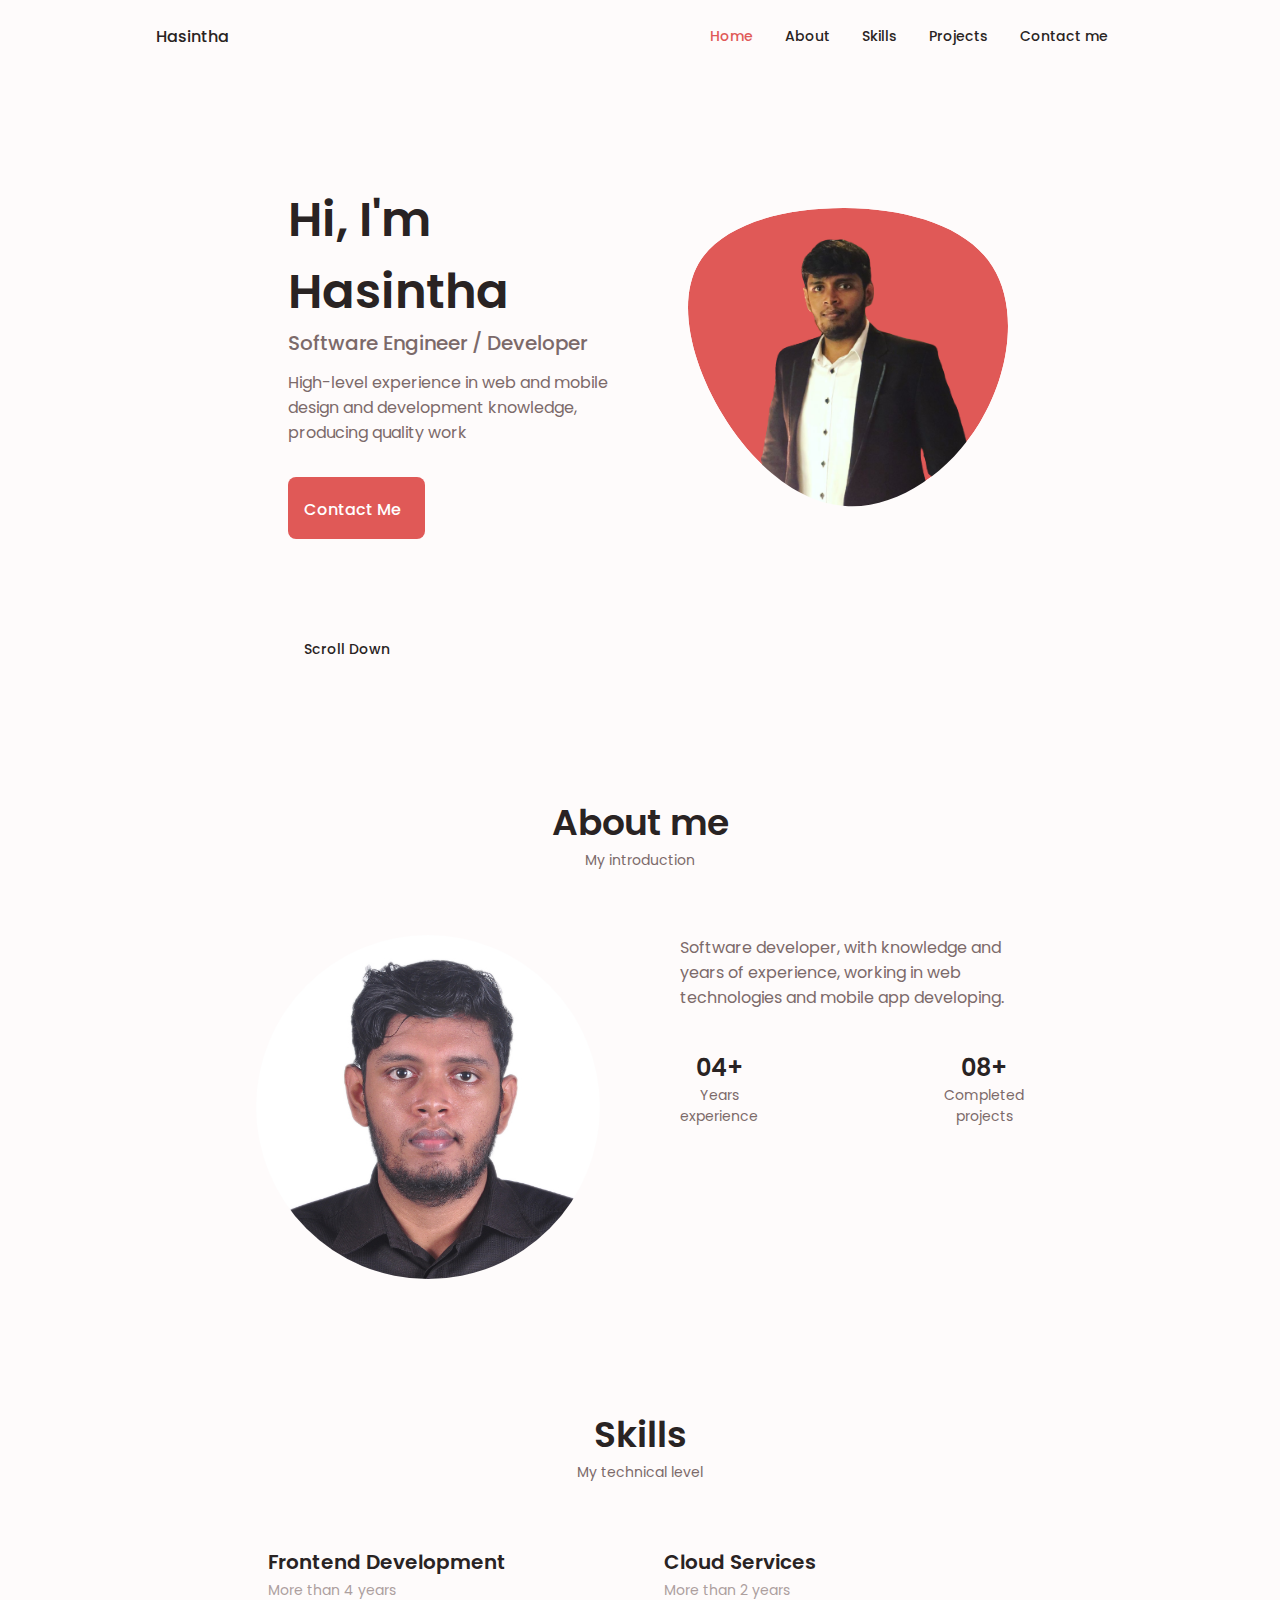
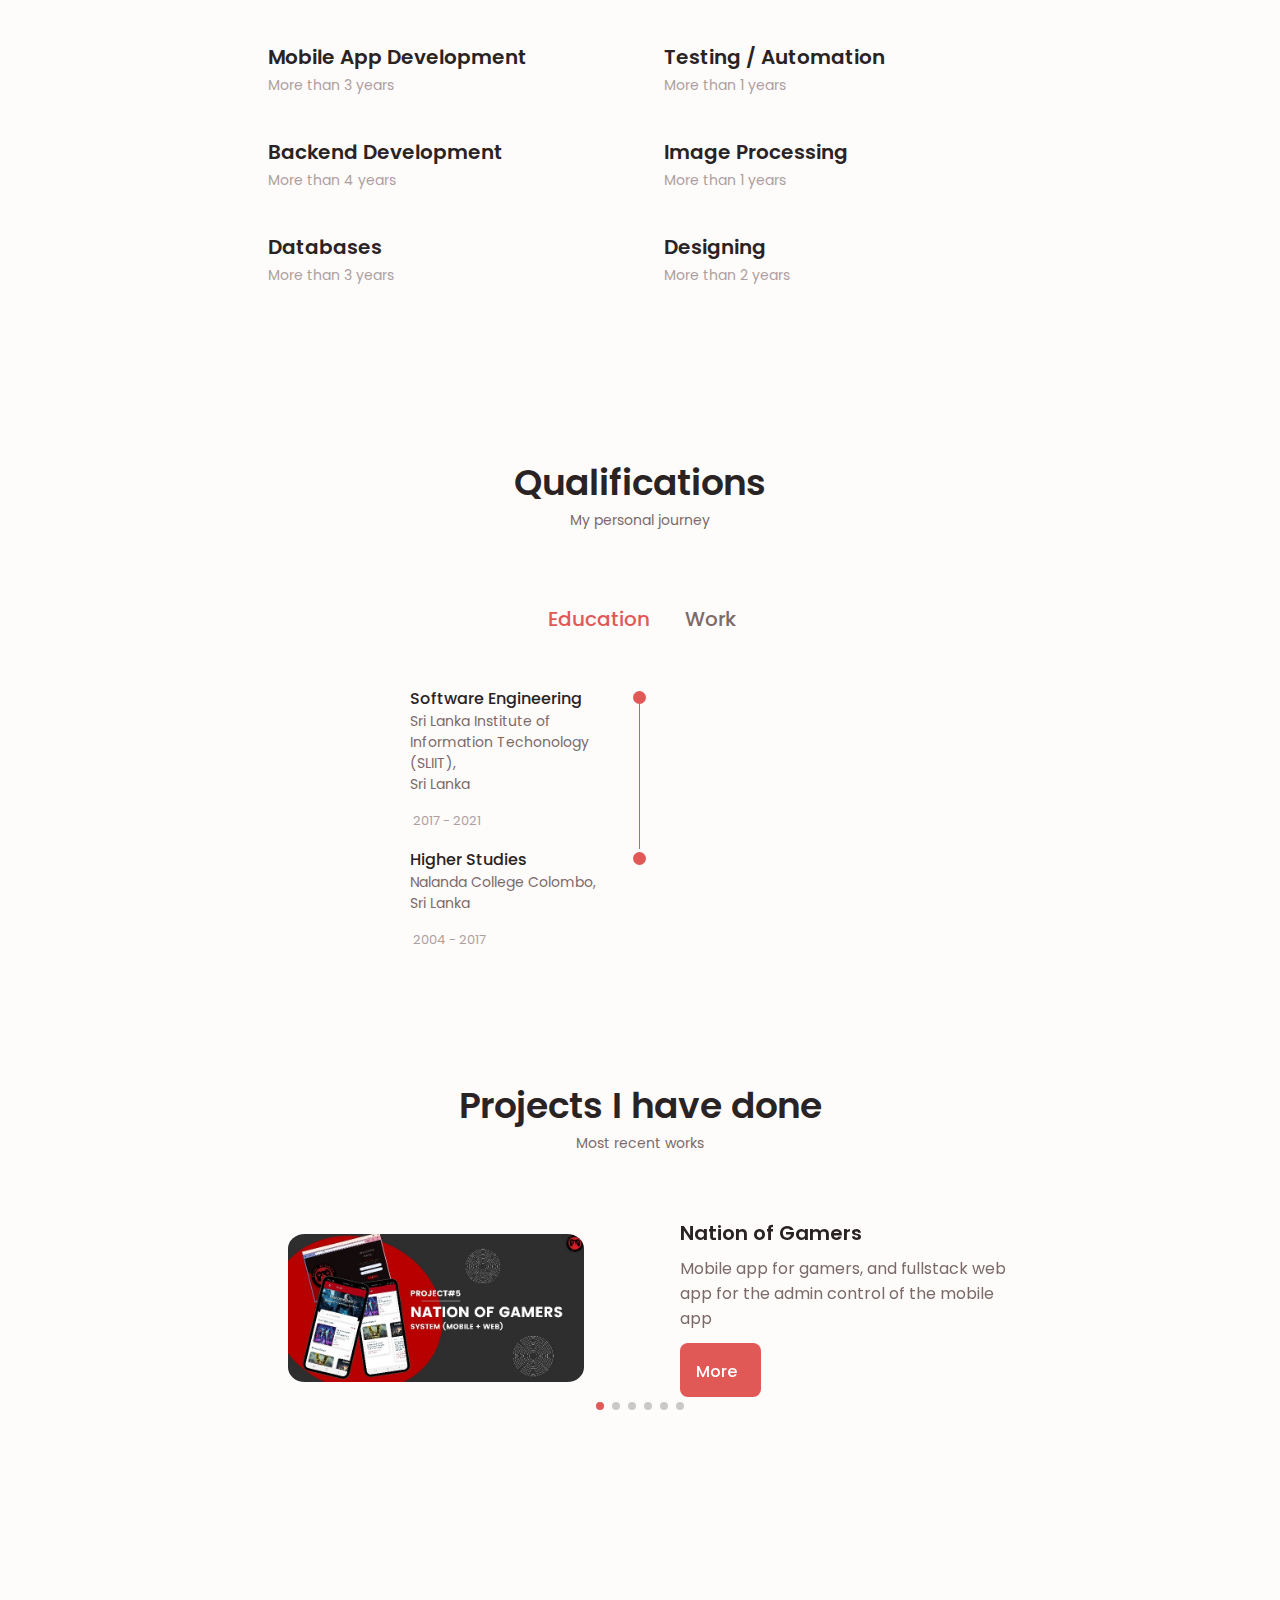
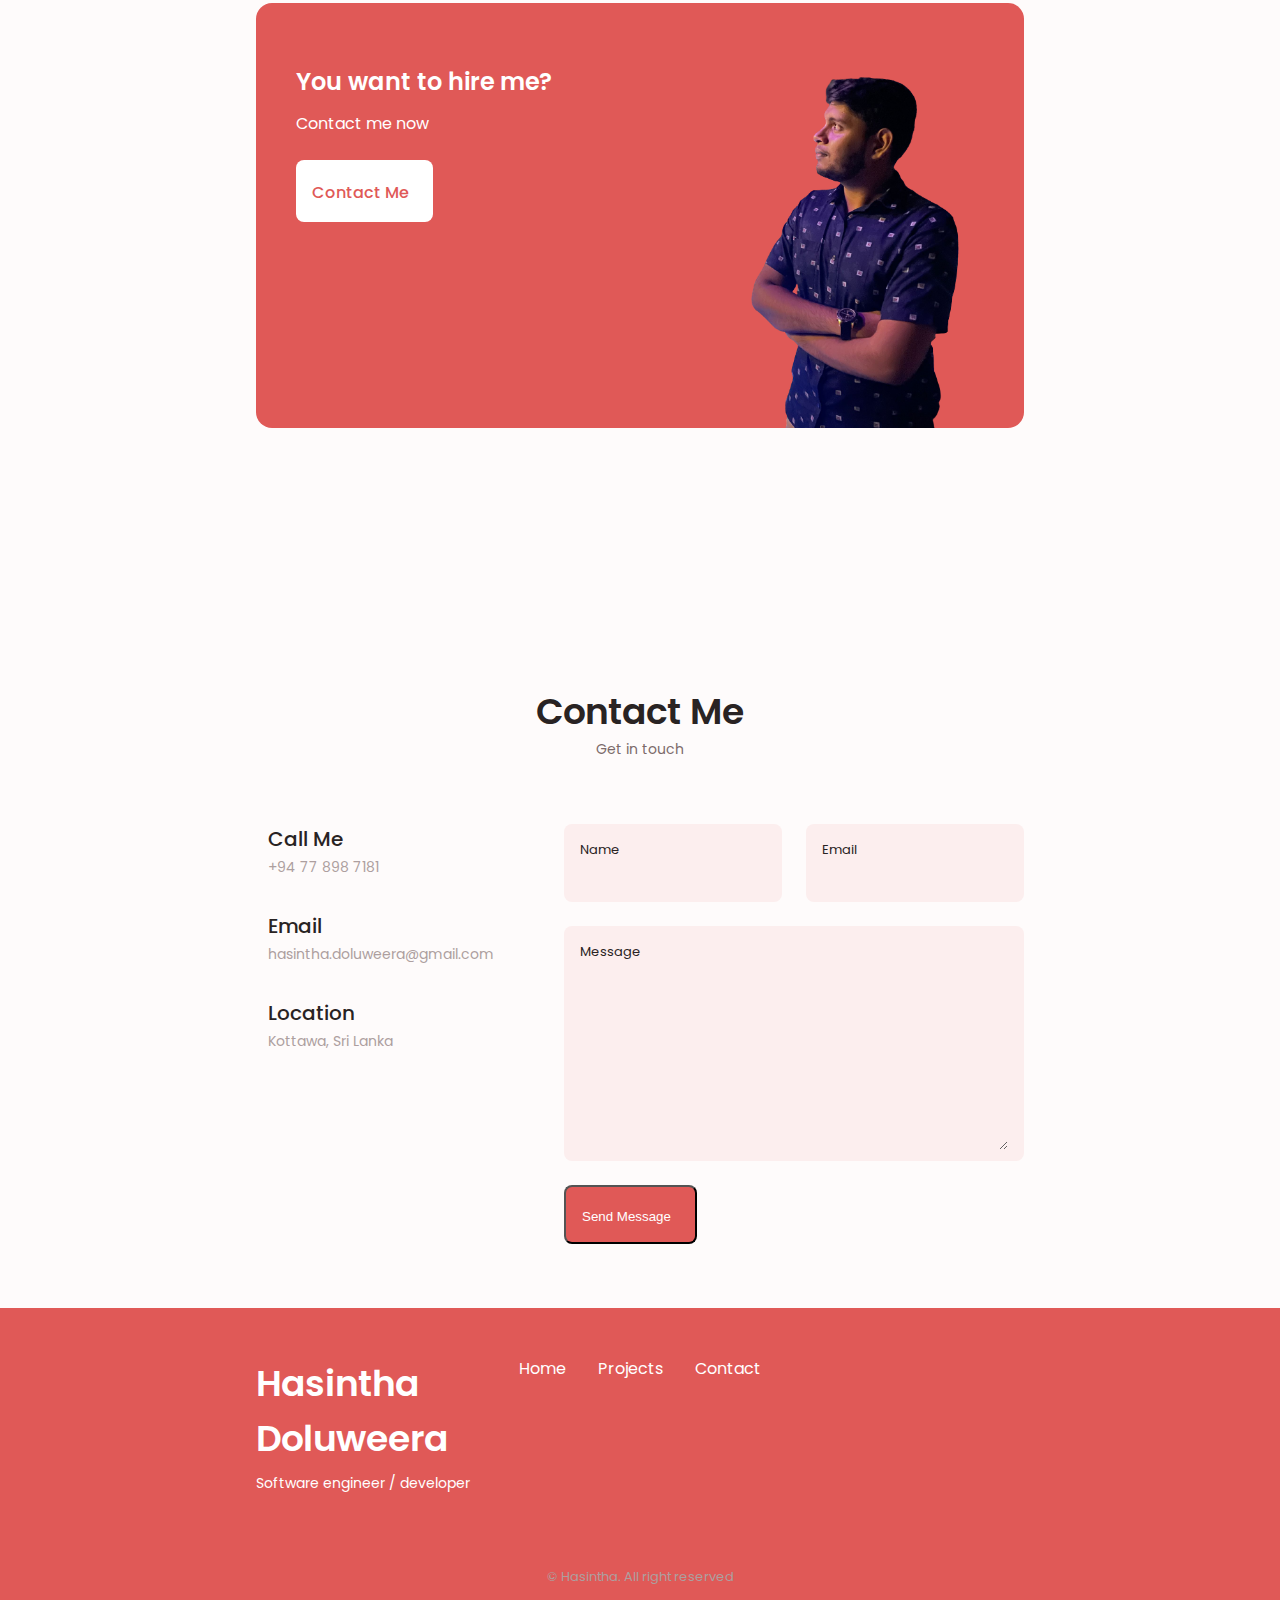
<file: index.html>
<!DOCTYPE html>
    <html lang="en">
    <head>
        <meta charset="UTF-8">
        <meta name="viewport" content="width=device-width, initial-scale=1.0">

        <!--==================== UNICONS ====================-->
        <link rel="stylesheet" href="https://unicons.iconscout.com/release/v4.0.0/css/line.css">
        
        <!--==================== SWIPER CSS ====================-->
        <link rel="stylesheet" href="assets/css/swiper-bundle.min.css">

        
        <!--==================== CSS ====================-->
        <link rel="stylesheet" href="assets/css/styles.css">

          <!-- add icon link -->
          <link rel = "icon" href = "assets/img/suitcase.png" 
                  type = "image/png">

        <title>Hasintha - portfolio</title>
    </head>
    <body>
        <!--==================== HEADER ====================-->
        <header class="header" id="header">
            <nav class="nav container">
                <a href="#home" class="nav__logo">Hasintha</a>
                <div class="nav__menu" id="nav-menu">
                    <ul class="nav__list grid">
                        <li class="nav__item">
                            <a href="#home" class="nav__link active-link">
                                <i class="uil uil-estate nav__icon"></i> Home
                            </a>
                        </li>
                        <li class="nav__item">
                            <a href="#about" class="nav__link">
                                <i class="uil uil-user nav__icon"></i> About
                            </a>
                        </li>
                        <li class="nav__item">
                            <a href="#skills" class="nav__link">
                                <i class="uil uil-file-info-alt nav__icon"></i> Skills
                            </a>
                        </li>
                        <li class="nav__item">
                            <a href="#portfolio" class="nav__link">
                                <i class="uil uil-scenery nav__icon"></i> Projects
                            </a>
                        </li>
                        <li class="nav__item">
                            <a href="#contact" class="nav__link">
                                <i class="uil uil-message nav__icon"></i> Contact me
                            </a>
                        </li>
                    </ul>
                    <i class="uil uil-times nav__close" id="nav-close"></i>
                </div>
                <div class="nav__btns">
                    
                    <i class="uil uil-moon change-theme" id="theme-button"></i>
                    
                    <div class="nav__toggle" id="nav-toggle">
                        <i class="uil uil-angle-double-up"></i>
                    </div>
                </div>
            </nav>
        </header>

        <!--==================== MAIN ====================-->
        <main class="main">
            <!--==================== HOME ====================-->
            <section class="home section" id="home">
                <div class="home__container container grid">
                    <div class="home__content grid">
                        <div class="home__social">
                            <a href="https://www.linkedin.com/in/hasintha-doluweera-14a953225/" target="_blank" class="home__social-icon">
                                <i class="uil uil-linkedin-alt"></i>
                            </a>
                            <a href="https://github.com/hasintha98" target="_blank" class="home__social-icon">
                                <i class="uil uil-github-alt"></i>
                            </a>
                            <a href="https://gitlab.com/hasintha98" target="_blank" class="home__social-icon">
                                <i class="uil uil-gitlab"></i>
                            </a>
                            <a href="https://www.youtube.com/@CodeByUltra" target="_blank" class="home__social-icon">
                                <i class="uil uil-youtube"></i>
                            </a>
                            
                         
                        </div>
                        <div class="home__img">
                            <svg class="home__blob" viewBox="0 0 200 187" xmlns="http://www.w3.org/2000/svg" xmlns:xlink="http://www.w3.org/1999/xlink">
                                <mask id="mask0" mask-type="alpha">
                                    <path d="M190.312 36.4879C206.582 62.1187 201.309 102.826 182.328 134.186C163.346 165.547 
                                    130.807 187.559 100.226 186.353C69.6454 185.297 41.0228 161.023 21.7403 129.362C2.45775 
                                    97.8511 -7.48481 59.1033 6.67581 34.5279C20.9871 10.1032 59.7028 -0.149132 97.9666 
                                    0.00163737C136.23 0.303176 174.193 10.857 190.312 36.4879Z"/>
                                </mask>
                                <g mask="url(#mask0)">
                                    <path d="M190.312 36.4879C206.582 62.1187 201.309 102.826 182.328 134.186C163.346 
                                    165.547 130.807 187.559 100.226 186.353C69.6454 185.297 41.0228 161.023 21.7403 
                                    129.362C2.45775 97.8511 -7.48481 59.1033 6.67581 34.5279C20.9871 10.1032 59.7028 
                                    -0.149132 97.9666 0.00163737C136.23 0.303176 174.193 10.857 190.312 36.4879Z"/>
                                    <image class="home__blob-img" x="-50" y="-35" href="assets/img/home.png" />
                                </g>
                            </svg>
                           
                        </div>
                        <div class="home__data">
                            <h1 class="home__title">
                                Hi, I'm Hasintha
                            </h1>
                            <h3 class="home__subtitle">
                                Software Engineer / Developer
                            </h3>
                            <p class="home__description">High-level experience in web and mobile design and development knowledge, producing quality work</p>
                            <a href="#contact" class="button button--flex">
                                Contact Me <i class="uil uil-message button__icon"></i>
                            </a>
                        </div>
                    </div>
                    <div class="home__scroll">
                        <a href="#about" class="home__scroll-button button--flex">
                            <i class="uil uil-mouse-alt-2 home__scroll-mouse"></i>
                            <span class="home__scroll-name">Scroll Down</span>
                            <i class="uil uil-arrow-down home__scroll-arrow"></i>
                        </a>
                    </div>
                </div>
            </section>

            <!--==================== ABOUT ====================-->
            <section class="about section" id="about">
                <h2 class="section__title">About me</h2>
                <span class="section__subtitle">My introduction</span>

                <div class="about__container container grid">
                    <img src="assets/img/N9112446.JPG" alt="" class="about__img" />
                    <div class="about__data">
                        <p class="about__description">
                            Software developer, with knowledge and years of experience, working in web technologies and mobile app developing.
                        </p>
                        <div class="about__info">
                            <div>
                                <span class="about__info-title">
                                    04+
                                </span>
                                <span class="about__info-name">Years <br> experience</span>
                            </div>
                            <div>
                                <span class="about__info-title">
                                    08+
                                </span>
                                <span class="about__info-name">Completed <br> projects</span>
                            </div>
                         
                        </div>
                        <!-- <div class="div about__buttons">
                            <a download="" href="#" class="button button--flex">
                                Download CV<i class="uil uil-file-download-alt button__icon"></i>
                            </a>
                        </div> -->
                    </div>
                </div>
        
            </section>

            <!--==================== SKILLS ====================-->
            <section class="skills section" id="skills">
                <h2 class="section__title">Skills</h2>
                <span class="section__subtitle">My technical level</span>
                <div class="skills__container container grid">
                    <div>
                           <!--==================== SKILLS 1 ====================-->
                           <div class="skills__content skills__close">
                               <div class="skills__header">
                                <i class="uil uil-brackets-curly skills__icon"></i>
                                <div>
                                    <h1 class="skills__title">Frontend Development</h1>
                                    <span class="skills__subtitle">More than 4 years</span>
                                </div>
                                <i class="uil uil-angle-down skills__arrow"></i>
                               </div>

                               <div class="skills__list grid">
                                   <div class="skills__data">
                                       <div class="skills__titles">
                                           <h3 class="skills__name">HTML</h3>
                                           <span class="skills__number">90%</span>

                                       </div>
                                       <div class="skills__bar">
                                           <span class="skills__percentage skills__html"></span>
                                       </div>
                                   </div>
                                   <div class="skills__data">
                                    <div class="skills__titles">
                                        <h3 class="skills__name">CSS</h3>
                                        <span class="skills__number">90%</span>

                                    </div>
                                    <div class="skills__bar">
                                        <span class="skills__percentage skills__css"></span>
                                    </div>
                                </div>
                                <div class="skills__data">
                                    <div class="skills__titles">
                                        <h3 class="skills__name">REACT</h3>
                                        <span class="skills__number">90%</span>

                                    </div>
                                    <div class="skills__bar">
                                        <span class="skills__percentage skills__html"></span>
                                    </div>
                                </div>
                                <div class="skills__data">
                                    <div class="skills__titles">
                                        <h3 class="skills__name">ANGULAR</h3>
                                        <span class="skills__number">90%</span>

                                    </div>
                                    <div class="skills__bar">
                                        <span class="skills__percentage skills__html"></span>
                                    </div>
                                </div>
                                <div class="skills__data">
                                    <div class="skills__titles">
                                        <h3 class="skills__name">SHOPIFY</h3>
                                        <span class="skills__number">90%</span>

                                    </div>
                                    <div class="skills__bar">
                                        <span class="skills__percentage skills__html"></span>
                                    </div>
                                </div>
                               </div>
                           </div>
                            <!--==================== SKILLS 2 ====================-->
                            <div class="skills__content skills__close">
                                <div class="skills__header">
                                    <i class="uil uil-mobile-android skills__icon"></i>
                                 <div>
                                     <h1 class="skills__title">Mobile App Development</h1>
                                     <span class="skills__subtitle">More than 3 years</span>
                                 </div>
                                 <i class="uil uil-angle-down skills__arrow"></i>
                                </div>
 
                                <div class="skills__list grid">
                                    <div class="skills__data">
                                        <div class="skills__titles">
                                            <h3 class="skills__name">IONIC ANGULAR</h3>
                                            <span class="skills__number">90%</span>
 
                                        </div>
                                        <div class="skills__bar">
                                            <span class="skills__percentage skills__html"></span>
                                        </div>
                                    </div>
                                    <div class="skills__data">
                                     <div class="skills__titles">
                                         <h3 class="skills__name">REACT NATIVE</h3>
                                         <span class="skills__number">80%</span>
 
                                     </div>
                                     <div class="skills__bar">
                                         <span class="skills__percentage skills__native"></span>
                                     </div>
                                 </div>
                                 <div class="skills__data">
                                     <div class="skills__titles">
                                         <h3 class="skills__name">ANDROID STUDIO</h3>
                                         <span class="skills__number">90%</span>
 
                                     </div>
                                     <div class="skills__bar">
                                         <span class="skills__percentage skills__html"></span>
                                     </div>
                                 </div>
                                 <div class="skills__data">
                                     <div class="skills__titles">
                                         <h3 class="skills__name">FLUTTER</h3>
                                         <span class="skills__number">75%</span>
 
                                     </div>
                                     <div class="skills__bar">
                                         <span class="skills__percentage skills__flutter"></span>
                                     </div>
                                 </div>
                                </div>
                            </div>
                             <!--==================== SKILLS 3 ====================-->
                        <div class="skills__content skills__close">
                            <div class="skills__header">
                                <i class="uil uil-server-network-alt skills__icon"></i>
                             <div>
                                 <h1 class="skills__title">Backend Development</h1>
                                 <span class="skills__subtitle">More than 4 years</span>
                             </div>
                             <i class="uil uil-angle-down skills__arrow"></i>
                            </div>

                            <div class="skills__list grid">
                                <div class="skills__data">
                                    <div class="skills__titles">
                                        <h3 class="skills__name">NODEJS</h3>
                                        <span class="skills__number">90%</span>

                                    </div>
                                    <div class="skills__bar">
                                        <span class="skills__percentage skills__html"></span>
                                    </div>
                                </div>
                                <div class="skills__data">
                                    <div class="skills__titles">
                                        <h3 class="skills__name">NESTJS</h3>
                                        <span class="skills__number">80%</span>

                                    </div>
                                    <div class="skills__bar">
                                        <span class="skills__percentage  skills__nest"></span>
                                    </div>
                                </div>
                               
                        
                            </div>
                        </div>
                           

                            <!--==================== SKILLS 4 ====================-->
                        <div class="skills__content skills__close">
                            <div class="skills__header">
                                <i class="uil uil-database-alt skills__icon"></i>
                             <div>
                                 <h1 class="skills__title">Databases</h1>
                                 <span class="skills__subtitle">More than 3 years</span>
                             </div>
                             <i class="uil uil-angle-down skills__arrow"></i>
                            </div>

                            <div class="skills__list grid">
                            
                                <div class="skills__data">
                                 <div class="skills__titles">
                                     <h3 class="skills__name">MONGO DB</h3>
                                     <span class="skills__number">90%</span>

                                 </div>
                                 <div class="skills__bar">
                                     <span class="skills__percentage skills__html"></span>
                                 </div>
                             </div>
                             <div class="skills__data">
                                 <div class="skills__titles">
                                     <h3 class="skills__name">SQL</h3>
                                     <span class="skills__number">80%</span>

                                 </div>
                                 <div class="skills__bar">
                                     <span class="skills__percentage skills__sql"></span>
                                 </div>
                             </div>
                             <div class="skills__data">
                                <div class="skills__titles">
                                    <h3 class="skills__name">PostgreSQL</h3>
                                    <span class="skills__number">85%</span>

                                </div>
                                <div class="skills__bar">
                                    <span class="skills__percentage skills__psql"></span>
                                </div>
                            </div>
                             <div class="skills__data">
                                 <div class="skills__titles">
                                     <h3 class="skills__name">FIREBASE</h3>
                                     <span class="skills__number">80%</span>

                                 </div>
                                 <div class="skills__bar">
                                     <span class="skills__percentage skills__firebase"></span>
                                 </div>
                             </div>
                            </div>
                        </div>
                            
                    </div>

                    <div>
                        <!--==================== SKILLS 3 ====================-->
                        <div class="skills__content skills__close">
                            <div class="skills__header">
                                <i class="uil uil-cloud skills__icon"></i>
                             <div>
                                 <h1 class="skills__title">Cloud Services</h1>
                                 <span class="skills__subtitle">More than 2 years</span>
                             </div>
                             <i class="uil uil-angle-down skills__arrow"></i>
                            </div>

                            <div class="skills__list grid">
                              
                                <div class="skills__data">
                                    <div class="skills__titles">
                                        <h3 class="skills__name">AWS</h3>
                                        <span class="skills__number">80%</span>

                                    </div>
                                    <div class="skills__bar">
                                        <span class="skills__percentage skills__jenkins"></span>
                                    </div>
                                </div>
                               
                        
                            </div>
                        </div>
                        <!--==================== SKILLS 4 ====================-->
                        <div class="skills__content skills__close">
                            <div class="skills__header">
                                <i class="uil uil-cog skills__icon"></i>
                             <div>
                                 <h1 class="skills__title">Testing / Automation</h1>
                                 <span class="skills__subtitle">More than 1 years</span>
                             </div>
                             <i class="uil uil-angle-down skills__arrow"></i>
                            </div>

                            <div class="skills__list grid">
                                <div class="skills__data">
                                    <div class="skills__titles">
                                        <h3 class="skills__name">JASMINE / PROTRACTOR</h3>
                                        <span class="skills__number">90%</span>

                                    </div>
                                    <div class="skills__bar">
                                        <span class="skills__percentage skills__html"></span>
                                    </div>
                                </div>

                                <div class="skills__data">
                                    <div class="skills__titles">
                                        <h3 class="skills__name">JENKINS</h3>
                                        <span class="skills__number">80%</span>

                                    </div>
                                    <div class="skills__bar">
                                        <span class="skills__percentage skills__jenkins"></span>
                                    </div>
                                </div>
                               
                        
                            </div>
                        </div>
                         <!--==================== SKILLS 5 ====================-->
                         <div class="skills__content skills__close">
                            <div class="skills__header">
                                <i class="uil uil-image-plus skills__icon"></i>
                             <div>
                                 <h1 class="skills__title">Image Processing</h1>
                                 <span class="skills__subtitle">More than 1 years</span>
                             </div>
                             <i class="uil uil-angle-down skills__arrow"></i>
                            </div>

                            <div class="skills__list grid">
                                <div class="skills__data">
                                    <div class="skills__titles">
                                        <h3 class="skills__name">OPENCV</h3>
                                        <span class="skills__number">85%</span>

                                    </div>
                                    <div class="skills__bar">
                                        <span class="skills__percentage skills__opencv"></span>
                                    </div>
                                </div>
                                <div class="skills__data">
                                 <div class="skills__titles">
                                     <h3 class="skills__name">PYTHON</h3>
                                     <span class="skills__number">80%</span>

                                 </div>
                                 <div class="skills__bar">
                                     <span class="skills__percentage skills__python"></span>
                                 </div>
                             </div>
                           
                            </div>
                        </div>
                         <!--==================== SKILLS 6 ====================-->
                         <div class="skills__content skills__close">
                            <div class="skills__header">
                                <i class="uil uil-swatchbook skills__icon"></i>
                             <div>
                                 <h1 class="skills__title">Designing</h1>
                                 <span class="skills__subtitle">More than 2 years</span>
                             </div>
                             <i class="uil uil-angle-down skills__arrow"></i>
                            </div>

                            <div class="skills__list grid">
                                <div class="skills__data">
                                    <div class="skills__titles">
                                        <h3 class="skills__name">FIGMA</h3>
                                        <span class="skills__number">80%</span>

                                    </div>
                                    <div class="skills__bar">
                                        <span class="skills__percentage skills__figma"></span>
                                    </div>
                                </div>
                                <div class="skills__data">
                                 <div class="skills__titles">
                                     <h3 class="skills__name">ADOBE XD</h3>
                                     <span class="skills__number">90%</span>

                                 </div>
                                 <div class="skills__bar">
                                     <span class="skills__percentage skills__html"></span>
                                 </div>
                             </div>

                             <div class="skills__data">
                                <div class="skills__titles">
                                    <h3 class="skills__name">CANVA</h3>
                                    <span class="skills__number">90%</span>

                                </div>
                                <div class="skills__bar">
                                    <span class="skills__percentage skills__html"></span>
                                </div>
                            </div>
                           
                            </div>
                        </div>
                    </div>
                </div>


            </section>

            <!--==================== QUALIFICATION ====================-->
            <section class="qualification section">
                <h2 class="section__title">Qualifications</h2>
                <span class="section__subtitle">My personal journey</span>
                <div class="qualification__container container">
                    <div class="qualification__tabs">
                        <div class="qualification__button button--flex qualification__active" data-target='#education'>
                            <i class="uil uil-graduation-cap qualification__icon"></i> Education
                        </div>
                        <div class="qualification__button button--flex" data-target='#work'>
                            <i class="uil uil-briefcase-alt qualification__icon" ></i></i> Work
                        </div>
                    </div>

                    <div class="qualification__sections">
                         <!--==================== QUALIFICATION CONTENT 1 ====================-->
                         <div class="qualification__content qualification__active" data-content id="education">
                              <!--==================== QUALIFICATION 1 ====================-->
                             <div class="qualification__data">
                                <div>
                                    <h3 class="qualification__title">Software Engineering</h3>
                                    <span class="qualification__subtitle">Sri Lanka Institute of Information Techonology<br/>(SLIIT),<br/>Sri Lanka </span>
                                    <div class="qualification__calender"><i class="uil uil-calendar-alt"></i>&nbsp;2017 - 2021</div>

                                </div>
                                <div>
                                    <span class="qualification__rounder"></span>
                                    <span class="qualification__line"></span>
                                </div>
                             </div>
                               <!--==================== QUALIFICATION 2 ====================-->
                               <div class="qualification__data">
                                 
                                
                                <div>
                                    <h3 class="qualification__title">Higher Studies</h3>
                                    <span class="qualification__subtitle">Nalanda College Colombo,<br/> Sri Lanka</span>
                                    <div class="qualification__calender"><i class="uil uil-calendar-alt"></i>&nbsp;2004 - 2017</div>

                                </div>
                                <div>
                                    <span class="qualification__rounder"></span>
                                    <!-- <span class="qualification__line"></span> -->
                                </div>
                                
                             </div>
                             
                         </div>
                             <!--==================== QUALIFICATION CONTENT 2 ====================-->
                             <div class="qualification__content" data-content id="work">
                                <!--==================== QUALIFICATION 1 ====================-->
                                <div class="qualification__data">
                                    <div></div>
                                    <div>
                                     <span class="qualification__rounder"></span>
                                     <span class="qualification__line"></span>
                                 </div>
                                   <div>
                                       <h3 class="qualification__title">Lead Full Stack Developer</h3>
                                       <span class="qualification__subtitle">Super Nice Crunch (Pvt) Ltd, Sri Lanka</span>
                                       <div class="qualification__calender"><i class="uil uil-calendar-alt"></i> &nbsp;2023 June - present</div>
   
                                   </div>
                                      
                                </div>
                                <div class="qualification__data">
                                    <div></div>
                                    <div>
                                     <span class="qualification__rounder"></span>
                                     <span class="qualification__line"></span>
                                 </div>
                                   <div>
                                       <h3 class="qualification__title">Frontend Engineer (Part Time)</h3>
                                       <span class="qualification__subtitle">Escarta (Pvt) Ltd, Sri Lanka</span>
                                       <div class="qualification__calender"><i class="uil uil-calendar-alt"></i> &nbsp;2023 Jan - present</div>
   
                                   </div>
                                      
                                </div>
                               <div class="qualification__data">
                                   <div></div>
                                   <div>
                                    <span class="qualification__rounder"></span>
                                    <span class="qualification__line"></span>
                                </div>
                                  <div>
                                      <h3 class="qualification__title">Software Engineer</h3>
                                      <span class="qualification__subtitle">Axiata Digital Labs Sri Lanka</span>
                                      <div class="qualification__calender"><i class="uil uil-calendar-alt"></i> &nbsp;2022 March - Oct 2023</div>
  
                                  </div>
                                     
                               </div>
                                 <!--==================== QUALIFICATION 2 ====================-->
                                 <div class="qualification__data">
                                    <div></div>
                                    <div>
                                     <span class="qualification__rounder"></span>
                                     <span class="qualification__line"></span>
                                 </div>
                                   <div>
                                    <h3 class="qualification__title">Full Stack Engineer</h3>
                                    <span class="qualification__subtitle">Freelance</span>
                                    <div class="qualification__calender"><i class="uil uil-calendar-alt"></i> &nbsp;2021 Feb - present</div>
                                   
                                   </div>
                                      
                                </div>
                                   <!--==================== QUALIFICATION 3 ====================-->
                                   <div class="qualification__data">
                                    <div></div>
                                    <div>
                                     <span class="qualification__rounder"></span>
                                     <span class="qualification__line"></span>
                                 </div>
                                   <div>
                                    <h3 class="qualification__title">Software Engineer Intern</h3>
                                    <span class="qualification__subtitle">Infor Sri Lanka</span>
                                    <div class="qualification__calender"><i class="uil uil-calendar-alt"></i> &nbsp;2020 Aug - 2021 Feb</div>
                                   
                                   </div>
                                      
                                </div>

                                 <!--==================== QUALIFICATION 4 ====================-->
                                 <div class="qualification__data">
                                    <div></div>
                                    <div>
                                     <span class="qualification__rounder"></span>
                                     <!-- <span class="qualification__line"></span> -->
                                 </div>
                                   <div>
                                    <h3 class="qualification__title">Web Developer</h3>
                                    <span class="qualification__subtitle">Techart International (Pvt) Ltd, Sri Lanka</span>
                                    <div class="qualification__calender"><i class="uil uil-calendar-alt"></i> &nbsp;2018 Sep - 2020 Aug</div>
                                   
                                   </div>
                                      
                                </div>
                              
                               
                               
                           </div>
                    </div>
                </div>

            </section>

            <!--==================== SERVICES ====================-->
            <!-- <section class="services section" id="services">
                <h2 class="section__title">Services</h2>
                <span class="section__subtitle">What i offer</span>

                <div class="services__container container grid">
                     -->
            <!--==================== SERVICES 1 ====================-->
            <!-- <div class="services__content">
                <div>
                    <i class="uil uil-web-grid services__icon"></i>
                    <h3 class="services__title">MERN <br>Full stack Developing</h3>
                </div>
                <span class="button button--flex button--small button--link services__button">
                    View more <i class="uil uil-arrow-right button__icon"></i>
                </span>

                <div class="services__modal">
                    <div class="services__modal-content">
                        <div class="services__modal-title">Mern Full stack developing</div>
                        <i class="uil uil-times services__modal-close"></i>
                        <ul class="services__modal-services grid">
                            <li class="services__modal-service">
                                <i class="uil uil-check-circle services__modal-icon"></i>
                                <p>I developed web application admin side client side</p>
                            </li>
                            <li class="services__modal-service">
                                <i class="uil uil-check-circle services__modal-icon"></i>
                                <p>I developed web application admin side client side</p>
                            </li>
                            <li class="services__modal-service">
                                <i class="uil uil-check-circle services__modal-icon"></i>
                                <p>I developed web application admin side client side</p>
                            </li>
                        </ul>
                    </div>
                </div>
            </div> -->

            <!--==================== SERVICES 2 ====================-->
            <!-- <div class="services__content">
                <div>
                    <i class="uil uil-mobile-android services__icon"></i>
                    <h3 class="services__title">Mobile <br>App developing </h3>
                </div>
                <span class="button button--flex button--small button--link services__button">
                    View more <i class="uil uil-arrow-right button__icon"></i>
                </span>

                <div class="services__modal">
                    <div class="services__modal-content">
                        <div class="services__modal-title">Mern Full stack developing</div>
                        <i class="uil uil-times services__modal-close"></i>
                        <ul class="services__modal-services grid">
                            <li class="services__modal-service">
                                <i class="uil uil-check-circle services__modal-icon"></i>
                                <p>I developed web application admin side client side</p>
                            </li>
                            <li class="services__modal-service">
                                <i class="uil uil-check-circle services__modal-icon"></i>
                                <p>I developed web application admin side client side</p>
                            </li>
                            <li class="services__modal-service">
                                <i class="uil uil-check-circle services__modal-icon"></i>
                                <p>I developed web application admin side client side</p>
                            </li>
                        </ul>
                    </div>
                </div>
            </div>
                </div>

            </section> -->

            <!--==================== PORTFOLIO ====================-->
            <section class="portfolio section" id="portfolio">
                <h2 class="section__title">Projects I have done</h2>
                <span class="section__subtitle">Most recent works</span>

                <div class="portfolio__container container swiper mySwiper">
                    <div class="swiper-wrapper">
                        <!--==================== PORTFOLIO 1 ====================-->
                        <div class="portfolio__content grid swiper-slide">
                            <img src="assets/img/nog-banner.jpeg" alt="" class="portfolio__content grid">
                            <div class="portfolio__data">
                                <h3 class="portfolio__title">Nation of Gamers</h3>
                                <p class="portfolio__description">Mobile app for gamers, and fullstack web app for the admin control of the mobile app</p>
                                <a href="./projects-web/nogProject.html" class="button button--flex button--small portfolio__button">
                                   More  <i class="uil uil-arrow-right button__icon"></i>
                                </a>
                            </div>
                        </div>
                        <!--==================== PORTFOLIO 1 ====================-->
                        <div class="portfolio__content grid swiper-slide">
                            <img src="assets/img/Linkedin Banner - Digi Market.jpeg" alt="" class="portfolio__content grid">
                            <div class="portfolio__data">
                                <h3 class="portfolio__title">DiGi - Market</h3>
                                <p class="portfolio__description">Sri Lankan marketplace where digital media producers and consumers may meet and transact.</p>
                                <a href="./projects-web/digiProject.html" class="button button--flex button--small portfolio__button">
                                   More  <i class="uil uil-arrow-right button__icon"></i>
                                </a>
                            </div>
                        </div>
                        <!--==================== PORTFOLIO 1 ====================-->
                        <div class="portfolio__content grid swiper-slide">
                            <img src="assets/img/photo-editor-heading.jpg" alt="" class="portfolio__content grid">
                            <div class="portfolio__data">
                                <h3 class="portfolio__title">SPEDP</h3>
                                <p class="portfolio__description">Smart photo edito for disabled people, interaction using user's face gestures</p>
                                <a href="./projects-web/smeProject.html" class="button button--flex button--small portfolio__button">
                                   More  <i class="uil uil-arrow-right button__icon"></i>
                                </a>
                            </div>
                        </div>
                         <!--==================== PORTFOLIO 2 ====================-->
                         <div class="portfolio__content grid swiper-slide">
                            <img src="assets/img/Bella fashion UI/Linkedin Banner - Bella.png" alt="" class="portfolio__content grid">
                            <div class="portfolio__data">
                                <h3 class="portfolio__title"> Bella fashion</h3>
                                <p class="portfolio__description">a full-stack (MERN) web application for an onlineshopping E-commerce platform.
                                    </p>
                                <a href="./projects-web/bellaProject.html" class="button button--flex button--small portfolio__button">
                                   More  <i class="uil uil-arrow-right button__icon"></i>
                                </a>
                            </div>
                        </div>
                         <!--==================== PORTFOLIO 3 ====================-->
                         <div class="portfolio__content grid swiper-slide">
                            <img src="assets/img/Information managment/suren-cooke-heading.png" alt="" class="portfolio__content grid">
                            <div class="portfolio__data">
                                <h3 class="portfolio__title">Information Management System</h3>
                                <p class="portfolio__description">a web application to manage entities of Suren Cooke Agencies (Pvt) Ltd.</p>
                                <a href="./projects-web/surenProject.html" class="button button--flex button--small portfolio__button">
                                   More  <i class="uil uil-arrow-right button__icon"></i>
                                </a>
                            </div>
                        </div>
                         <!--==================== PORTFOLIO 4 ====================-->
                         <div class="portfolio__content grid swiper-slide">
                            <img src="assets/img/Estock UI/heading-estock.jpg" alt="" class="portfolio__content grid">
                            <div class="portfolio__data">
                                <h3 class="portfolio__title"> Online Shopping Mobile Application</h3>
                                <p class="portfolio__description">a mobile application for an Online Shopping platform where the users can sell and buy goods conveniently.</p>
                                <a href="./projects-web/estockProject.html" class="button button--flex button--small portfolio__button">
                                   More  <i class="uil uil-arrow-right button__icon"></i>
                                </a>
                            </div>
                        </div>
                 
                    </div>
                   
                    <!-- add arrows -->
                    <div class="swiper-button-next">
                        <i class="uil uil-angle-right-b swiper-portfolio-icon"></i>
                    </div>
                    <div class="swiper-button-prev">
                        <i class="uil uil-angle-left swiper-portfolio-icon"></i>
                    </div>

                    <!-- add pagination -->
                    <div class="swiper-pagination"></div>
                </div>
                

            </section>

            <!--==================== PROJECT IN MIND ====================-->
            <section class="project section">
                <div class="project__bg">
                    <div class="project__container container grid">
                        <div class="project__data">
                            <h2 class="project__title">You want to hire me?</h2>
                            <p class="project__description">Contact me now</p>
                            <a href="#contact" class="button button--flex button--white">Contact Me
                                <i class="uil uil-message project__icon button__icon"></i>
                            </a>
                        </div>
                        <img src="assets/img/random2.png" alt="" class="project__img">
                    </div>
                </div>

            </section>

            <!--==================== TESTIMONIAL ====================-->
            <section class="testimonial section">
            

            </section>

            <!--==================== CONTACT ME ====================-->
            <section class="contact section" id="contact">
                <h2 class="section__title">Contact Me</h2>
                <span class="section__subtitle">Get in touch</span>

                <div class="contact__container container grid">
                    <div>
                        <div class="contact__information">
                            <i class="uil uil-phone-volume contact__icon"></i>
                            <div>
                                <h3 class="contact__title">Call Me</h3>
                                <span class="contact__subtitle">+94 77 898 7181</span>
                            </div>
                        </div>
                        <div class="contact__information">
                            <i class="uil uil-envelope-minus contact__icon"></i>
                            <div>
                                <h3 class="contact__title">Email</h3>
                                <span class="contact__subtitle">hasintha.doluweera@gmail.com</span>
                            </div>
                        </div>
                        <div class="contact__information">
                            <i class="uil uil-location-point contact__icon"></i>
                            <div>
                                <h3 class="contact__title">Location</h3>
                                <span class="contact__subtitle">Kottawa, Sri Lanka</span>
                            </div>
                        </div>
                    </div>

                    <form action="https://formspree.io/f/xlezejlz" method="POST" class="contact__form grid">
                        <div class="contact__inputs grid">
                            <div class="contact__content">
                                <label for="" class="contact__label">Name</label>
                                <input type="text" name="name" class="contact__input" required>
                            </div>
                            <div class="contact__content">
                                <label for="" class="contact__label">Email</label>
                                <input type="email" name="email" class="contact__input" required>
                            </div>
                           
                        </div>
                
                        <div class="contact__content">
                            <label for="" class="contact__label">Message</label>
                           <textarea name="message" id="" cols="0" rows="7" class="contact__input" required></textarea>
                        </div>

                        <div>
                            <button type="submit" class="button button--flex">
                                Send Message <i class="uil uil-message button__icon"></i>
                            </button>
                        </div>
                    </form>
                </div>

            </section>
        </main>

        <!--==================== FOOTER ====================-->
        <footer class="footer">
            <div class="footer__bg">
                <div class="footer__container container grid">
                    <div>
                        <h1 class="footer__title">Hasintha Doluweera</h1>
                        <span class="footer__subtitle">Software engineer / developer</span>
                    </div>

                    <ul class="footer__links">
                        <li>
                            <a href="#home" class="footer__link">Home</a>
                        </li>
                        <li>
                            <a href="#portfolio" class="footer__link">Projects</a>
                        </li>
                        <li>
                            <a href="#contact" class="footer__link">Contact</a>
                        </li>
                    </ul>

                    <div class="footer__socials">
                        <a href="https://www.linkedin.com/in/hasintha-doluweera-14a953225/" target="_blank" class="footer__social">
                            <i class="uil uil-linkedin"></i>
                        </a>
                        <a href="https://www.instagram.com/hasin__98/" target="_blank" class="footer__social">
                            <i class="uil uil-instagram"></i>
                        </a>
                    </div>
                </div>
                
                <p class="footer__copy">&#169; Hasintha. All right reserved</p>
            </div>
            
        </footer>
        
        <!--==================== SCROLL TOP ====================-->
        <a href="#" class="scrollup" id="scroll-up"><i class="uil uil-arrow-up scrollup__icon"></i></a>

        <!--==================== SWIPER JS ====================-->
        <script src="assets/js/swiper-bundle.min.js"></script>
        

        <!--==================== MAIN JS ====================-->
        <script src="assets/js/main.js"></script>
    </body>
</html>
</file>
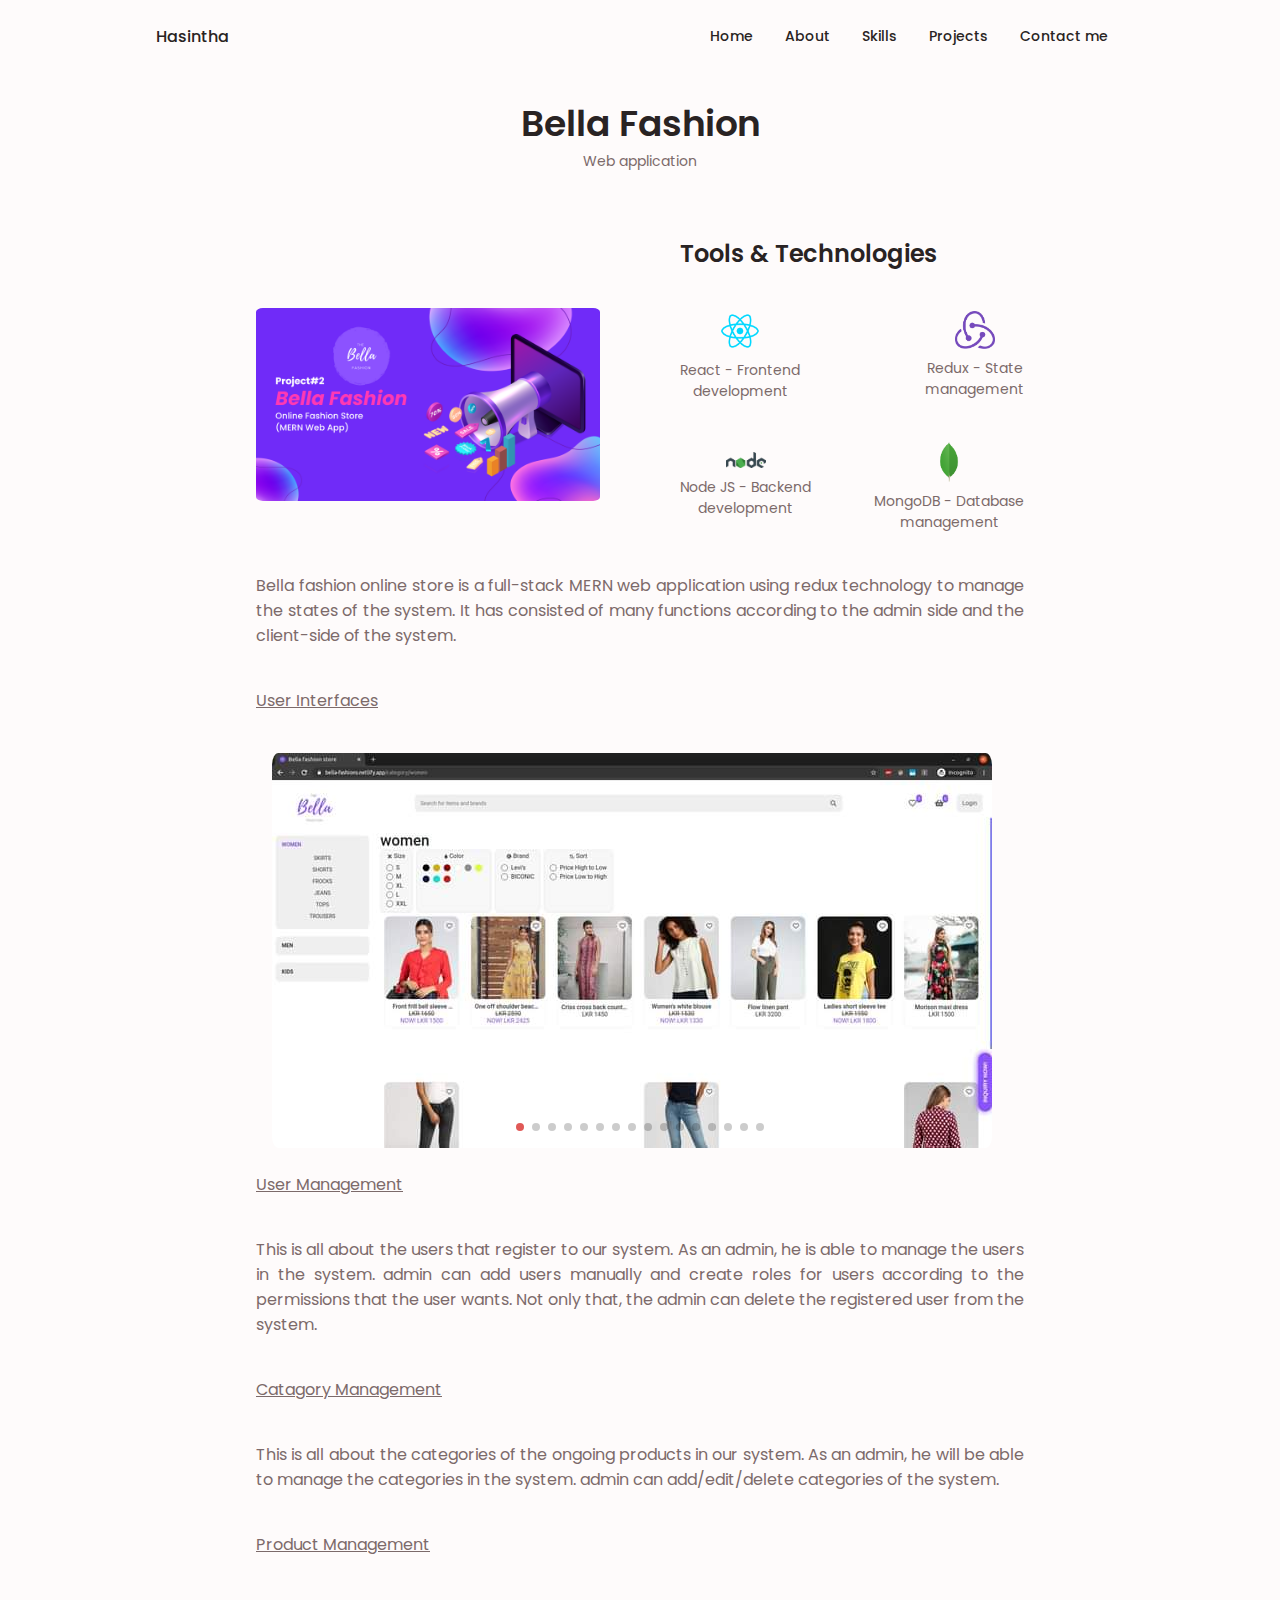
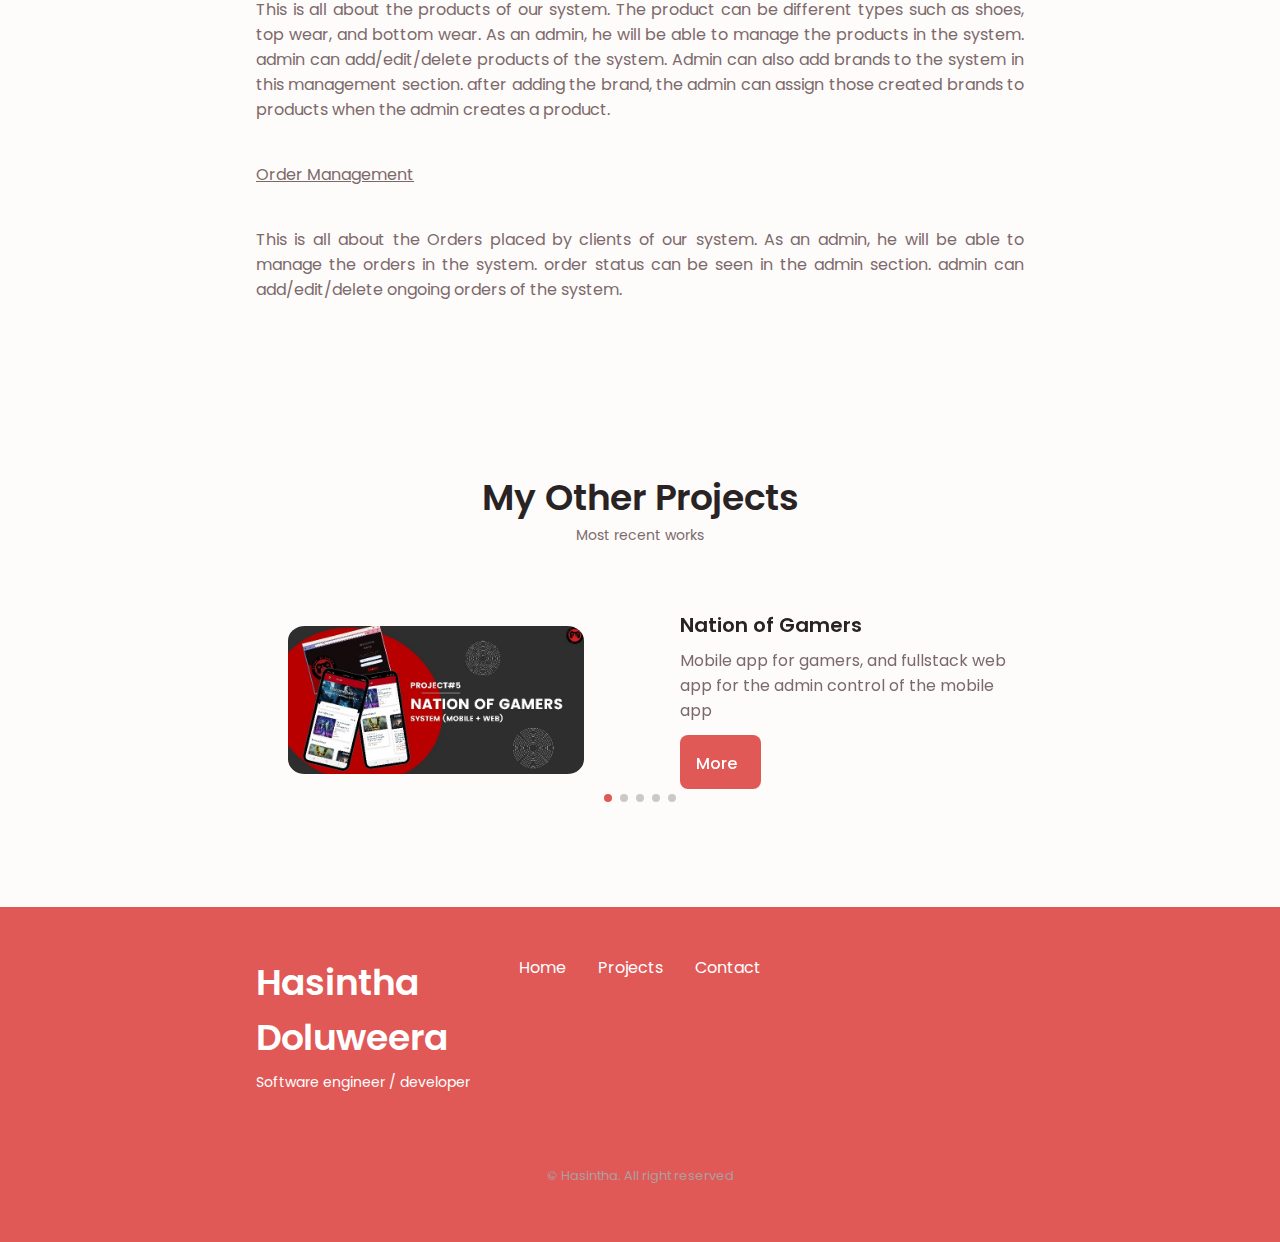
<file: projects-web/bellaProject.html>
<!DOCTYPE html>
    <html lang="en">
    <head>
        <meta charset="UTF-8">
        <meta name="viewport" content="width=device-width, initial-scale=1.0">

        <!--==================== UNICONS ====================-->
        <link rel="stylesheet" href="https://unicons.iconscout.com/release/v4.0.0/css/line.css">
        
        <!--==================== SWIPER CSS ====================-->
        <link rel="stylesheet" href="../assets/css/swiper-bundle.min.css">

        
          <!-- add icon link -->
          <link rel = "icon" href = "../assets/img/suitcase.png" type = "image/png">
        <!--==================== CSS ====================-->
        <link rel="stylesheet" href="../assets/css/styles.css">
        <link rel="stylesheet" href="../assets/css/projects.css">

        <title>Bell Fashion</title>
    </head>
    <body> 
        <header class="header" id="header">
            <nav class="nav container">
                <a href="#" class="nav__logo">Hasintha</a>
                <div class="nav__menu" id="nav-menu">
                    <ul class="nav__list grid">
                        <li class="nav__item">
                            <a href="../index.html#home" class="nav__link">
                                <i class="uil uil-estate nav__icon"></i> Home
                            </a>
                        </li>
                        <li class="nav__item">
                            <a href="../index.html#about" class="nav__link">
                                <i class="uil uil-user nav__icon"></i> About
                            </a>
                        </li>
                        <li class="../index.htmlnav__item">
                            <a href="#skills" class="nav__link">
                                <i class="uil uil-file-info-alt nav__icon"></i> Skills
                            </a>
                        </li>
                        <!-- <li class="nav__item">
                            <a href="#services" class="nav__link">
                                <i class="uil uil-bag-alt nav__icon"></i> Services
                            </a>
                        </li> -->
                        <li class="nav__item">
                            <a href="../index.html#projects" class="nav__link">
                                <i class="uil uil-scenery nav__icon"></i> Projects
                            </a>
                        </li>
                        <li class="nav__item">
                            <a href="../index.html#contact" class="nav__link">
                                <i class="uil uil-message nav__icon"></i> Contact me
                            </a>
                        </li>
                    </ul>
                    <i class="uil uil-times nav__close" id="nav-close"></i>
                </div>
                <div class="nav__btns">
                    
                    <i class="uil uil-moon change-theme" id="theme-button"></i>
                    
                    <div class="nav__toggle" id="nav-toggle">
                        <i class="uil uil-angle-double-up"></i>
                    </div>
                </div>
            </nav>
        </header>
        <main class="main">
            <section class="about section">
                <h2 class="section__title">Bella Fashion</h2>
                <span class="section__subtitle">Web application</span>

                <div class="about__container container grid">
                    <img src="../assets/img/Bella fashion UI/Linkedin Banner - Bella.png" alt="" class="project__img" />
                    <div class="about__data">
                        <!-- <p class="about__description">
                            Web developer, with knowlege and years of expereince, working in web technologies and mobile developing quality work.
                        </p> -->
                        <div class="about__info">
                            <span class="about__info-title">
                               Tools & Technologies
                            </span>
                            
                        </div>
                        <div class="about__info">
                            <div>
                                <span class="about__info-title">
                                    <img class="about__info-img" src="../assets//img/tools icons/react.png">
                                 </span>
                                <span class="about__info-name">React - Frontend <br> development</span>
                            </div>
                            <div> 
                                <span class="about__info-title">
                                    <img class="about__info-img" src="../assets//img/tools icons/redux.png">
                                 </span>   
                                <span class="about__info-name">Redux - State <br>management</span>
                            </div>
                        </div>
                        <div class="about__info">
                            <div>
                                <span class="about__info-title">
                                    <img class="about__info-img" src="../assets//img/tools icons/nodejs.png">
                                 </span>  
                                <span class="about__info-name">Node JS - Backend <br>development</span>
                            </div>
                            <div>
                                <span class="about__info-title">
                                    <img class="about__info-img" src="../assets//img/tools icons/mongo.png">
                                 </span>  
                                <span class="about__info-name">MongoDB - Database <br>management</span>
                            </div>
                            
                         
                        </div>
                        <!-- <div class="div about__buttons">
                            <a download="" href="#" class="button button--flex">
                                Download CV<i class="uil uil-file-download-alt button__icon"></i>
                            </a>
                        </div> -->
                    </div>
                </div>
                <div class="about__container container">
                    <div class="about__data">
                        <p class="about__description project__des">
                            Bella fashion online store is a full-stack MERN web application using redux technology to manage the states of the system. It has consisted of many functions according to the admin side and the client-side of the system. </p>
                    </div>  
                    <div class="about__data">
                        <p class="about__description project__des" style="text-decoration: underline;">
                        User Interfaces  
                        </p>
                      
                    </div>
                </div>
                <div class="portfolio__container container swiper mySwiper">
                    <div class="swiper-wrapper">
                        <!--==================== PORTFOLIO 1 ====================-->
                        <div class="swiper-slide">
                            <img src="../assets/img/Bella fashion UI/FB_IMG_1639125812106.jpg" alt="" class="screenshots__content grid">
                      
                        </div>
                        <!--==================== PORTFOLIO 1 ====================-->
                        <div class="swiper-slide">
                            <img src="../assets/img/Bella fashion UI/FB_IMG_1639125822628.jpg" alt="" class="screenshots__content grid">
                         
                        </div>
                         <!--==================== PORTFOLIO 2 ====================-->
                         <div class="swiper-slide">
                            <img src="../assets/img/Bella fashion UI/FB_IMG_1639125828897.jpg" alt="" class="screenshots__content grid">
                         
                        </div>
                         <!--==================== PORTFOLIO 3 ====================-->
                         <div class=" swiper-slide">
                            <img src="../assets/img/Bella fashion UI/FB_IMG_1639125834418.jpg" alt="" class="screenshots__content grid">
                        
                        </div>
                         <!--==================== PORTFOLIO 5 ====================-->
                         <div class="swiper-slide">
                            <img src="../assets/img/Bella fashion UI/FB_IMG_1639125841641.jpg" alt="" class="screenshots__content grid">
                         
                        </div>
                        <!--==================== PORTFOLIO 6 ====================-->
                        <div class="swiper-slide">
                            <img src="../assets/img/Bella fashion UI/FB_IMG_1639125848767.jpg" alt="" class="screenshots__content grid">
                         
                        </div>
                        <!--==================== PORTFOLIO 7 ====================-->
                        <div class="swiper-slide">
                            <img src="../assets/img/Bella fashion UI/FB_IMG_1639125854410.jpg" alt="" class="screenshots__content grid">
                         
                        </div>
                        <!--==================== PORTFOLIO 8 ====================-->
                        <div class="swiper-slide">
                            <img src="../assets/img/Bella fashion UI/FB_IMG_1639125854410.jpg" alt="" class="screenshots__content grid">
                         
                        </div>
                        <!--==================== PORTFOLIO 9 ====================-->
                        <div class="swiper-slide">
                            <img src="../assets/img/Bella fashion UI/FB_IMG_1639125866840.jpg" alt="" class="screenshots__content grid">
                         
                        </div>
                        <!--==================== PORTFOLIO 10 ====================-->
                        <div class="swiper-slide">
                            <img src="../assets/img/Bella fashion UI/FB_IMG_1639125871129.jpg" alt="" class="screenshots__content grid">
                         
                        </div>
                        <!--==================== PORTFOLIO 11 ====================-->
                        <div class="swiper-slide">
                            <img src="../assets/img/Bella fashion UI/FB_IMG_1639125877203.jpg" alt="" class="screenshots__content grid">
                         
                        </div>
                        <!--==================== PORTFOLIO 12 ====================-->
                        <div class="swiper-slide">
                            <img src="../assets/img/Bella fashion UI/FB_IMG_1639125885313.jpg" alt="" class="screenshots__content grid">
                         
                        </div>
                        <!--==================== PORTFOLIO 13 ====================-->
                        <div class="swiper-slide">
                            <img src="../assets/img/Bella fashion UI/FB_IMG_1639125890575.jpg" alt="" class="screenshots__content grid">
                         
                        </div>
                        <!--==================== PORTFOLIO 14 ====================-->
                        <div class="swiper-slide">
                            <img src="../assets/img/Bella fashion UI/FB_IMG_1639125896296.jpg" alt="" class="screenshots__content grid">
                         
                        </div>
                        <!--==================== PORTFOLIO 15 ====================-->
                        <div class="swiper-slide">
                            <img src="../assets/img/Bella fashion UI/FB_IMG_1639125901017.jpg" alt="" class="screenshots__content grid">
                         
                        </div>
                        <!--==================== PORTFOLIO 16 ====================-->
                        <div class="swiper-slide">
                            <img src="../assets/img/Bella fashion UI/FB_IMG_1639125911600.jpg" alt="" class="screenshots__content grid">
                         
                        </div>
                        
                 
                    </div>
                   
                    <!-- add arrows -->
                    <div class="swiper-button-next">
                        <i class="uil uil-angle-right-b swiper-portfolio-icon"></i>
                    </div>
                    <div class="swiper-button-prev">
                        <i class="uil uil-angle-left swiper-portfolio-icon"></i>
                    </div>

                    <!-- add pagination -->
                    <div class="swiper-pagination"></div>
                </div>
                <div class="about__container container">
                  <div class="about__data">
                        <p class="about__description project__des" style="text-decoration: underline; ">User Management</p>

                        <p class="about__description project__des">
                            This is all about the users that register to our system. As an admin, he is able to manage the users in the system. admin can add users manually and create roles for users according to the permissions that the user wants. Not only that, the admin can delete the registered user from the system.
                        </p>

                        <p class="about__description project__des" style="text-decoration: underline;">Catagory Management</p>

                        <p class="about__description project__des">
                            This is all about the categories of the ongoing products in our system. As an admin, he will be able to manage the categories in the system. admin can add/edit/delete categories of the system. </p>

                        <p class="about__description project__des" style="text-decoration: underline;">Product Management</p>

                        <p class="about__description project__des">
                            This is all about the products of our system. The product can be different types such as shoes, top wear, and bottom wear. As an admin, he will be able to manage the products in the system. admin can add/edit/delete products of the system. Admin can also add brands to the system in this management section. after adding the brand, the admin can assign those created brands to products when the admin creates a product. </p>

                        <p class="about__description  project__des" style="text-decoration: underline;">Order Management</p>

                        <p class="about__description project__des">
                            This is all about the Orders placed by clients of our system.  As an admin, he will be able to manage the orders in the system. order status can be seen in the admin section. admin can add/edit/delete ongoing orders of the system.  </p>
                    </div>
                </div>

                      
                      
                    </div>
                </div>
                
               
            </section>
         <!--==================== PORTFOLIO ====================-->
         <section class="portfolio section" id="portfolio">
            <h2 class="section__title">My Other Projects</h2>
            <span class="section__subtitle">Most recent works</span>

            <div class="portfolio__container container swiper mySwiper">
                <div class="swiper-wrapper">
                            <!--==================== PORTFOLIO 1 ====================-->
                            <div class="portfolio__content grid swiper-slide">
                                <img src="../assets/img/nog-banner.jpeg" alt="" class="portfolio__content grid">
                                <div class="portfolio__data">
                                    <h3 class="portfolio__title">Nation of Gamers</h3>
                                    <p class="portfolio__description">Mobile app for gamers, and fullstack web app for the admin control of the mobile app</p>
                                    <a href="./projects-web/nogProject.html" class="button button--flex button--small portfolio__button">
                                       More  <i class="uil uil-arrow-right button__icon"></i>
                                    </a>
                                </div>
                            </div>
                    <!--==================== PORTFOLIO 2 ====================-->
                    <div class="portfolio__content grid swiper-slide">
                        <img src="../assets/img/Linkedin Banner - Digi Market.jpeg" alt="" class="portfolio__content grid">
                        <div class="portfolio__data">
                            <h3 class="portfolio__title">DiGi - Market</h3>
                            <p class="portfolio__description">Sri Lankan marketplace where digital media producers and consumers may meet and transact.</p>
                            <a href="./digiProject.html" class="button button--flex button--small portfolio__button">
                               More  <i class="uil uil-arrow-right button__icon"></i>
                            </a>
                        </div>
                    </div>
                    <!--==================== PORTFOLIO 3 ====================-->
                    <div class="portfolio__content grid swiper-slide">
                        <img src="../assets/img/photo-editor-heading.jpg" alt="" class="portfolio__content grid">
                        <div class="portfolio__data">
                            <h3 class="portfolio__title">SPEDP</h3>
                            <p class="portfolio__description">Smart photo edito for disabled people, interaction using user's face gestures</p>
                            <a href="./smeProject.html" class="button button--flex button--small portfolio__button">
                               More  <i class="uil uil-arrow-right button__icon"></i>
                            </a>
                        </div>
                    </div>
           
                     <!--==================== PORTFOLIO 4 ====================-->
                     <div class="portfolio__content grid swiper-slide">
                        <img src="../assets/img/Information managment/suren-cooke-heading.png" alt="" class="portfolio__content grid">
                        <div class="portfolio__data">
                            <h3 class="portfolio__title">Information Management System</h3>
                            <p class="portfolio__description">a web application to manage entities of Suren Cooke Agencies (Pvt) Ltd.</p>
                            <a href="./surenProject.html" class="button button--flex button--small portfolio__button">
                               More  <i class="uil uil-arrow-right button__icon"></i>
                            </a>
                        </div>
                    </div>
                     <!--==================== PORTFOLIO 5 ====================-->
                     <div class="portfolio__content grid swiper-slide">
                        <img src="../assets/img/Estock UI/heading-estock.jpg" alt="" class="portfolio__content grid">
                        <div class="portfolio__data">
                            <h3 class="portfolio__title"> Online Shopping Mobile Application</h3>
                            <p class="portfolio__description">a mobile application for an Online Shopping platform where the users can sell and buy goods conveniently.</p>
                            <a href="./estockProject.html" class="button button--flex button--small portfolio__button">
                               More  <i class="uil uil-arrow-right button__icon"></i>
                            </a>
                        </div>
                    </div>
             
                </div>
               
                <!-- add arrows -->
                <div class="swiper-button-next">
                    <i class="uil uil-angle-right-b swiper-portfolio-icon"></i>
                </div>
                <div class="swiper-button-prev">
                    <i class="uil uil-angle-left swiper-portfolio-icon"></i>
                </div>

                <!-- add pagination -->
                <div class="swiper-pagination"></div>
            </div>
            

        </section>    
        <!--==================== FOOTER ====================-->
        <footer class="footer">
            <div class="footer__bg">
                <div class="footer__container container grid">
                    <div>
                        <h1 class="footer__title">Hasintha Doluweera</h1>
                        <span class="footer__subtitle">Software engineer / developer</span>
                    </div>

                    <ul class="footer__links">
                        <li>
                            <a href="../index.html#home" class="footer__link">Home</a>
                        </li>
                        <li>
                            <a href="../index.html#portfolio" class="footer__link">Projects</a>
                        </li>
                        <li>
                            <a href="../index.html#contact" class="footer__link">Contact</a>
                        </li>
                    </ul>

                    <div class="footer__socials">
                        <a href="https://www.linkedin.com/in/hasintha-doluweera-14a953225/" target="_blank" class="footer__social">
                            <i class="uil uil-linkedin"></i>
                        </a>
                        <a href="https://www.instagram.com/hasin__98/" target="_blank" class="footer__social">
                            <i class="uil uil-instagram"></i>
                        </a>
                    </div>
                </div>
                
                <p class="footer__copy">&#169; Hasintha. All right reserved</p>
            </div>
            
        </footer>

        
                    <!--==================== SCROLL TOP ====================-->
        <a href="#" class="scrollup" id="scroll-up"><i class="uil uil-arrow-up scrollup__icon"></i></a>

        <!--==================== SWIPER JS ====================-->
        <script src="../assets/js/swiper-bundle.min.js"></script>
        

        <!--==================== MAIN JS ====================-->
        <script src="../assets/js/main.js"></script>
        </main>
</body>
</html>
</file>
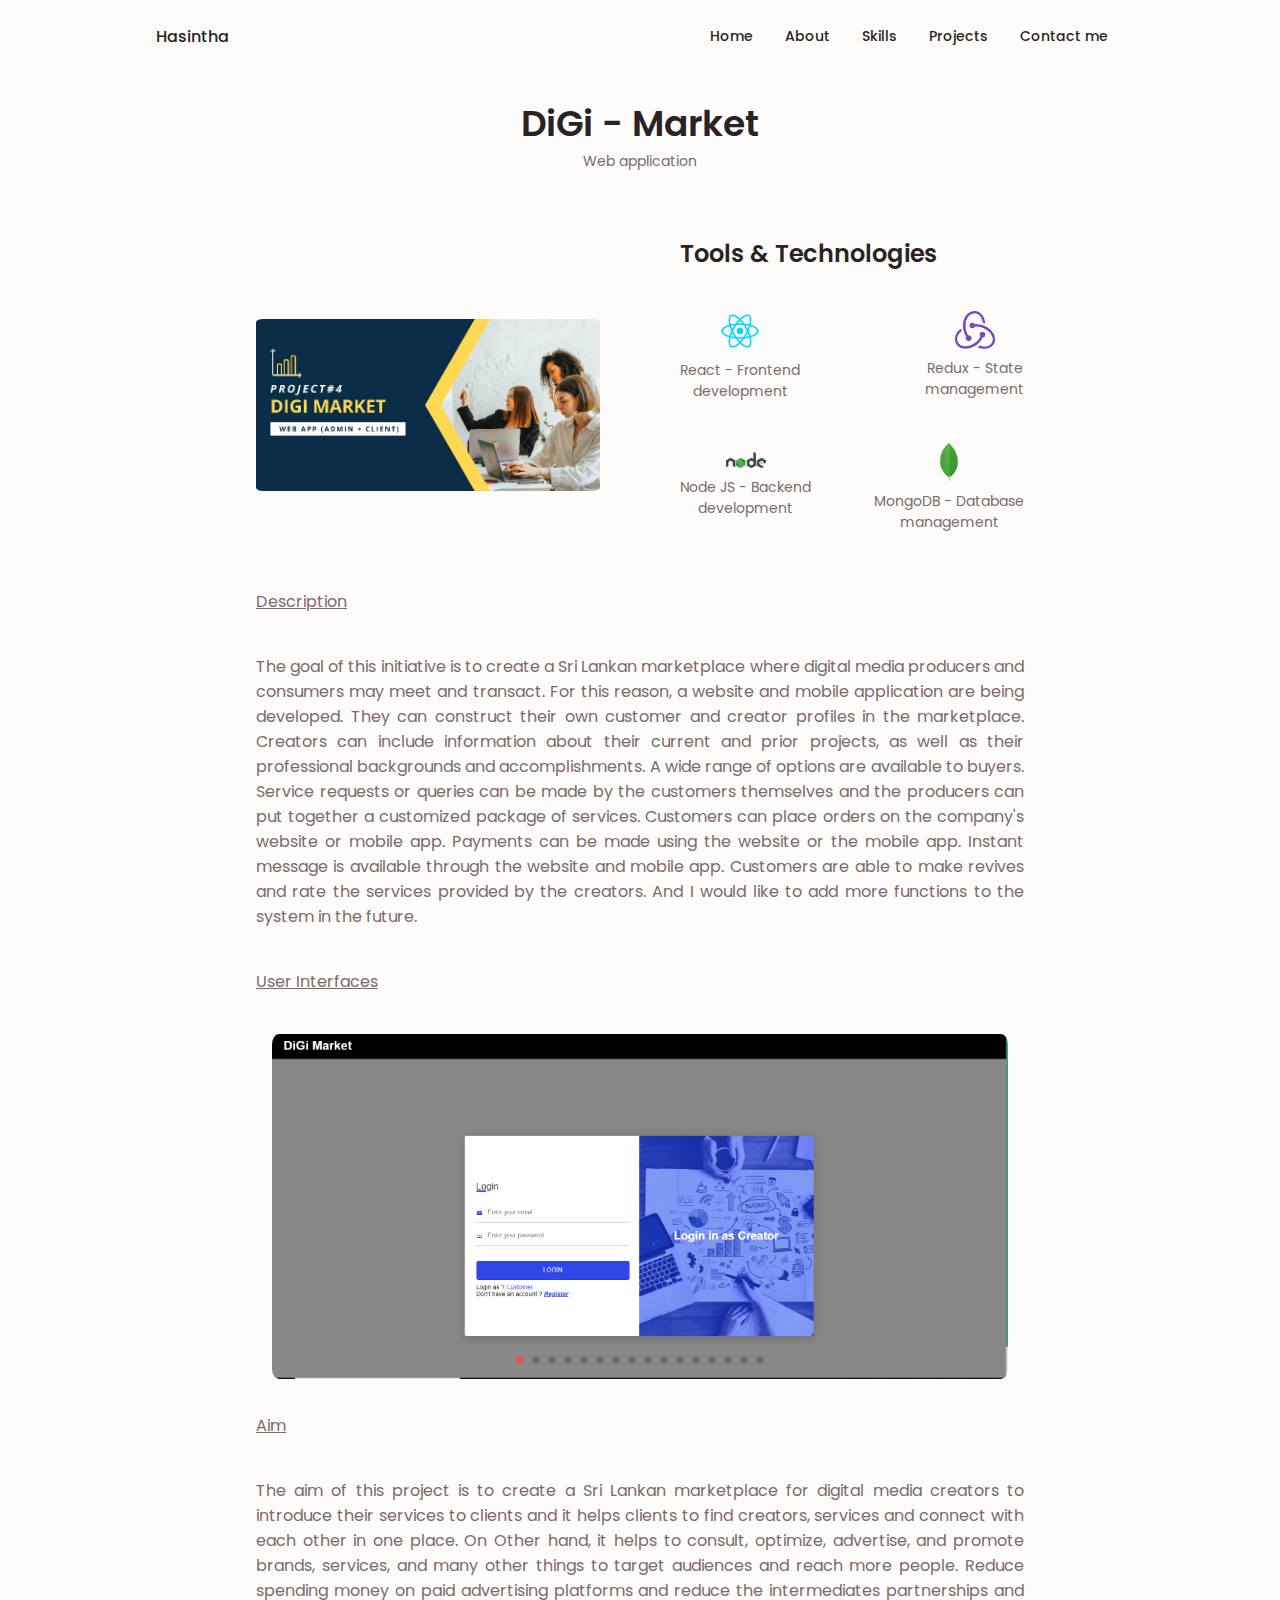
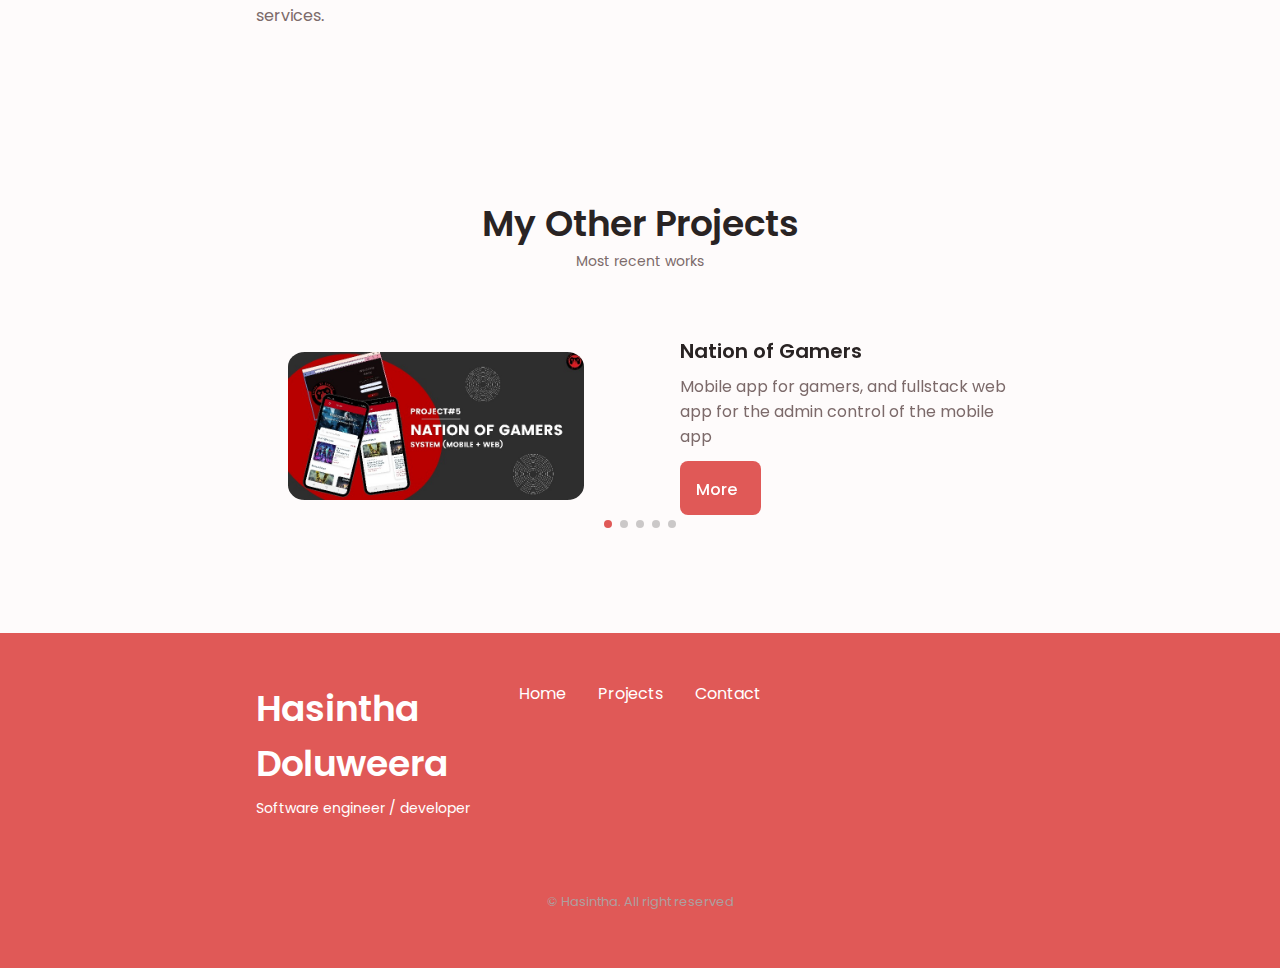
<file: projects-web/digiProject.html>
<!DOCTYPE html>
    <html lang="en">
    <head>
        <meta charset="UTF-8">
        <meta name="viewport" content="width=device-width, initial-scale=1.0">

        <!--==================== UNICONS ====================-->
        <link rel="stylesheet" href="https://unicons.iconscout.com/release/v4.0.0/css/line.css">
        
        <!--==================== SWIPER CSS ====================-->
        <link rel="stylesheet" href="../assets/css/swiper-bundle.min.css">

      
          <!-- add icon link -->
          <link rel = "icon" href = "../assets/img/suitcase.png" type = "image/png">
        
        <!--==================== CSS ====================-->
        <link rel="stylesheet" href="../assets/css/styles.css">
        <link rel="stylesheet" href="../assets/css/projects.css">

        <title>DiGi Market</title>
    </head>
    <body> 
        <header class="header" id="header">
            <nav class="nav container">
                <a href="#" class="nav__logo">Hasintha</a>
                <div class="nav__menu" id="nav-menu">
                    <ul class="nav__list grid">
                        <li class="nav__item">
                            <a href="../index.html#home" class="nav__link">
                                <i class="uil uil-estate nav__icon"></i> Home
                            </a>
                        </li>
                        <li class="nav__item">
                            <a href="../index.html#about" class="nav__link">
                                <i class="uil uil-user nav__icon"></i> About
                            </a>
                        </li>
                        <li class="nav__item">
                            <a href="../index.html#skills" class="nav__link">
                                <i class="uil uil-file-info-alt nav__icon"></i> Skills
                            </a>
                        </li>
                        <!-- <li class="nav__item">
                            <a href="#services" class="nav__link">
                                <i class="uil uil-bag-alt nav__icon"></i> Services
                            </a>
                        </li> -->
                        <li class="nav__item">
                            <a href="../index.html#projects" class="nav__link">
                                <i class="uil uil-scenery nav__icon"></i> Projects
                            </a>
                        </li>
                        <li class="nav__item">
                            <a href="../index.html#contact" class="nav__link">
                                <i class="uil uil-message nav__icon"></i> Contact me
                            </a>
                        </li>
                    </ul>
                    <i class="uil uil-times nav__close" id="nav-close"></i>
                </div>
                <div class="nav__btns">
                    
                    <i class="uil uil-moon change-theme" id="theme-button"></i>
                    
                    <div class="nav__toggle" id="nav-toggle">
                        <i class="uil uil-angle-double-up"></i>
                    </div>
                </div>
            </nav>
        </header>
        <main class="main">
            <section class="about section">
                <h2 class="section__title">DiGi - Market</h2>
                <span class="section__subtitle">Web application</span>

                <div class="about__container container grid">
                    <img src="../assets/img/Linkedin Banner - Digi Market.jpeg" alt="" class="project__img" />
                    <div class="about__data">
                        <!-- <p class="about__description">
                            Web developer, with knowlege and years of expereince, working in web technologies and mobile developing quality work.
                        </p> -->
                        <div class="about__info">
                            <span class="about__info-title">
                               Tools & Technologies
                            </span>
                            
                        </div>
                        <div class="about__info">
                            <div>
                                <span class="about__info-title">
                                    <img class="about__info-img" src="../assets//img/tools icons/react.png">
                                 </span>
                                <span class="about__info-name">React - Frontend <br> development</span>
                            </div>
                            <div> 
                                <span class="about__info-title">
                                    <img class="about__info-img" src="../assets//img/tools icons/redux.png">
                                 </span>   
                                <span class="about__info-name">Redux - State <br>management</span>
                            </div>
                        </div>
                        <div class="about__info">
                            <div>
                                <span class="about__info-title">
                                    <img class="about__info-img" src="../assets//img/tools icons/nodejs.png">
                                 </span>  
                                <span class="about__info-name">Node JS - Backend <br>development</span>
                            </div>
                            <div>
                                <span class="about__info-title">
                                    <img class="about__info-img" src="../assets//img/tools icons/mongo.png">
                                 </span>  
                                <span class="about__info-name">MongoDB - Database <br>management</span>
                            </div>
                            
                         
                        </div>
              
                    </div>
                </div>
                <div class="about__container container">
                    <div class="about__data">
                        <p class="about__description project__des" style="text-decoration: underline; margin-top: 1rem;">Description</p>
                        <p class="about__description project__des">
                            The goal of this initiative is to create a Sri Lankan marketplace where digital media producers and consumers may meet and transact. For this reason, a website and mobile application are being developed. They can construct their own customer and creator profiles in the marketplace. Creators can include information about their current and prior projects, as well as their professional backgrounds and accomplishments. A wide range of options are available to buyers. Service requests or queries can be made by the customers themselves and the producers can put together a customized package of services. Customers can place orders on the company's website or mobile app. Payments can be made using the website or the mobile app. Instant message is available through the website and mobile app. Customers are able to make revives and rate the services provided by the creators. And I would like to add more functions to the system in the future.
                        </p>
                      
                    </div>
                    <div class="about__data">
                        <p class="about__description project__des" style="text-decoration: underline;">
                        User Interfaces  
                        </p>
                      
                    </div>
                </div>
                <div class="portfolio__container container swiper mySwiper">
                    <div class="swiper-wrapper">
                        <!--==================== PORTFOLIO 1 ====================-->
                        <div class="swiper-slide">
                            <img src="../assets/img/Digi UI/1.png" alt="" class="screenshots__content grid">
                      
                        </div>
                        <!--==================== PORTFOLIO 1 ====================-->
                        <div class="swiper-slide">
                            <img src="../assets/img/Digi UI/2.png" alt="" class="screenshots__content grid">
                         
                        </div>
                         <!--==================== PORTFOLIO 2 ====================-->
                         <div class="swiper-slide">
                            <img src="../assets/img/Digi UI/3.png" alt="" class="screenshots__content grid">
                         
                        </div>
                         <!--==================== PORTFOLIO 3 ====================-->
                         <div class=" swiper-slide">
                            <img src="../assets/img/Digi UI/4.png" alt="" class="screenshots__content grid">
                        
                        </div>
                         <!--==================== PORTFOLIO 5 ====================-->
                         <div class="swiper-slide">
                            <img src="../assets/img/Digi UI/5.png" alt="" class="screenshots__content grid">
                         
                        </div>
                        <!--==================== PORTFOLIO 6 ====================-->
                        <div class="swiper-slide">
                            <img src="../assets/img/Digi UI/6.png" alt="" class="screenshots__content grid">
                         
                        </div>
                        <!--==================== PORTFOLIO 7 ====================-->
                        <div class="swiper-slide">
                            <img src="../assets/img/Digi UI/7.png" alt="" class="screenshots__content grid">
                         
                        </div>
                        <!--==================== PORTFOLIO 8 ====================-->
                        <div class="swiper-slide">
                            <img src="../assets/img/Digi UI/8.png" alt="" class="screenshots__content grid">
                         
                        </div>
                        <!--==================== PORTFOLIO 9 ====================-->
                        <div class="swiper-slide">
                            <img src="../assets/img/Digi UI/9.png" alt="" class="screenshots__content grid">
                         
                        </div>
                        <!--==================== PORTFOLIO 10 ====================-->
                        <div class="swiper-slide">
                            <img src="../assets/img/Digi UI/10.png" alt="" class="screenshots__content grid">
                         
                        </div>
                        <!--==================== PORTFOLIO 11 ====================-->
                        <div class="swiper-slide">
                            <img src="../assets/img/Digi UI/11.png" alt="" class="screenshots__content grid">
                         
                        </div>
                        <!--==================== PORTFOLIO 12 ====================-->
                        <div class="swiper-slide">
                            <img src="../assets/img/Digi UI/12.png" alt="" class="screenshots__content grid">
                         
                        </div>
                        <!--==================== PORTFOLIO 13 ====================-->
                        <div class="swiper-slide">
                            <img src="../assets/img/Digi UI/13.png" alt="" class="screenshots__content grid">
                         
                        </div>
                        <!--==================== PORTFOLIO 14 ====================-->
                        <div class="swiper-slide">
                            <img src="../assets/img/Digi UI/14.png" alt="" class="screenshots__content grid">
                         
                        </div>
                        <!--==================== PORTFOLIO 15 ====================-->
                        <div class="swiper-slide">
                            <img src="../assets/img/Digi UI/15.png" alt="" class="screenshots__content grid">
                         
                        </div>
                        <!--==================== PORTFOLIO 16 ====================-->
                        <div class="swiper-slide">
                            <img src="../assets/img/Digi UI/16.png" alt="" class="screenshots__content grid">
                         
                        </div>
                        
                 
                    </div>
                   
                    <!-- add arrows -->
                    <div class="swiper-button-next">
                        <i class="uil uil-angle-right-b swiper-portfolio-icon"></i>
                    </div>
                    <div class="swiper-button-prev">
                        <i class="uil uil-angle-left swiper-portfolio-icon"></i>
                    </div>

                    <!-- add pagination -->
                    <div class="swiper-pagination"></div>
                </div>
                <div class="about__container container">
                    <div class="about__data">
                        <p class="about__description project__des" style="text-decoration: underline; margin-top: 2rem;">Aim</p>
                        <p class="about__description project__des">
                            The aim of this project is to create a Sri Lankan marketplace for digital media creators to introduce their services to clients and it helps clients to find creators, services and connect with each other in one place. On Other hand, it helps to consult, optimize, advertise, and promote brands, services, and many other things to target audiences and reach more people. Reduce spending money on paid advertising platforms and reduce the intermediates partnerships and services. </p>
                       
                    </div>
                </div>
        
            </section>
           <!--==================== PORTFOLIO ====================-->
           <section class="portfolio section" id="portfolio">
            <h2 class="section__title">My Other Projects</h2>
            <span class="section__subtitle">Most recent works</span>

            <div class="portfolio__container container swiper mySwiper">
                <div class="swiper-wrapper">
                         <!--==================== PORTFOLIO 1 ====================-->
                         <div class="portfolio__content grid swiper-slide">
                            <img src="../assets/img/nog-banner.jpeg" alt="" class="portfolio__content grid">
                            <div class="portfolio__data">
                                <h3 class="portfolio__title">Nation of Gamers</h3>
                                <p class="portfolio__description">Mobile app for gamers, and fullstack web app for the admin control of the mobile app</p>
                                <a href="./projects-web/nogProject.html" class="button button--flex button--small portfolio__button">
                                   More  <i class="uil uil-arrow-right button__icon"></i>
                                </a>
                            </div>
                        </div>
                
                    <!--==================== PORTFOLIO 2 ====================-->
                    <div class="portfolio__content grid swiper-slide">
                        <img src="../assets/img/photo-editor-heading.jpg" alt="" class="portfolio__content grid">
                        <div class="portfolio__data">
                            <h3 class="portfolio__title">SPEDP</h3>
                            <p class="portfolio__description">Smart photo edito for disabled people, interaction using user's face gestures</p>
                            <a href="./smeProject.html" class="button button--flex button--small portfolio__button">
                               More  <i class="uil uil-arrow-right button__icon"></i>
                            </a>
                        </div>
                    </div>
                     <!--==================== PORTFOLIO 3 ====================-->
                     <div class="portfolio__content grid swiper-slide">
                        <img src="../assets/img/Bella fashion UI/Linkedin Banner - Bella.png" alt="" class="portfolio__content grid">
                        <div class="portfolio__data">
                            <h3 class="portfolio__title"> Bella fashion</h3>
                            <p class="portfolio__description">a full-stack (MERN) web application for an onlineshopping E-commerce platform.
                                </p>
                            <a href="./bellaProject.html" class="button button--flex button--small portfolio__button">
                               More  <i class="uil uil-arrow-right button__icon"></i>
                            </a>
                        </div>
                    </div>
                     <!--==================== PORTFOLIO 4 ====================-->
                     <div class="portfolio__content grid swiper-slide">
                        <img src="../assets/img/Information managment/suren-cooke-heading.png" alt="" class="portfolio__content grid">
                        <div class="portfolio__data">
                            <h3 class="portfolio__title">Information Management System</h3>
                            <p class="portfolio__description">a web application to manage entities of Suren Cooke Agencies (Pvt) Ltd.</p>
                            <a href="./surenProject.html" class="button button--flex button--small portfolio__button">
                               More  <i class="uil uil-arrow-right button__icon"></i>
                            </a>
                        </div>
                    </div>
                     <!--==================== PORTFOLIO 5 ====================-->
                     <div class="portfolio__content grid swiper-slide">
                        <img src="../assets/img/Estock UI/heading-estock.jpg" alt="" class="portfolio__content grid">
                        <div class="portfolio__data">
                            <h3 class="portfolio__title"> Online Shopping Mobile Application</h3>
                            <p class="portfolio__description">a mobile application for an Online Shopping platform where the users can sell and buy goods conveniently.</p>
                            <a href="./estockProject.html" class="button button--flex button--small portfolio__button">
                               More  <i class="uil uil-arrow-right button__icon"></i>
                            </a>
                        </div>
                    </div>
             
                </div>
               
                <!-- add arrows -->
                <div class="swiper-button-next">
                    <i class="uil uil-angle-right-b swiper-portfolio-icon"></i>
                </div>
                <div class="swiper-button-prev">
                    <i class="uil uil-angle-left swiper-portfolio-icon"></i>
                </div>

                <!-- add pagination -->
                <div class="swiper-pagination"></div>
            </div>
            

        </section>    
         <!--==================== FOOTER ====================-->
         <footer class="footer">
            <div class="footer__bg">
                <div class="footer__container container grid">
                    <div>
                        <h1 class="footer__title">Hasintha Doluweera</h1>
                        <span class="footer__subtitle">Software engineer / developer</span>
                    </div>

                    <ul class="footer__links">
                        <li>
                            <a href="../index.html#home" class="footer__link">Home</a>
                        </li>
                        <li>
                            <a href="../index.html#portfolio" class="footer__link">Projects</a>
                        </li>
                        <li>
                            <a href="../index.html#contact" class="footer__link">Contact</a>
                        </li>
                    </ul>

                    <div class="footer__socials">
                        <a href="https://www.linkedin.com/in/hasintha-doluweera-14a953225/" target="_blank" class="footer__social">
                            <i class="uil uil-linkedin"></i>
                        </a>
                        <a href="https://www.instagram.com/hasin__98/" target="_blank" class="footer__social">
                            <i class="uil uil-instagram"></i>
                        </a>
                    </div>
                </div>
                
                <p class="footer__copy">&#169; Hasintha. All right reserved</p>
            </div>
            
        </footer>
    
                    <!--==================== SCROLL TOP ====================-->
        <a href="#" class="scrollup" id="scroll-up"><i class="uil uil-arrow-up scrollup__icon"></i></a>

        <!--==================== SWIPER JS ====================-->
        <script src="../assets/js/swiper-bundle.min.js"></script>
        

        <!--==================== MAIN JS ====================-->
        <script src="../assets/js/main.js"></script>
        </main>
</body>
</html>
</file>
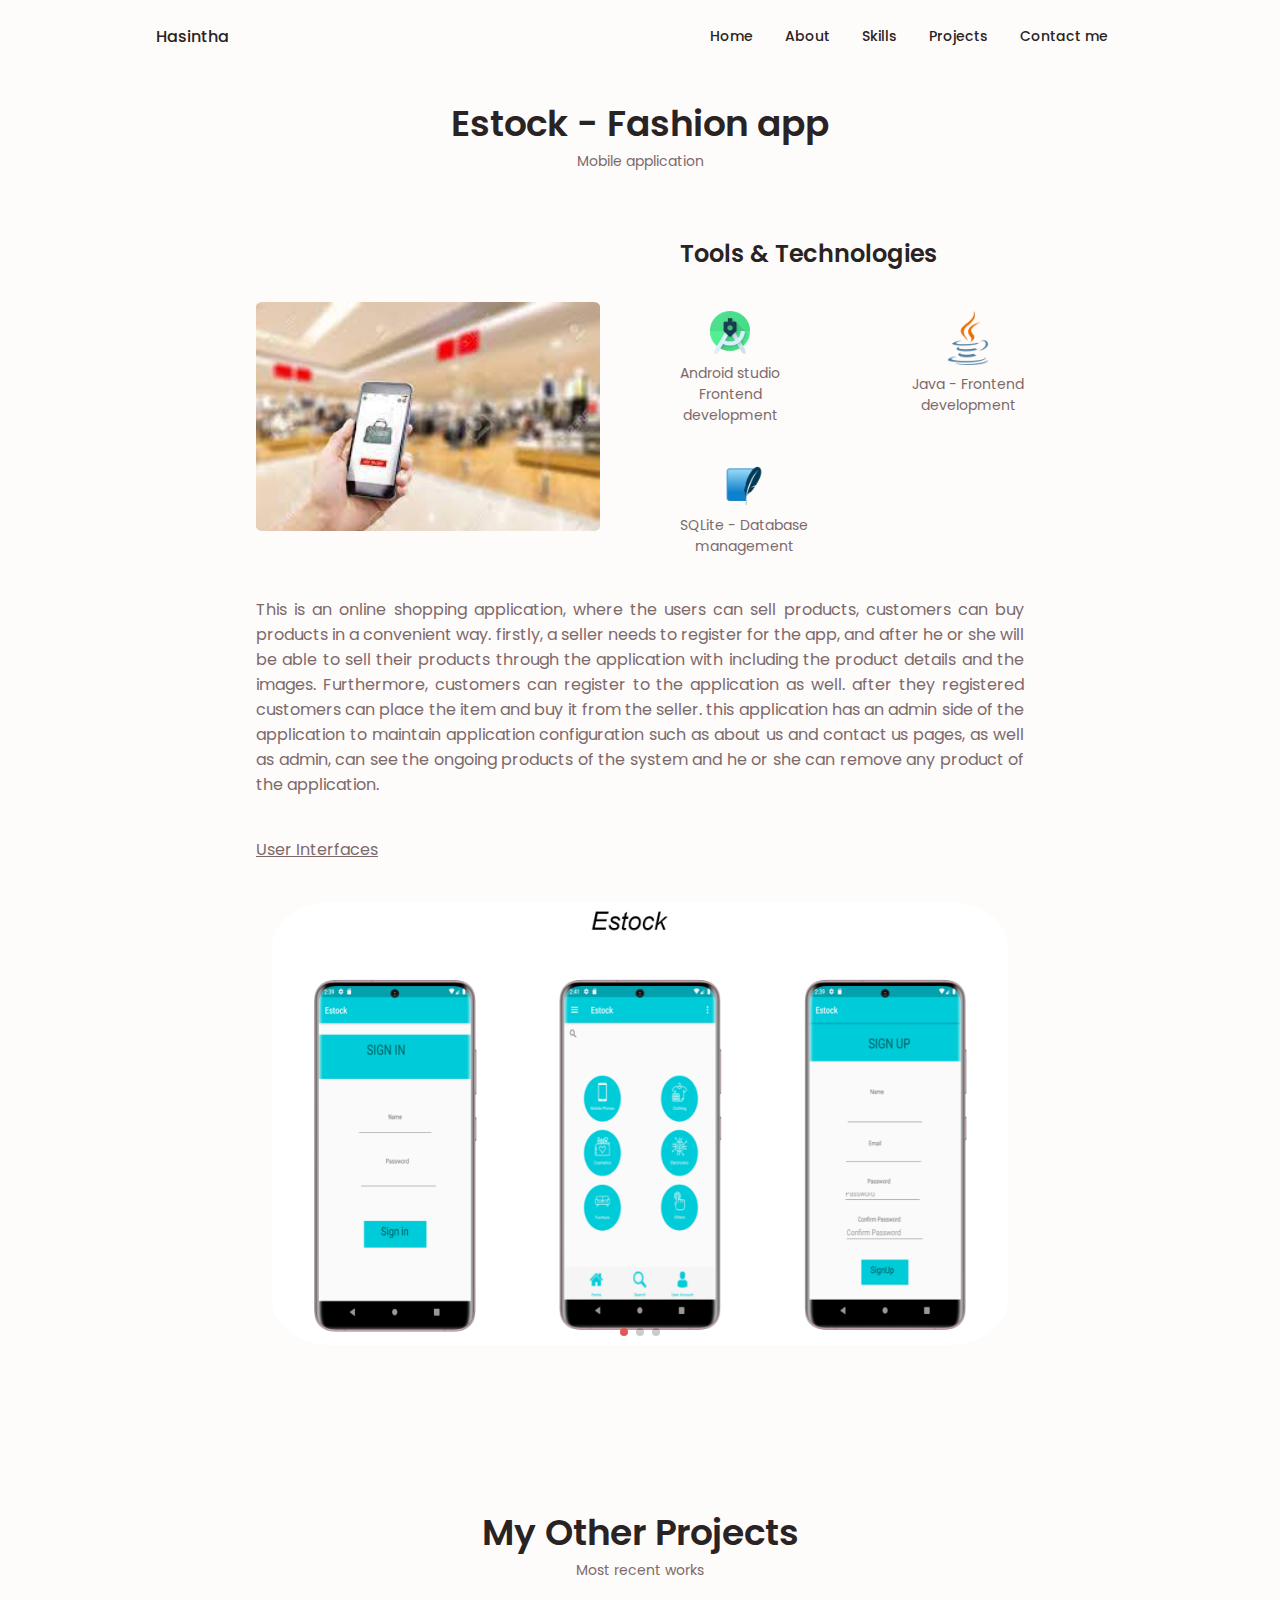
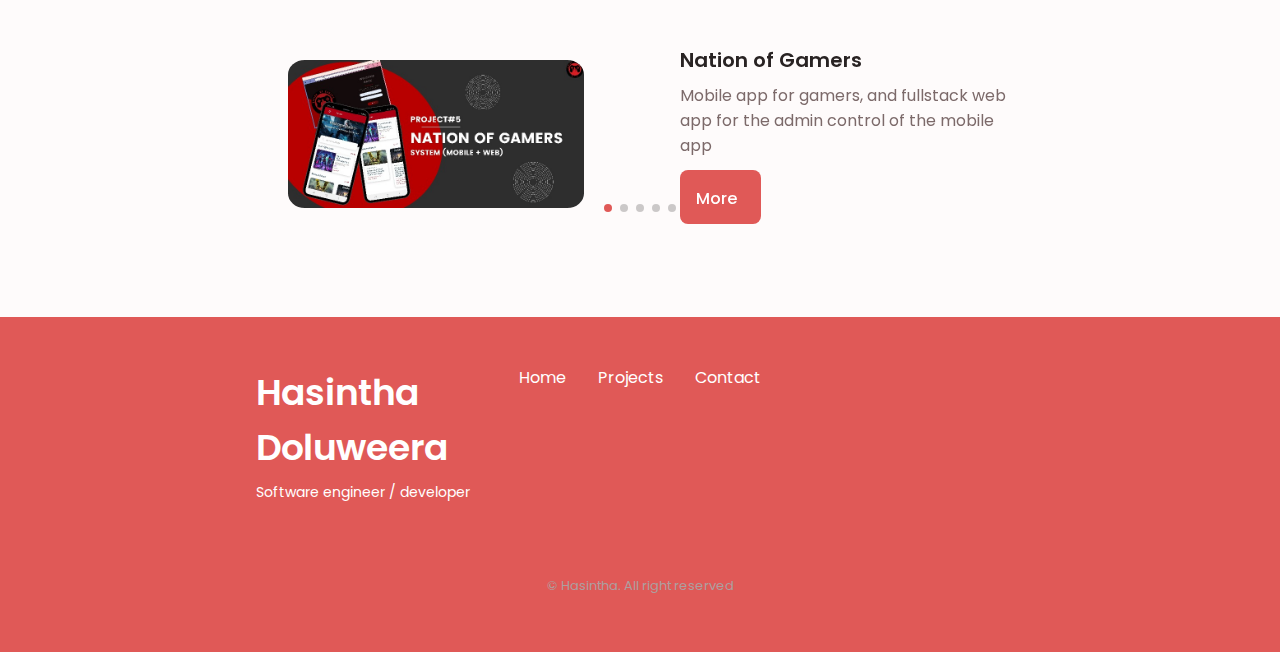
<file: projects-web/estockProject.html>
<!DOCTYPE html>
    <html lang="en">
    <head>
        <meta charset="UTF-8">
        <meta name="viewport" content="width=device-width, initial-scale=1.0">

        <!--==================== UNICONS ====================-->
        <link rel="stylesheet" href="https://unicons.iconscout.com/release/v4.0.0/css/line.css">
        
        <!--==================== SWIPER CSS ====================-->
        <link rel="stylesheet" href="../assets/css/swiper-bundle.min.css">

       
          <!-- add icon link -->
          <link rel = "icon" href = "../assets/img/suitcase.png" type = "image/png">
        
            <!--==================== CSS ====================-->
            <link rel="stylesheet" href="../assets/css/styles.css">
            <link rel="stylesheet" href="../assets/css/projects.css">
    
        <title>Estock</title>
    </head>
    <body> 
        <header class="header" id="header">
            <nav class="nav container">
                <a href="#" class="nav__logo">Hasintha</a>
                <div class="nav__menu" id="nav-menu">
                    <ul class="nav__list grid">
                        <li class="nav__item">
                            <a href="../index.html#home" class="nav__link">
                                <i class="uil uil-estate nav__icon"></i> Home
                            </a>
                        </li>
                        <li class="nav__item">
                            <a href="../index.html#about" class="nav__link">
                                <i class="uil uil-user nav__icon"></i> About
                            </a>
                        </li>
                        <li class="nav__item">
                            <a href="../index.html#skills" class="nav__link">
                                <i class="uil uil-file-info-alt nav__icon"></i> Skills
                            </a>
                        </li>
                        <!-- <li class="nav__item">
                            <a href="../index.html#services" class="nav__link">
                                <i class="uil uil-bag-alt nav__icon"></i> Services
                            </a>
                        </li> -->
                        <li class="nav__item">
                            <a href="../index.html#projects" class="nav__link">
                                <i class="uil uil-scenery nav__icon"></i> Projects
                            </a>
                        </li>
                        <li class="nav__item">
                            <a href="../index.html#contact" class="nav__link">
                                <i class="uil uil-message nav__icon"></i> Contact me
                            </a>
                        </li>
                    </ul>
                    <i class="uil uil-times nav__close" id="nav-close"></i>
                </div>
                <div class="nav__btns">
                    
                    <i class="uil uil-moon change-theme" id="theme-button"></i>
                    
                    <div class="nav__toggle" id="nav-toggle">
                        <i class="uil uil-angle-double-up"></i>
                    </div>
                </div>
            </nav>
        </header>
        <main class="main">
            <section class="about section">
                <h2 class="section__title">Estock - Fashion app</h2>
                <span class="section__subtitle">Mobile application</span>

                <div class="about__container container grid">
                    <img src="../assets/img/Estock UI/heading-estock.jpg" alt="" class="project__img" />
                    <div class="about__data">
         
                        <div class="about__info">
                            <span class="about__info-title">
                               Tools & Technologies
                            </span>
                            
                        </div>
                        <div class="about__info">
                            <div>
                                <span class="about__info-title">
                                    <img class="about__info-img" src="../assets//img/tools icons/andoid.png">
                                 </span>
                                <span class="about__info-name">Android studio <br> Frontend <br> development</span>
                            </div>
                            <div>
                                <span class="about__info-title">
                                    <img class="about__info-img" src="../assets//img/tools icons/java.png">
                                 </span>  
                                <span class="about__info-name">Java - Frontend <br>development</span>
                            </div>
                        </div>
                        <div class="about__info">
                        
                            <div>
                                <span class="about__info-title">
                                    <img class="about__info-img" src="../assets//img/tools icons/sqlite.png">
                                 </span>  
                                <span class="about__info-name">SQLite - Database <br>management</span>
                            </div>
                            
                         
                        </div>
                    
                    </div>
                </div>
                <div class="about__container container">
                    <div class="about__data">
                        <p class="about__description project__des">
                            This is an online shopping application, where the users can sell products, customers can buy products in a convenient way. firstly, a seller needs to register for the app, and after he or she will be able to sell their products through the application with including the product details and the images. Furthermore, customers can register to the application as well. after they registered customers can place the item and buy it from the seller. this application has an admin side of the application to maintain application configuration such as about us and contact us pages, as well as admin, can see the ongoing products of the system and he or she can remove any product of the application.   </p>
                      
                    </div>
                    <div class="about__data">
                        <p class="about__description project__des" style="text-decoration: underline;">
                        User Interfaces  
                        </p>
                      
                    </div>

                </div>
                
                <div class="portfolio__container container swiper mySwiper">
                    <div class="swiper-wrapper">
                        <!--==================== PORTFOLIO 1 ====================-->
                        <div class="swiper-slide">
                            <img src="../assets/img/Estock UI/1.png" alt="" class="portfolio__content grid">
                      
                        </div>
                        <!--==================== PORTFOLIO 1 ====================-->
                        <div class="swiper-slide">
                            <img src="../assets/img/Estock UI/2.png" alt="" class="portfolio__content grid">
                         
                        </div>
                         <!--==================== PORTFOLIO 2 ====================-->
                         <div class="swiper-slide">
                            <img src="../assets/img/Estock UI/3.png" alt="" class="portfolio__content grid">
                         
                        </div>
                        
                        
                 
                    </div>
                   
                    <!-- add arrows -->
                    <div class="swiper-button-next">
                        <i class="uil uil-angle-right-b swiper-portfolio-icon"></i>
                    </div>
                    <div class="swiper-button-prev">
                        <i class="uil uil-angle-left swiper-portfolio-icon"></i>
                    </div>

                    <!-- add pagination -->
                    <div class="swiper-pagination"></div>
                </div>
             
            </section>
        <!--==================== PORTFOLIO ====================-->
         <section class="portfolio section" id="portfolio">
            <h2 class="section__title">My Other Projects</h2>
            <span class="section__subtitle">Most recent works</span>

            <div class="portfolio__container container swiper mySwiper">
                <div class="swiper-wrapper">
                            <!--==================== PORTFOLIO 1 ====================-->
                            <div class="portfolio__content grid swiper-slide">
                                <img src="../assets/img/nog-banner.jpeg" alt="" class="portfolio__content grid">
                                <div class="portfolio__data">
                                    <h3 class="portfolio__title">Nation of Gamers</h3>
                                    <p class="portfolio__description">Mobile app for gamers, and fullstack web app for the admin control of the mobile app</p>
                                    <a href="./projects-web/nogProject.html" class="button button--flex button--small portfolio__button">
                                       More  <i class="uil uil-arrow-right button__icon"></i>
                                    </a>
                                </div>
                            </div>
                    <!--==================== PORTFOLIO 1 ====================-->
                    <div class="portfolio__content grid swiper-slide">
                        <img src="../assets/img/Linkedin Banner - Digi Market.jpeg" alt="" class="portfolio__content grid">
                        <div class="portfolio__data">
                            <h3 class="portfolio__title">DiGi - Market</h3>
                            <p class="portfolio__description">Sri Lankan marketplace where digital media producers and consumers may meet and transact.</p>
                            <a href="./digiProject.html" class="button button--flex button--small portfolio__button">
                               More  <i class="uil uil-arrow-right button__icon"></i>
                            </a>
                        </div>
                    </div>
                    <!--==================== PORTFOLIO 2 ====================-->
                    <div class="portfolio__content grid swiper-slide">
                        <img src="../assets/img/photo-editor-heading.jpg" alt="" class="portfolio__content grid">
                        <div class="portfolio__data">
                            <h3 class="portfolio__title">SPEDP</h3>
                            <p class="portfolio__description">Smart photo edito for disabled people, interaction using user's face gestures</p>
                            <a href="./smeProject.html" class="button button--flex button--small portfolio__button">
                               More  <i class="uil uil-arrow-right button__icon"></i>
                            </a>
                        </div>
                    </div>
                     <!--==================== PORTFOLIO 3 ====================-->
                     <div class="portfolio__content grid swiper-slide">
                        <img src="../assets/img/Bella fashion UI/Linkedin Banner - Bella.png" alt="" class="portfolio__content grid">
                        <div class="portfolio__data">
                            <h3 class="portfolio__title"> Bella fashion</h3>
                            <p class="portfolio__description">a full-stack (MERN) web application for an onlineshopping E-commerce platform.
                                </p>
                            <a href="./bellaProject.html" class="button button--flex button--small portfolio__button">
                               More  <i class="uil uil-arrow-right button__icon"></i>
                            </a>
                        </div>
                    </div>
                     <!--==================== PORTFOLIO 4 ====================-->
                     <div class="portfolio__content grid swiper-slide">
                        <img src="../assets/img/Information managment/suren-cooke-heading.png" alt="" class="portfolio__content grid">
                        <div class="portfolio__data">
                            <h3 class="portfolio__title">Information Management System</h3>
                            <p class="portfolio__description">a web application to manage entities of Suren Cooke Agencies (Pvt) Ltd.</p>
                            <a href="./surenProject.html" class="button button--flex button--small portfolio__button">
                               More  <i class="uil uil-arrow-right button__icon"></i>
                            </a>
                        </div>
                    </div>
                  
             
                </div>
               
                <!-- add arrows -->
                <div class="swiper-button-next">
                    <i class="uil uil-angle-right-b swiper-portfolio-icon"></i>
                </div>
                <div class="swiper-button-prev">
                    <i class="uil uil-angle-left swiper-portfolio-icon"></i>
                </div>

                <!-- add pagination -->
                <div class="swiper-pagination"></div>
            </div>
            

        </section>    
         <!--==================== FOOTER ====================-->
         <footer class="footer">
            <div class="footer__bg">
                <div class="footer__container container grid">
                    <div>
                        <h1 class="footer__title">Hasintha Doluweera</h1>
                        <span class="footer__subtitle">Software engineer / developer</span>
                    </div>

                    <ul class="footer__links">
                        <li>
                            <a href="../index.html#home" class="footer__link">Home</a>
                        </li>
                        <li>
                            <a href="../index.html#portfolio" class="footer__link">Projects</a>
                        </li>
                        <li>
                            <a href="../index.html#contact" class="footer__link">Contact</a>
                        </li>
                    </ul>

                    <div class="footer__socials">
                        <a href="https://www.linkedin.com/in/hasintha-doluweera-14a953225/" target="_blank" class="footer__social">
                            <i class="uil uil-linkedin"></i>
                        </a>
                        <a href="https://www.instagram.com/hasin__98/" target="_blank" class="footer__social">
                            <i class="uil uil-instagram"></i>
                        </a>
                    </div>
                </div>
                
                <p class="footer__copy">&#169; Hasintha. All right reserved</p>
            </div>
            
        </footer>
    
                    <!--==================== SCROLL TOP ====================-->
        <a href="#" class="scrollup" id="scroll-up"><i class="uil uil-arrow-up scrollup__icon"></i></a>

        <!--==================== SWIPER JS ====================-->
        <script src="../assets/js/swiper-bundle.min.js"></script>
        

        <!--==================== MAIN JS ====================-->
        <script src="../assets/js/main.js"></script>
        </main>
</body>
</html>
</file>
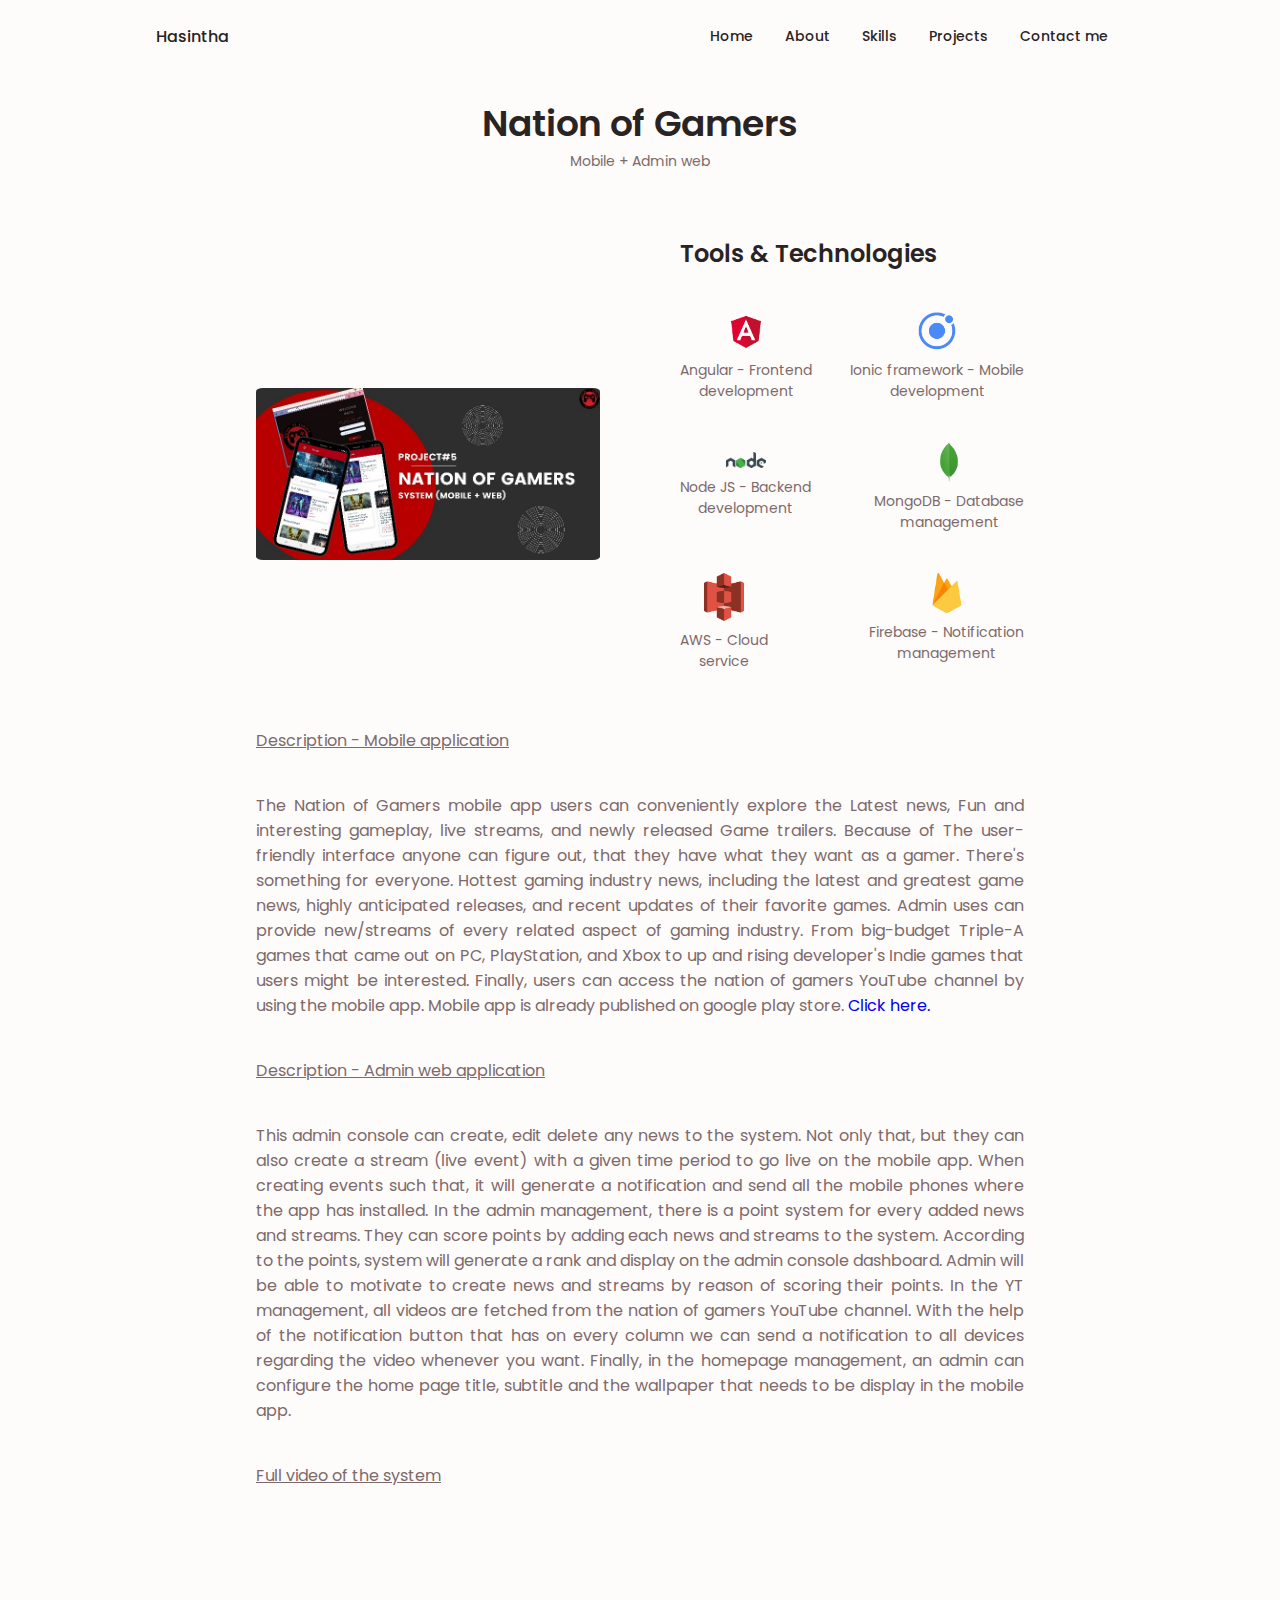
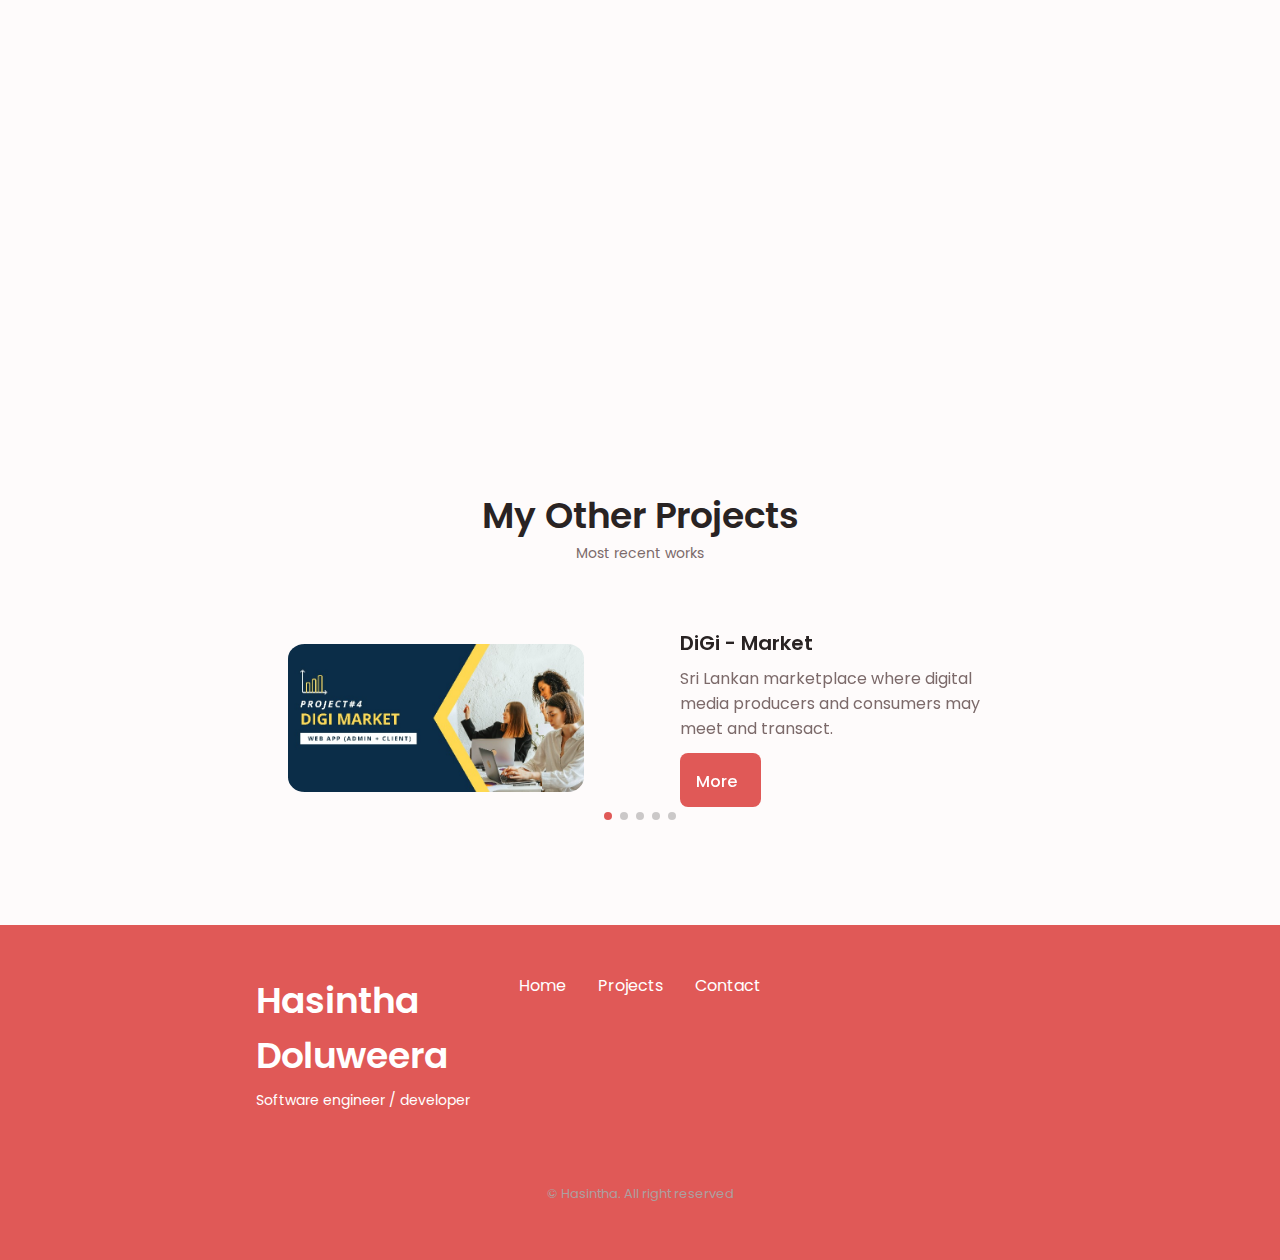
<file: projects-web/nogProject.html>
<!DOCTYPE html>
    <html lang="en">
    <head>
        <meta charset="UTF-8">
        <meta name="viewport" content="width=device-width, initial-scale=1.0">

        <!--==================== UNICONS ====================-->
        <link rel="stylesheet" href="https://unicons.iconscout.com/release/v4.0.0/css/line.css">
        
        <!--==================== SWIPER CSS ====================-->
        <link rel="stylesheet" href="../assets/css/swiper-bundle.min.css">

          <!-- add icon link -->
          <link rel = "icon" href = "../assets/img/suitcase.png" type = "image/png">
        
        <!--==================== CSS ====================-->
        <link rel="stylesheet" href="../assets/css/styles.css">
        <link rel="stylesheet" href="../assets/css/projects.css">

        <title>Nation of Gamers</title>
    </head>
    <body> 
        <header class="header" id="header">
            <nav class="nav container">
                <a href="#" class="nav__logo">Hasintha</a>
                <div class="nav__menu" id="nav-menu">
                    <ul class="nav__list grid">
                        <li class="nav__item">
                            <a href="../index.html#home" class="nav__link">
                                <i class="uil uil-estate nav__icon"></i> Home
                            </a>
                        </li>
                        <li class="nav__item">
                            <a href="../index.html#about" class="nav__link">
                                <i class="uil uil-user nav__icon"></i> About
                            </a>
                        </li>
                        <li class="nav__item">
                            <a href="../index.html#skills" class="nav__link">
                                <i class="uil uil-file-info-alt nav__icon"></i> Skills
                            </a>
                        </li>
                        <!-- <li class="nav__item">
                            <a href="#services" class="nav__link">
                                <i class="uil uil-bag-alt nav__icon"></i> Services
                            </a>
                        </li> -->
                        <li class="nav__item">
                            <a href="../index.html#projects" class="nav__link">
                                <i class="uil uil-scenery nav__icon"></i> Projects
                            </a>
                        </li>
                        <li class="nav__item">
                            <a href="../index.html#contact" class="nav__link">
                                <i class="uil uil-message nav__icon"></i> Contact me
                            </a>
                        </li>
                    </ul>
                    <i class="uil uil-times nav__close" id="nav-close"></i>
                </div>
                <div class="nav__btns">
                    
                    <i class="uil uil-moon change-theme" id="theme-button"></i>
                    
                    <div class="nav__toggle" id="nav-toggle">
                        <i class="uil uil-angle-double-up"></i>
                    </div>
                </div>
            </nav>
        </header>
        <main class="main">
            <section class="about section">
                <h2 class="section__title">Nation of Gamers</h2>
                <span class="section__subtitle">Mobile + Admin web</span>

                <div class="about__container container grid">
                    <img src="../assets/img/nog-banner.jpeg" alt="" class="project__img" />
                    <div class="about__data">
                        <!-- <p class="about__description">
                            Web developer, with knowlege and years of expereince, working in web technologies and mobile developing quality work.
                        </p> -->
                        <div class="about__info">
                            <span class="about__info-title">
                               Tools & Technologies
                            </span>
                            
                        </div>
                        <div class="about__info">
                            <div>
                                <span class="about__info-title">
                                    <img class="about__info-img" src="../assets//img/tools icons/angular.png">
                                 </span>
                                <span class="about__info-name">Angular - Frontend <br> development</span>
                            </div>
                            <div> 
                                <span class="about__info-title">
                                    <img class="about__info-img" src="../assets//img/tools icons/ionic.png">
                                 </span>   
                                <span class="about__info-name">Ionic framework - Mobile <br>development</span>
                            </div>
                        </div>
                        <div class="about__info">
                            <div>
                                <span class="about__info-title">
                                    <img class="about__info-img" src="../assets//img/tools icons/nodejs.png">
                                 </span>  
                                <span class="about__info-name">Node JS - Backend <br>development</span>
                            </div>
                            <div>
                                <span class="about__info-title">
                                    <img class="about__info-img" src="../assets//img/tools icons/mongo.png">
                                 </span>  
                                <span class="about__info-name">MongoDB - Database <br>management</span>
                            </div>
                            
                         
                        </div>
                        <div class="about__info">
                            <div>
                                <span class="about__info-title">
                                    <img class="about__info-img" src="../assets//img/tools icons/aws.png">
                                 </span>  
                                <span class="about__info-name">AWS - Cloud <br>service</span>
                            </div>
                            <div>
                                <span class="about__info-title">
                                    <img class="about__info-img" src="../assets//img/tools icons/firebase.png">
                                 </span>  
                                <span class="about__info-name">Firebase - Notification <br>management</span>
                            </div>
                            
                         
                        </div>
              
                    </div>
                </div>
                <div class="about__container container">
                    <div class="about__data">
                        <p class="about__description project__des" style="text-decoration: underline; margin-top: 1rem;">Description - Mobile application</p>
                        <p class="about__description project__des">
                            The Nation of Gamers mobile app users can conveniently explore the Latest news, Fun and interesting gameplay, live streams, and newly released Game trailers. Because of The user-friendly interface anyone can figure out, that they have what they want as a gamer. There's something for everyone. Hottest gaming industry news, including the latest and greatest game news, highly anticipated releases, and recent updates of their favorite games. Admin uses can provide new/streams of every related aspect of gaming industry. From big-budget Triple-A games that came out on PC, PlayStation, and Xbox to up and rising developer's Indie games that users might be interested. Finally, users can access the nation of gamers YouTube channel by using the mobile app. Mobile app is already published on google play store. 
                            <a href="https://play.google.com/store/apps/details?id=com.project.nog" target="blank">Click here.</a>

                        </p>
                      
                    </div>
                    <div class="about__data">
                        <p class="about__description project__des" style="text-decoration: underline; margin-top: 2rem;">Description - Admin web application</p>
                        <p class="about__description project__des">
                            This admin console can create, edit delete any news to the system. Not only that, but they can also create a stream (live event) with a given time period to go live on the mobile app. When creating events such that, it will generate a notification and send all the mobile phones where the app has installed. In the admin management, there is a point system for every added news and streams. They can score points by adding each news and streams to the system. According to the points, system will generate a rank and display on the admin console dashboard. Admin will be able to motivate to create news and streams by reason of scoring their points. In the YT management, all videos are fetched from the nation of gamers YouTube channel. With the help of the notification button that has on every column we can send a notification to all devices regarding the video whenever you want. Finally, in the homepage management, an admin can configure the home page title, subtitle and the wallpaper that needs to be display in the mobile app. 
                           </p>
                    </div>
                    <div class="about__data">
                        <p class="about__description project__des" style="text-decoration: underline;">
                        Full video of the system
                        </p>
                      
                    </div>
                    <div class="iframe-container">
                        <iframe width="560" height="315" src="https://www.youtube.com/embed/wyQmpMlMZYo" title="YouTube video player" frameborder="0" allow="accelerometer; autoplay; clipboard-write; encrypted-media; gyroscope; picture-in-picture" allowfullscreen></iframe>
                      
                    </div>
                </div>
                
        
            </section>
           <!--==================== PORTFOLIO ====================-->
           <section class="portfolio section" id="portfolio">
            <h2 class="section__title">My Other Projects</h2>
            <span class="section__subtitle">Most recent works</span>

            <div class="portfolio__container container swiper mySwiper">
                <div class="swiper-wrapper">
                  <!--==================== PORTFOLIO 1 ====================-->
                  <div class="portfolio__content grid swiper-slide">
                    <img src="../assets/img/Linkedin Banner - Digi Market.jpeg" alt="" class="portfolio__content grid">
                    <div class="portfolio__data">
                        <h3 class="portfolio__title">DiGi - Market</h3>
                        <p class="portfolio__description">Sri Lankan marketplace where digital media producers and consumers may meet and transact.</p>
                        <a href="./digiProject.html" class="button button--flex button--small portfolio__button">
                           More  <i class="uil uil-arrow-right button__icon"></i>
                        </a>
                    </div>
                </div>
                    <!--==================== PORTFOLIO 2 ====================-->
                    <div class="portfolio__content grid swiper-slide">
                        <img src="../assets/img/photo-editor-heading.jpg" alt="" class="portfolio__content grid">
                        <div class="portfolio__data">
                            <h3 class="portfolio__title">SPEDP</h3>
                            <p class="portfolio__description">Smart photo edito for disabled people, interaction using user's face gestures</p>
                            <a href="./smeProject.html" class="button button--flex button--small portfolio__button">
                               More  <i class="uil uil-arrow-right button__icon"></i>
                            </a>
                        </div>
                    </div>
                     <!--==================== PORTFOLIO 3 ====================-->
                     <div class="portfolio__content grid swiper-slide">
                        <img src="../assets/img/Bella fashion UI/Linkedin Banner - Bella.png" alt="" class="portfolio__content grid">
                        <div class="portfolio__data">
                            <h3 class="portfolio__title"> Bella fashion</h3>
                            <p class="portfolio__description">a full-stack (MERN) web application for an onlineshopping E-commerce platform.
                                </p>
                            <a href="./bellaProject.html" class="button button--flex button--small portfolio__button">
                               More  <i class="uil uil-arrow-right button__icon"></i>
                            </a>
                        </div>
                    </div>
                     <!--==================== PORTFOLIO 4 ====================-->
                     <div class="portfolio__content grid swiper-slide">
                        <img src="../assets/img/Information managment/suren-cooke-heading.png" alt="" class="portfolio__content grid">
                        <div class="portfolio__data">
                            <h3 class="portfolio__title">Information Management System</h3>
                            <p class="portfolio__description">a web application to manage entities of Suren Cooke Agencies (Pvt) Ltd.</p>
                            <a href="./surenProject.html" class="button button--flex button--small portfolio__button">
                               More  <i class="uil uil-arrow-right button__icon"></i>
                            </a>
                        </div>
                    </div>
                     <!--==================== PORTFOLIO 5 ====================-->
                     <div class="portfolio__content grid swiper-slide">
                        <img src="../assets/img/Estock UI/heading-estock.jpg" alt="" class="portfolio__content grid">
                        <div class="portfolio__data">
                            <h3 class="portfolio__title"> Online Shopping Mobile Application</h3>
                            <p class="portfolio__description">a mobile application for an Online Shopping platform where the users can sell and buy goods conveniently.</p>
                            <a href="./estockProject.html" class="button button--flex button--small portfolio__button">
                               More  <i class="uil uil-arrow-right button__icon"></i>
                            </a>
                        </div>
                    </div>
             
                </div>
               
                <!-- add arrows -->
                <div class="swiper-button-next">
                    <i class="uil uil-angle-right-b swiper-portfolio-icon"></i>
                </div>
                <div class="swiper-button-prev">
                    <i class="uil uil-angle-left swiper-portfolio-icon"></i>
                </div>

                <!-- add pagination -->
                <div class="swiper-pagination"></div>
            </div>
            

        </section>    
         <!--==================== FOOTER ====================-->
         <footer class="footer">
            <div class="footer__bg">
                <div class="footer__container container grid">
                    <div>
                        <h1 class="footer__title">Hasintha Doluweera</h1>
                        <span class="footer__subtitle">Software engineer / developer</span>
                    </div>

                    <ul class="footer__links">
                        <li>
                            <a href="../index.html#home" class="footer__link">Home</a>
                        </li>
                        <li>
                            <a href="../index.html#portfolio" class="footer__link">Projects</a>
                        </li>
                        <li>
                            <a href="../index.html#contact" class="footer__link">Contact</a>
                        </li>
                    </ul>

                    <div class="footer__socials">
                        <a href="https://www.linkedin.com/in/hasintha-doluweera-14a953225/" target="_blank" class="footer__social">
                            <i class="uil uil-linkedin"></i>
                        </a>
                        <a href="https://www.instagram.com/hasin__98/" target="_blank" class="footer__social">
                            <i class="uil uil-instagram"></i>
                        </a>
                    </div>
                </div>
                
                <p class="footer__copy">&#169; Hasintha. All right reserved</p>
            </div>
            
        </footer>
    
                    <!--==================== SCROLL TOP ====================-->
        <a href="#" class="scrollup" id="scroll-up"><i class="uil uil-arrow-up scrollup__icon"></i></a>

        <!--==================== SWIPER JS ====================-->
        <script src="../assets/js/swiper-bundle.min.js"></script>
        

        <!--==================== MAIN JS ====================-->
        <script src="../assets/js/main.js"></script>
        </main>
</body>
</html>
</file>
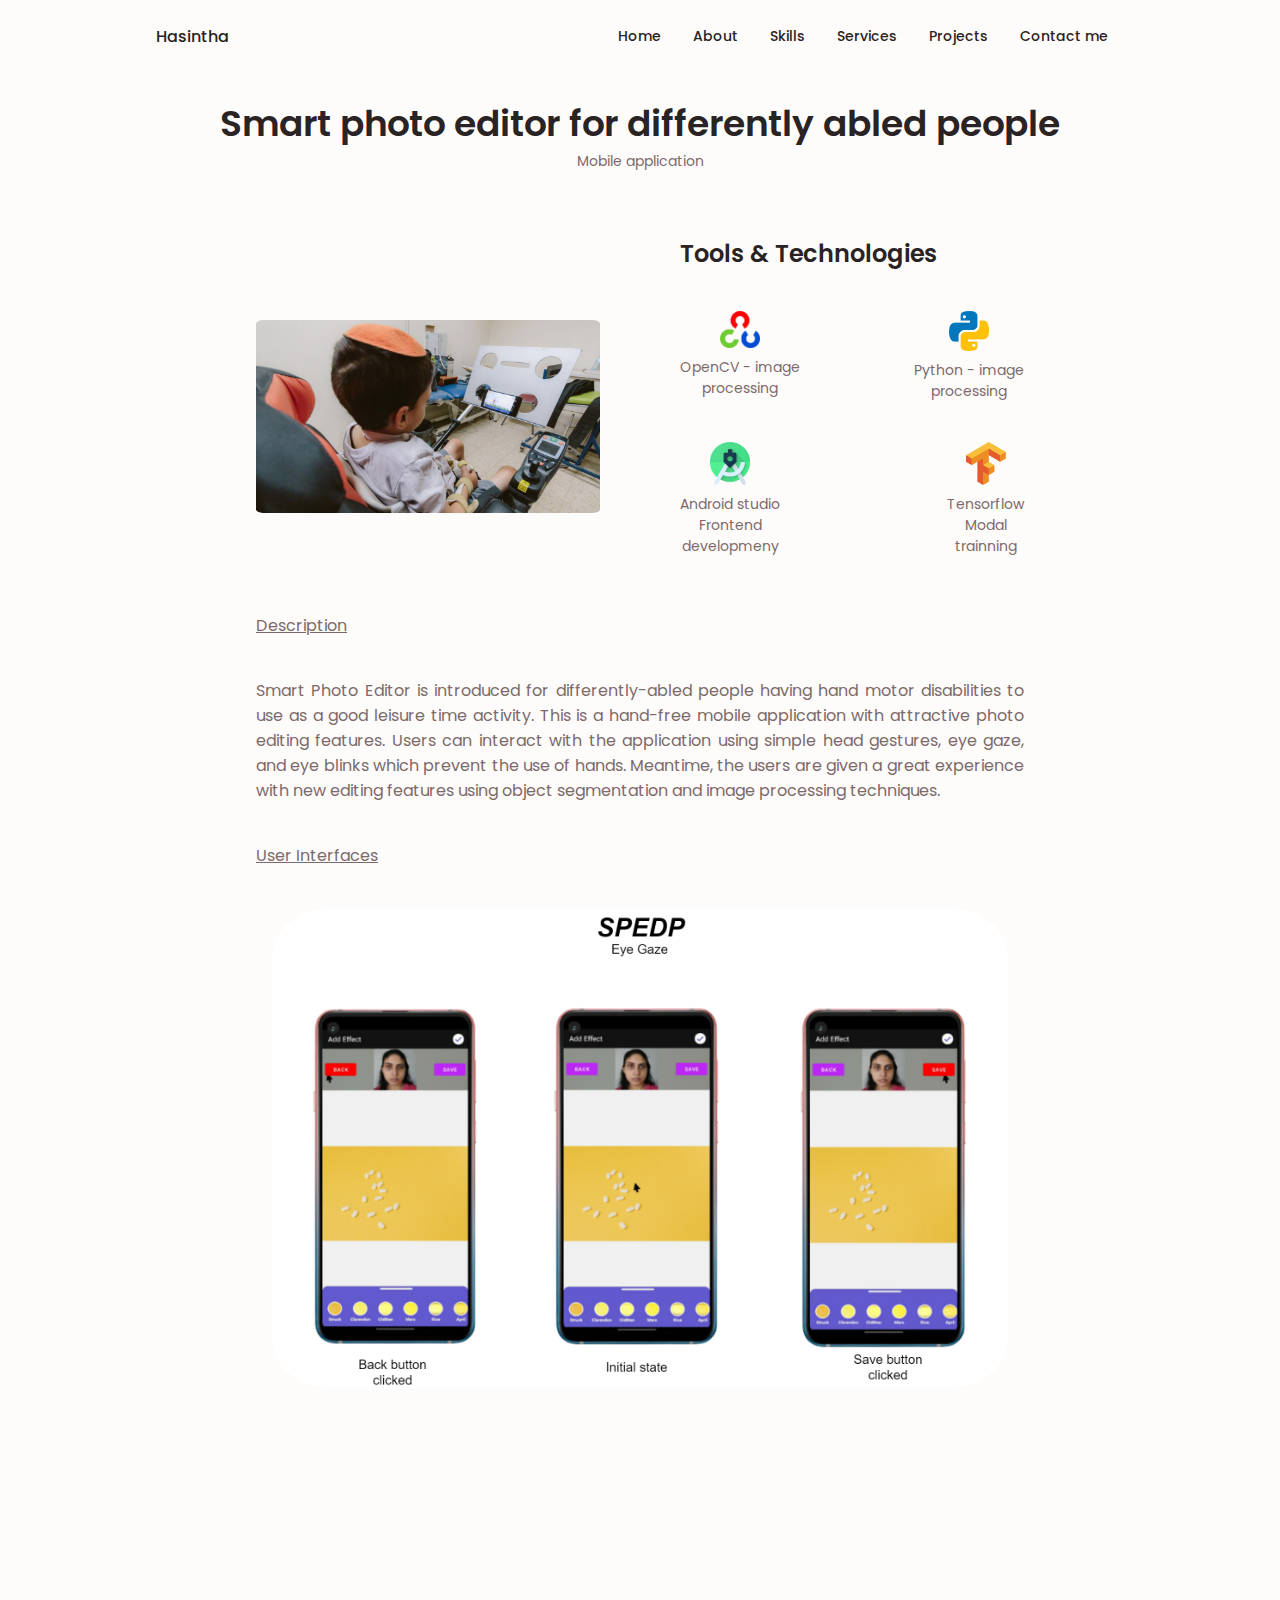
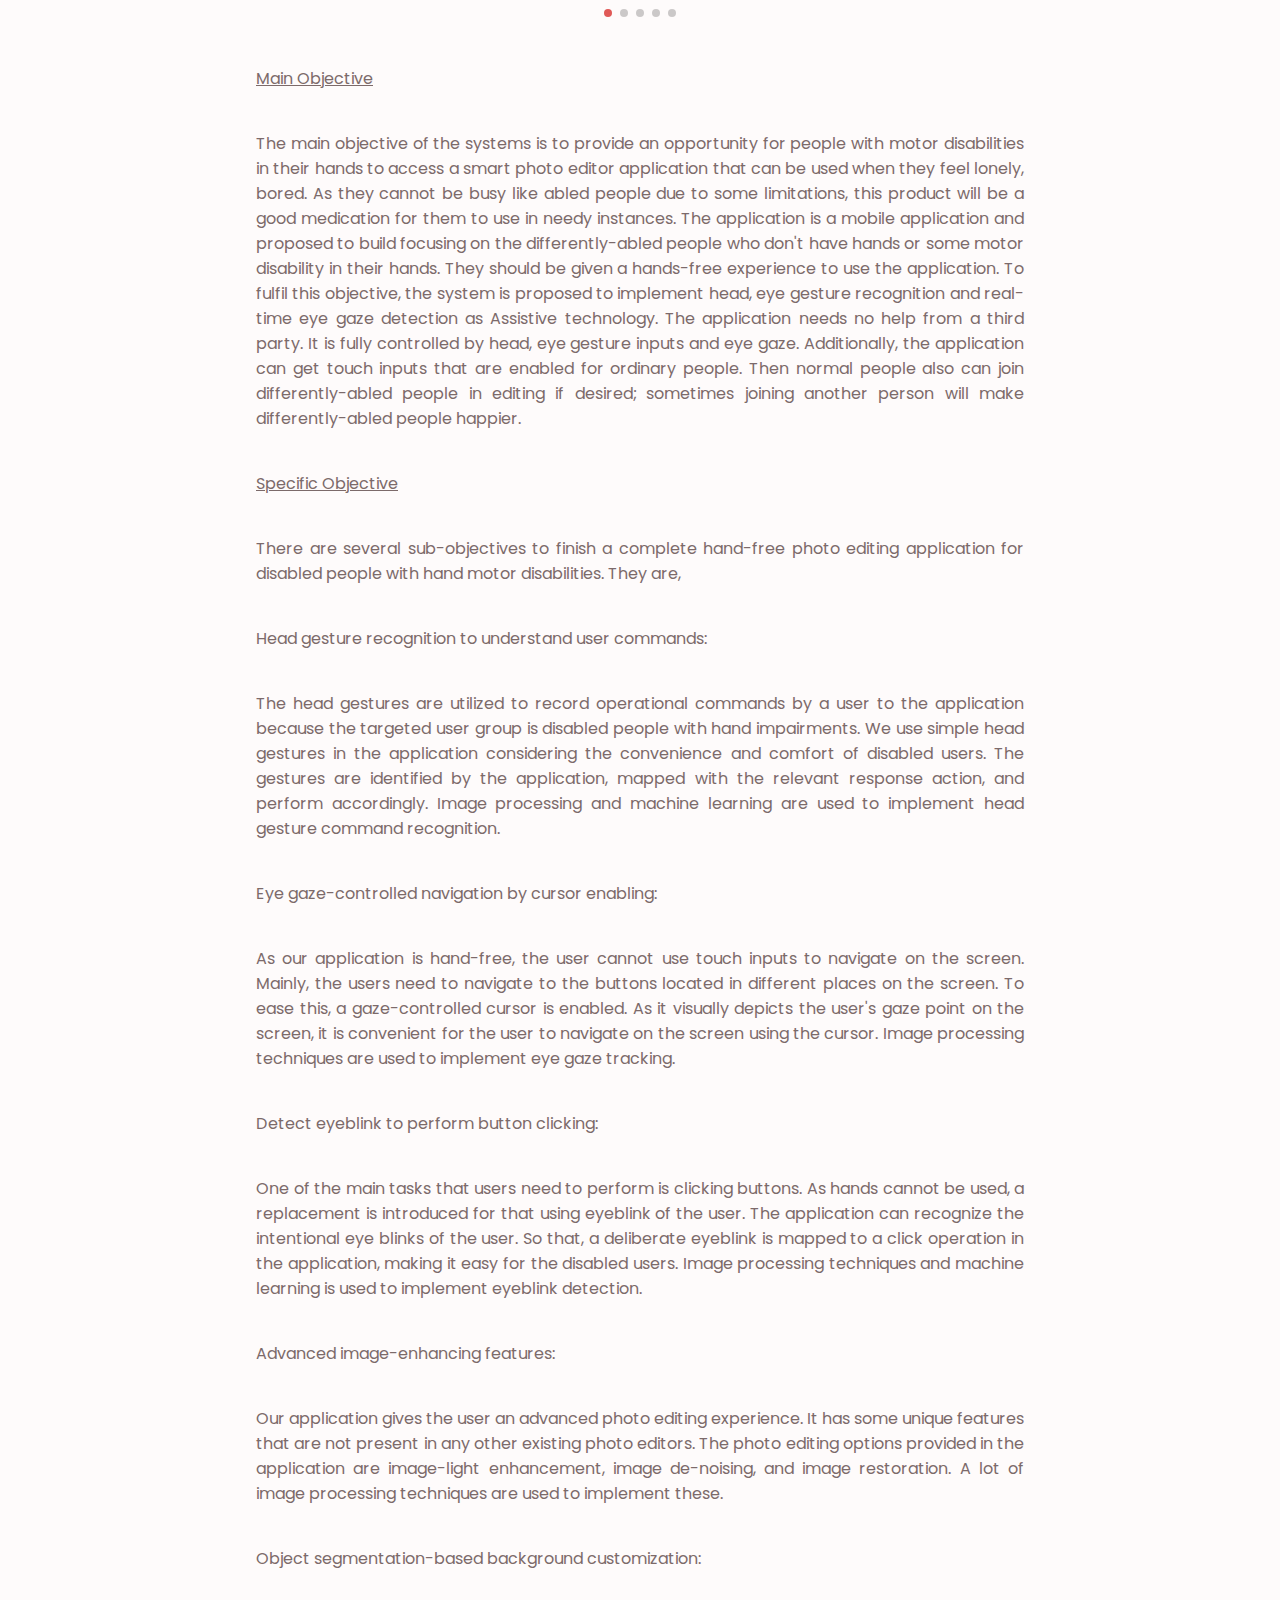
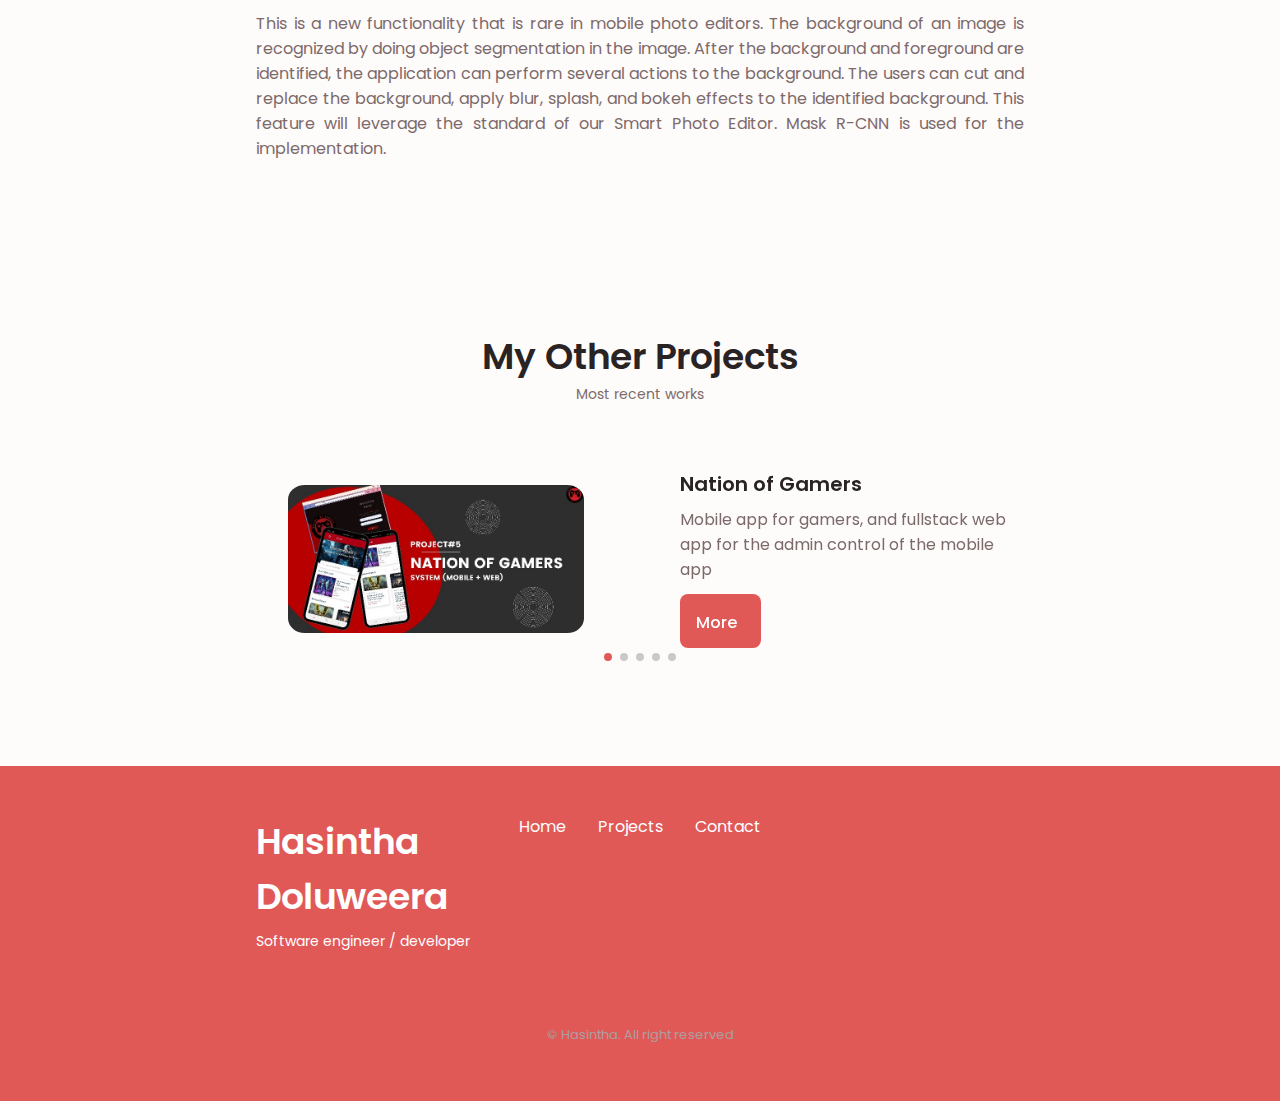
<file: projects-web/smeProject.html>
<!DOCTYPE html>
    <html lang="en">
    <head>
        <meta charset="UTF-8">
        <meta name="viewport" content="width=device-width, initial-scale=1.0">

        <!--==================== UNICONS ====================-->
        <link rel="stylesheet" href="https://unicons.iconscout.com/release/v4.0.0/css/line.css">
        
        <!--==================== SWIPER CSS ====================-->
        <link rel="stylesheet" href="../assets/css/swiper-bundle.min.css">

   
          <!-- add icon link -->
          <link rel = "icon" href = "../assets/img/suitcase.png" type = "image/png">
        
                <!--==================== CSS ====================-->
                <link rel="stylesheet" href="../assets/css/styles.css">
                <link rel="stylesheet" href="../assets/css/projects.css">
        

        <title>SPEDP</title>
    </head>
    <body> 
        <header class="header" id="header">
            <nav class="nav container">
                <a href="#" class="nav__logo">Hasintha</a>
                <div class="nav__menu" id="nav-menu">
                    <ul class="nav__list grid">
                        <li class="nav__item">
                            <a href="../index.html#home" class="nav__link">
                                <i class="uil uil-estate nav__icon"></i> Home
                            </a>
                        </li>
                        <li class="nav__item">
                            <a href="../index.html#about" class="nav__link">
                                <i class="uil uil-user nav__icon"></i> About
                            </a>
                        </li>
                        <li class="nav__item">
                            <a href="../index.html#skills" class="nav__link">
                                <i class="uil uil-file-info-alt nav__icon"></i> Skills
                            </a>
                        </li>
                        <li class="nav__item">
                            <a href="../index.html#services" class="nav__link">
                                <i class="uil uil-bag-alt nav__icon"></i> Services
                            </a>
                        </li>
                        <li class="nav__item">
                            <a href="../index.html#projects" class="nav__link">
                                <i class="uil uil-scenery nav__icon"></i> Projects
                            </a>
                        </li>
                        <li class="nav__item">
                            <a href="../index.html#contact" class="nav__link">
                                <i class="uil uil-message nav__icon"></i> Contact me
                            </a>
                        </li>
                    </ul>
                    <i class="uil uil-times nav__close" id="nav-close"></i>
                </div>
                <div class="nav__btns">
                    
                    <i class="uil uil-moon change-theme" id="theme-button"></i>
                    
                    <div class="nav__toggle" id="nav-toggle">
                        <i class="uil uil-angle-double-up"></i>
                    </div>
                </div>
            </nav>
        </header>
        <main class="main">
            <section class="about section">
                <h2 class="section__title">Smart photo editor for differently abled people</h2>
                <span class="section__subtitle">Mobile application</span>

                <div class="about__container container grid">
                    <img src="../assets/img/photo-editor-heading.jpg" alt="" class="project__img" />
                    <div class="about__data">
                        <!-- <p class="about__description">
                            Web developer, with knowlege and years of expereince, working in web technologies and mobile developing quality work.
                        </p> -->
                        <div class="about__info">
                            <span class="about__info-title">
                               Tools & Technologies
                            </span>
                            
                        </div>
                        <div class="about__info">
                            <div>
                                <span class="about__info-title">
                                    <img class="about__info-img" src="../assets//img/tools icons/opencv.png">
                                 </span>
                                <span class="about__info-name">OpenCV - image <br>processing</span>
                            </div>
                            <div> 
                                <span class="about__info-title">
                                    <img class="about__info-img" src="../assets//img/tools icons/python.png">
                                 </span>   
                                <span class="about__info-name">Python - image <br>processing</span>
                            </div>
                        </div>
                        <div class="about__info">
                            <div>
                                <span class="about__info-title">
                                    <img class="about__info-img" src="../assets//img/tools icons/andoid.png">
                                 </span>  
                                <span class="about__info-name">Android studio <br>Frontend <br> developmeny</span>
                            </div>
                            <div>
                                <span class="about__info-title">
                                    <img class="about__info-img" src="../assets//img/tools icons/Tensorflow.png">
                                 </span>  
                                <span class="about__info-name">Tensorflow <br> Modal <br>trainning</span>
                            </div>
                            
                         
                        </div>
                        <!-- <div class="div about__buttons">
                            <a download="" href="#" class="button button--flex">
                                Download CV<i class="uil uil-file-download-alt button__icon"></i>
                            </a>
                        </div> -->
                    </div>
                </div>
                <div class="about__container container">
                    <div class="about__data">
                        <p class="about__description project__des" style="text-decoration: underline; margin-top: 1rem;">Description</p>
                        <p class="about__description project__des">
                            Smart Photo Editor is introduced for differently-abled people having hand motor disabilities to use as a good leisure time activity. This is a hand-free mobile application with attractive photo editing features. Users can interact with the application using simple head gestures, eye gaze, and eye blinks which prevent the use of hands. Meantime, the users are given a great experience with new editing features using object segmentation and image processing techniques.
                        </p>
                      
                    </div>
                    <div class="about__data">
                        <p class="about__description project__des" style="text-decoration: underline;">
                        User Interfaces  
                        </p>
                      
                    </div>
                </div>
                <div class="portfolio__container container swiper mySwiper">
                    <div class="swiper-wrapper">
                    
                        <!--==================== PORTFOLIO 1 ====================-->
                        <div class="swiper-slide">
                            <img src="../assets/img/spedp UI/1.png" alt="" class="portfolio__content grid">
              
                        </div>
                         <!--==================== PORTFOLIO 2 ====================-->
                         <div class="swiper-slide">
                            <img src="../assets/img/spedp UI/2.png" alt="" class="portfolio__content grid">
                  
                        </div>
                         <!--==================== PORTFOLIO 3 ====================-->
                         <div class=" swiper-slide">
                            <img src="../assets/img/spedp UI/3.png" alt="" class="portfolio__content grid">

                        </div>
                         <!--==================== PORTFOLIO 4 ====================-->
                         <div class="swiper-slide">
                            <img src="../assets/img/spedp UI/4.png" alt="" class="portfolio__content grid">
                        </div>
                         <!--==================== PORTFOLIO 5 ====================-->
                         <div class="swiper-slide">
                            <img src="../assets/img/spedp UI/5.png" alt="" class="portfolio__content grid">
                        </div>
                 
                    </div>
                   
                    <!-- add arrows -->
                    <div class="swiper-button-next">
                        <i class="uil uil-angle-right-b swiper-portfolio-icon"></i>
                    </div>
                    <div class="swiper-button-prev">
                        <i class="uil uil-angle-left swiper-portfolio-icon"></i>
                    </div>

                    <!-- add pagination -->
                    <div class="swiper-pagination"></div>
                </div>
                <div class="about__container container">
                    <div class="about__data">
                        <p class="about__description project__des" style="text-decoration: underline; margin-top: 2rem;">Main Objective</p>
                        <p class="about__description project__des">
                            The main objective of the systems is to provide an opportunity for people with motor disabilities in their hands to access a smart photo editor application that can be used when they feel lonely, bored. As they cannot be busy like abled people due to some limitations, this product will be a good medication for them to use in needy instances. The application is a mobile application and proposed to build focusing on the differently-abled people who don't have hands or some motor disability in their hands. They should be given a hands-free experience to use the application. To fulfil this objective, the system is proposed to implement head, eye gesture recognition and real-time eye gaze detection as Assistive technology. The application needs no help from a third party. It is fully controlled by head, eye gesture inputs and eye gaze. Additionally, the application can get touch inputs that are enabled for ordinary people. Then normal people also can join differently-abled people in editing if desired; sometimes joining another person will make differently-abled people happier.
                        </p>
                        <p class="about__description project__des" style="text-decoration: underline;">Specific Objective</p>
                        <p class="about__description project__des"> There are several sub-objectives to finish a complete hand-free photo editing application for disabled people with hand motor disabilities. They are, </p>
                        <p class="about__description project__des">Head gesture recognition to understand user commands:</p>
                        <p class="about__description project__des">The head gestures are utilized to record operational commands by a user to the application because the targeted user group is disabled people with hand impairments. We use simple head gestures in the application considering the convenience and comfort of disabled users. The gestures are identified by the application, mapped with the relevant response action, and perform accordingly. Image processing and machine learning are used to implement head gesture command recognition.</p>
                        <p class="about__description project__des">Eye gaze-controlled navigation by cursor enabling:</p>

                        <p class="about__description project__des">As our application is hand-free, the user cannot use touch inputs to navigate on the screen. Mainly, the users need to navigate to the buttons located in different places on the screen. To ease this, a gaze-controlled cursor is enabled. As it visually depicts the user's gaze point on the screen, it is convenient for the user to navigate on the screen using the cursor. Image processing techniques are used to implement eye gaze tracking.</p>
                        <p class="about__description project__des">Detect eyeblink to perform button clicking:</p>
                        <p class="about__description project__des">One of the main tasks that users need to perform is clicking buttons. As hands cannot be used, a replacement is introduced for that using eyeblink of the user. The application can recognize the intentional eye blinks of the user. So that, a deliberate eyeblink is mapped to a click operation in the application, making it easy for the disabled users. Image processing techniques and machine learning is used to implement eyeblink detection.</p>
                        <p class="about__description project__des">Advanced image-enhancing features:</p>
                        <p class="about__description project__des">Our application gives the user an advanced photo editing experience. It has some unique features that are not present in any other existing photo editors. The photo editing options provided in the application are image-light enhancement, image de-noising, and image restoration. A lot of image processing techniques are used to implement these.</p>
                        <p class="about__description project__des">Object segmentation-based background customization:</p>
                        <p class="about__description project__des">This is a new functionality that is rare in mobile photo editors. The background of an image is recognized by doing object segmentation in the image. After the background and foreground are identified, the application can perform several actions to the background. The users can cut and replace the background, apply blur, splash, and bokeh effects to the identified background. This feature will leverage the standard of our Smart Photo Editor. Mask R-CNN is used for the implementation.</p>
                      
                    </div>
                </div>
        
            </section>
           <!--==================== PORTFOLIO ====================-->
           <section class="portfolio section" id="portfolio">
            <h2 class="section__title">My Other Projects</h2>
            <span class="section__subtitle">Most recent works</span>

            <div class="portfolio__container container swiper mySwiper">
                <div class="swiper-wrapper">
                            <!--==================== PORTFOLIO 1 ====================-->
                            <div class="portfolio__content grid swiper-slide">
                                <img src="../assets/img/nog-banner.jpeg" alt="" class="portfolio__content grid">
                                <div class="portfolio__data">
                                    <h3 class="portfolio__title">Nation of Gamers</h3>
                                    <p class="portfolio__description">Mobile app for gamers, and fullstack web app for the admin control of the mobile app</p>
                                    <a href="./projects-web/nogProject.html" class="button button--flex button--small portfolio__button">
                                       More  <i class="uil uil-arrow-right button__icon"></i>
                                    </a>
                                </div>
                            </div>
                    <!--==================== PORTFOLIO 2 ====================-->
                    <div class="portfolio__content grid swiper-slide">
                        <img src="../assets/img/Linkedin Banner - Digi Market.jpeg" alt="" class="portfolio__content grid">
                        <div class="portfolio__data">
                            <h3 class="portfolio__title">DiGi - Market</h3>
                            <p class="portfolio__description">Sri Lankan marketplace where digital media producers and consumers may meet and transact.</p>
                            <a href="./digiProject.html" class="button button--flex button--small portfolio__button">
                               More  <i class="uil uil-arrow-right button__icon"></i>
                            </a>
                        </div>
                    </div>
                 
                     <!--==================== PORTFOLIO 3 ====================-->
                     <div class="portfolio__content grid swiper-slide">
                        <img src="../assets/img/Bella fashion UI/Linkedin Banner - Bella.png" alt="" class="portfolio__content grid">
                        <div class="portfolio__data">
                            <h3 class="portfolio__title"> Bella fashion</h3>
                            <p class="portfolio__description">a full-stack (MERN) web application for an onlineshopping E-commerce platform.
                                </p>
                            <a href="./bellaProject.html" class="button button--flex button--small portfolio__button">
                               More  <i class="uil uil-arrow-right button__icon"></i>
                            </a>
                        </div>
                    </div>
                     <!--==================== PORTFOLIO 4 ====================-->
                     <div class="portfolio__content grid swiper-slide">
                        <img src="../assets/img/Information managment/suren-cooke-heading.png" alt="" class="portfolio__content grid">
                        <div class="portfolio__data">
                            <h3 class="portfolio__title">Information Management System</h3>
                            <p class="portfolio__description">a web application to manage entities of Suren Cooke Agencies (Pvt) Ltd.</p>
                            <a href="./surenProject.html" class="button button--flex button--small portfolio__button">
                               More  <i class="uil uil-arrow-right button__icon"></i>
                            </a>
                        </div>
                    </div>
                     <!--==================== PORTFOLIO 5 ====================-->
                     <div class="portfolio__content grid swiper-slide">
                        <img src="../assets/img/Estock UI/heading-estock.jpg" alt="" class="portfolio__content grid">
                        <div class="portfolio__data">
                            <h3 class="portfolio__title"> Online Shopping Mobile Application</h3>
                            <p class="portfolio__description">a mobile application for an Online Shopping platform where the users can sell and buy goods conveniently.</p>
                            <a href="./estockProject.html" class="button button--flex button--small portfolio__button">
                               More  <i class="uil uil-arrow-right button__icon"></i>
                            </a>
                        </div>
                    </div>
             
                </div>
               
                <!-- add arrows -->
                <div class="swiper-button-next">
                    <i class="uil uil-angle-right-b swiper-portfolio-icon"></i>
                </div>
                <div class="swiper-button-prev">
                    <i class="uil uil-angle-left swiper-portfolio-icon"></i>
                </div>

                <!-- add pagination -->
                <div class="swiper-pagination"></div>
            </div>
            

        </section>    
         <!--==================== FOOTER ====================-->
         <footer class="footer">
            <div class="footer__bg">
                <div class="footer__container container grid">
                    <div>
                        <h1 class="footer__title">Hasintha Doluweera</h1>
                        <span class="footer__subtitle">Software engineer / developer</span>
                    </div>

                    <ul class="footer__links">
                        <li>
                            <a href="../index.html#home" class="footer__link">Home</a>
                        </li>
                        <li>
                            <a href="../index.html#portfolio" class="footer__link">Projects</a>
                        </li>
                        <li>
                            <a href="../index.html#contact" class="footer__link">Contact</a>
                        </li>
                    </ul>

                    <div class="footer__socials">
                        <a href="https://www.linkedin.com/in/hasintha-doluweera-14a953225/" target="_blank" class="footer__social">
                            <i class="uil uil-linkedin"></i>
                        </a>
                        <a href="https://www.instagram.com/hasin__98/" target="_blank" class="footer__social">
                            <i class="uil uil-instagram"></i>
                        </a>
                    </div>
                </div>
                
                <p class="footer__copy">&#169; Hasintha. All right reserved</p>
            </div>
            
        </footer>
    
                    <!--==================== SCROLL TOP ====================-->
        <a href="#" class="scrollup" id="scroll-up"><i class="uil uil-arrow-up scrollup__icon"></i></a>

        <!--==================== SWIPER JS ====================-->
        <script src="../assets/js/swiper-bundle.min.js"></script>
        

        <!--==================== MAIN JS ====================-->
        <script src="../assets/js/main.js"></script>
        </main>
</body>
</html>
</file>
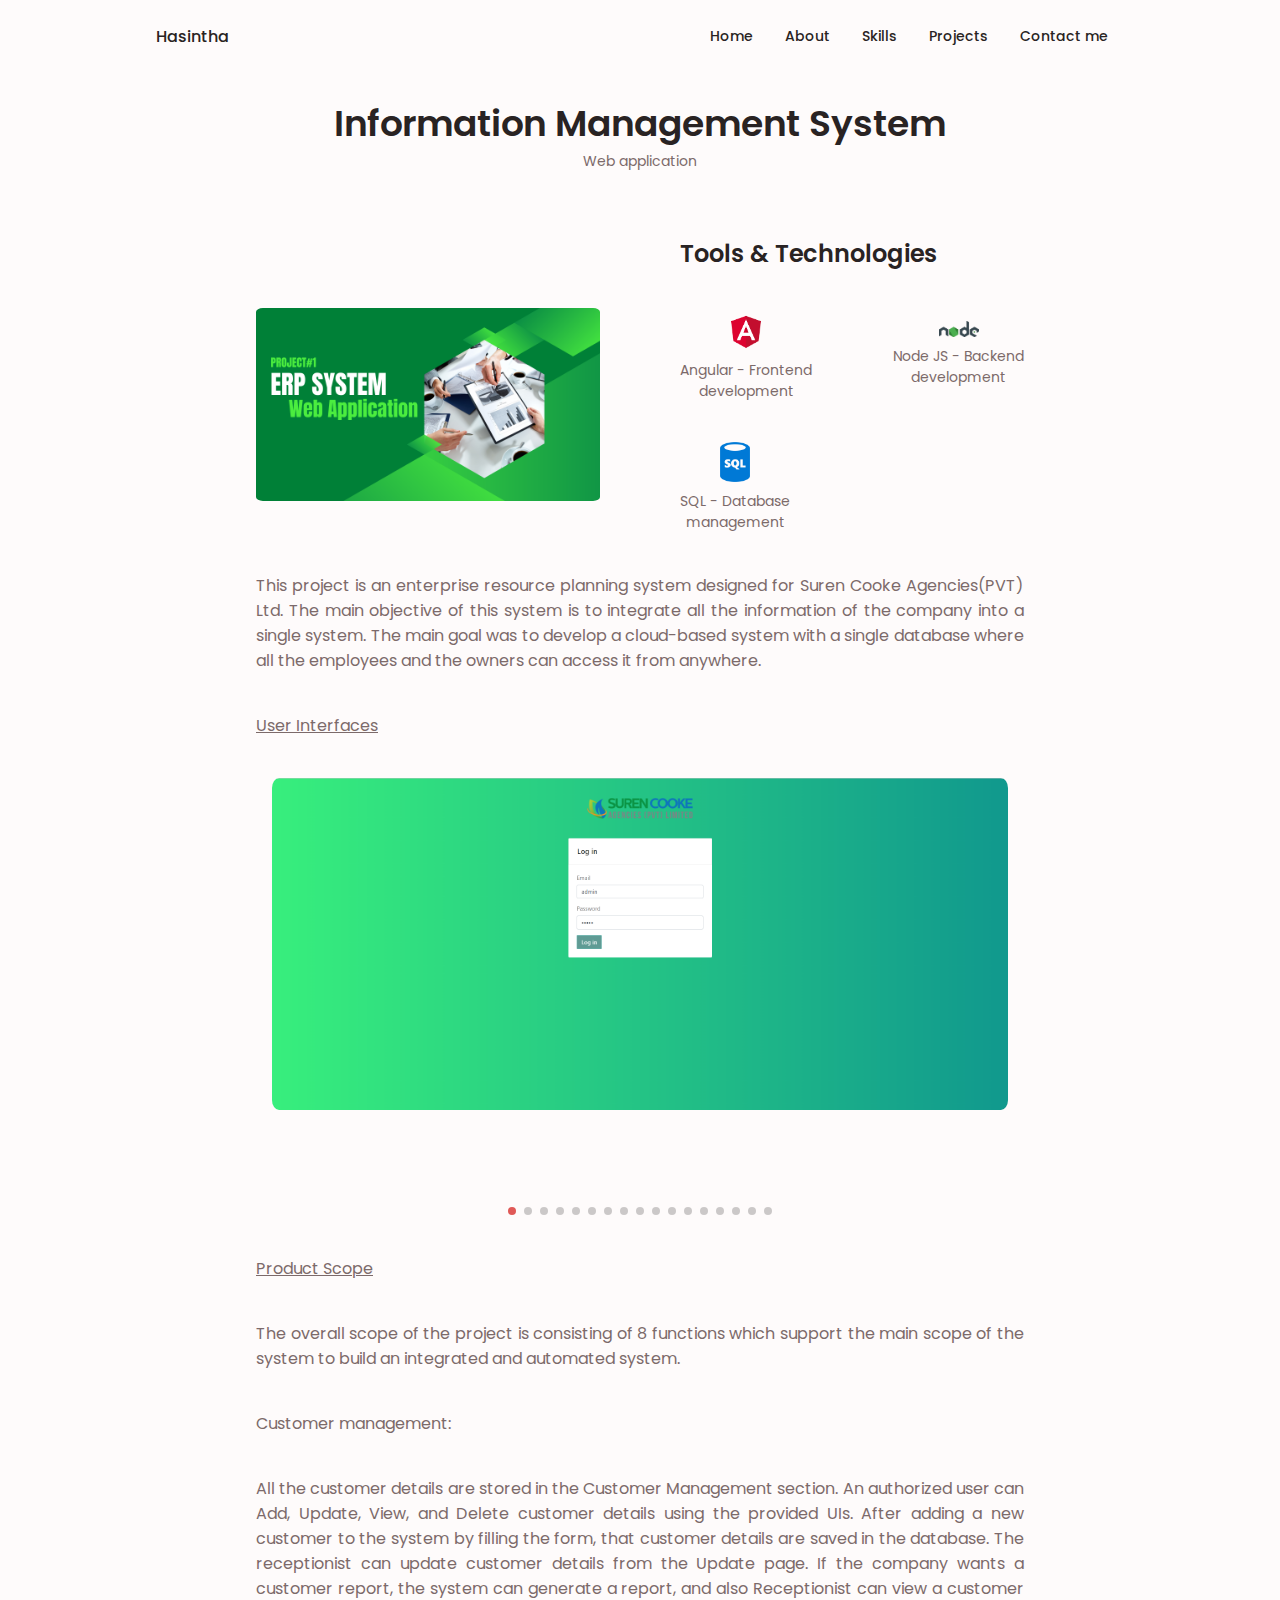
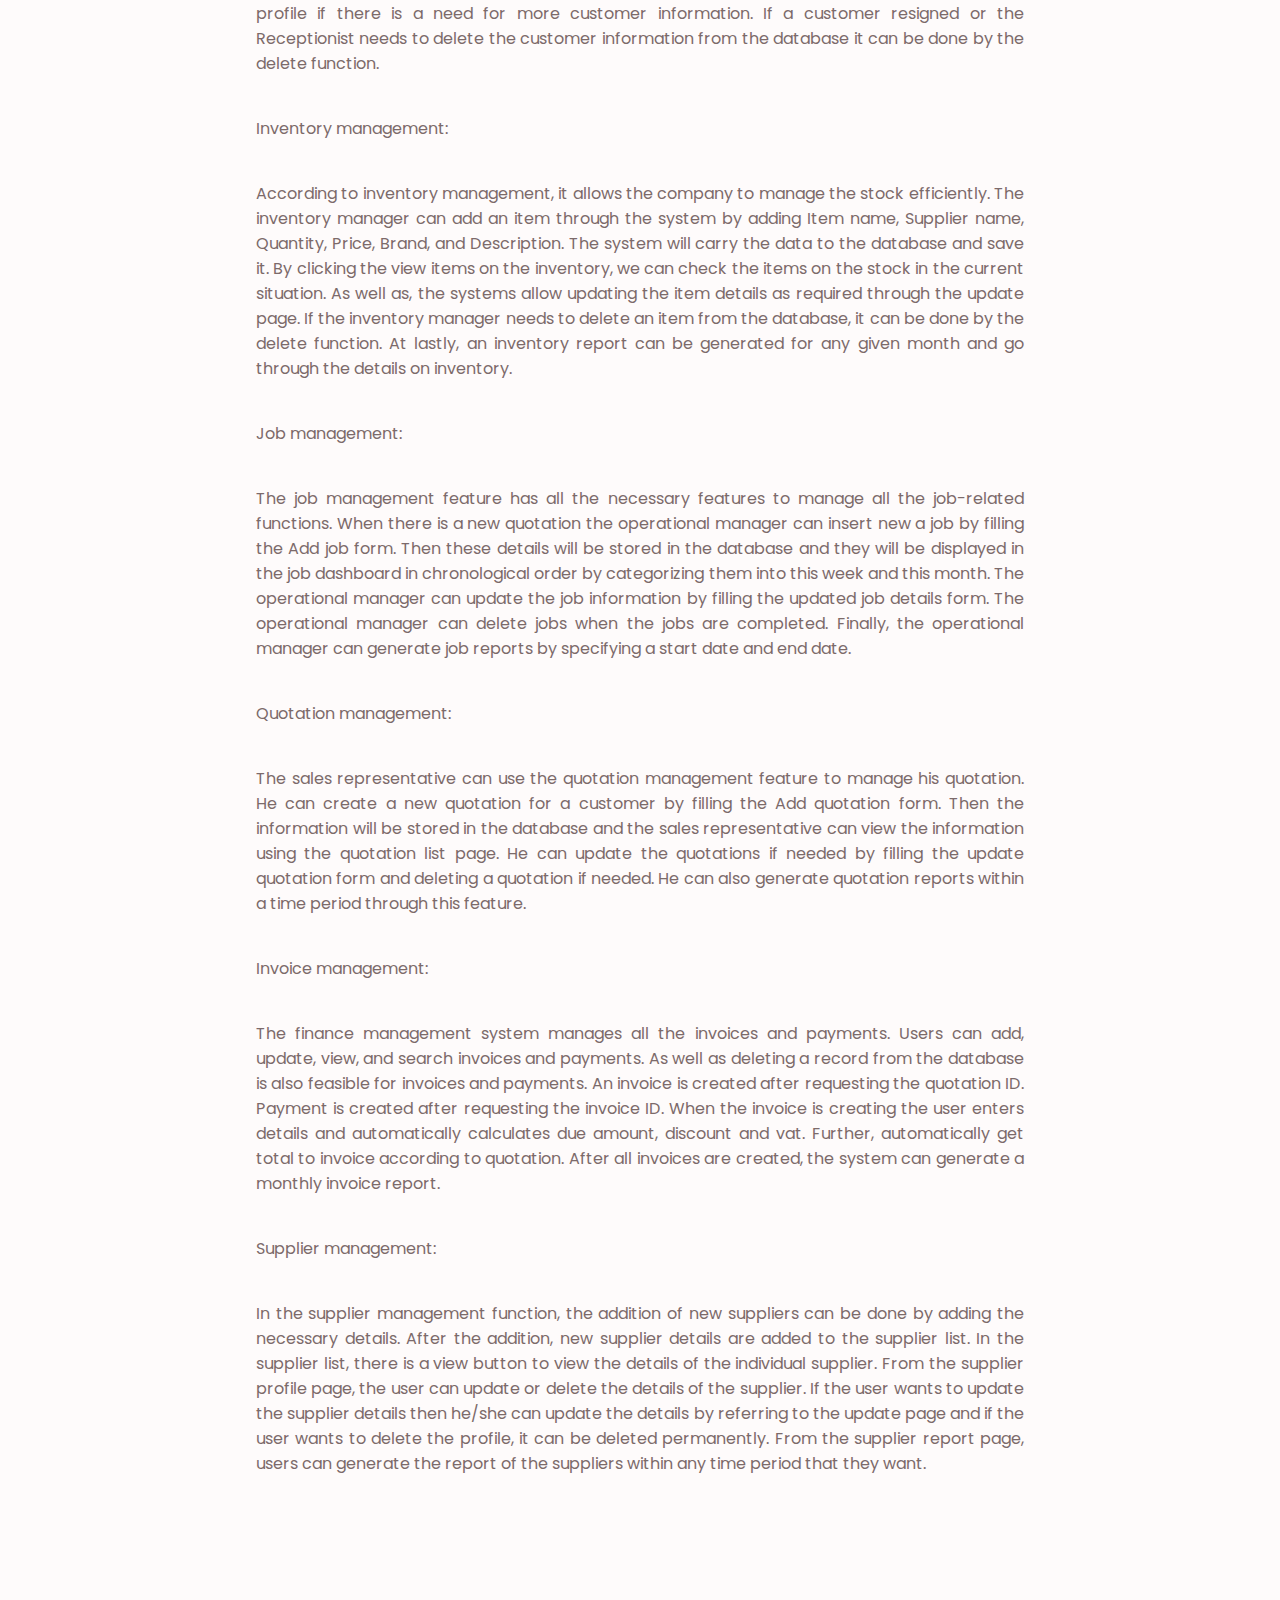
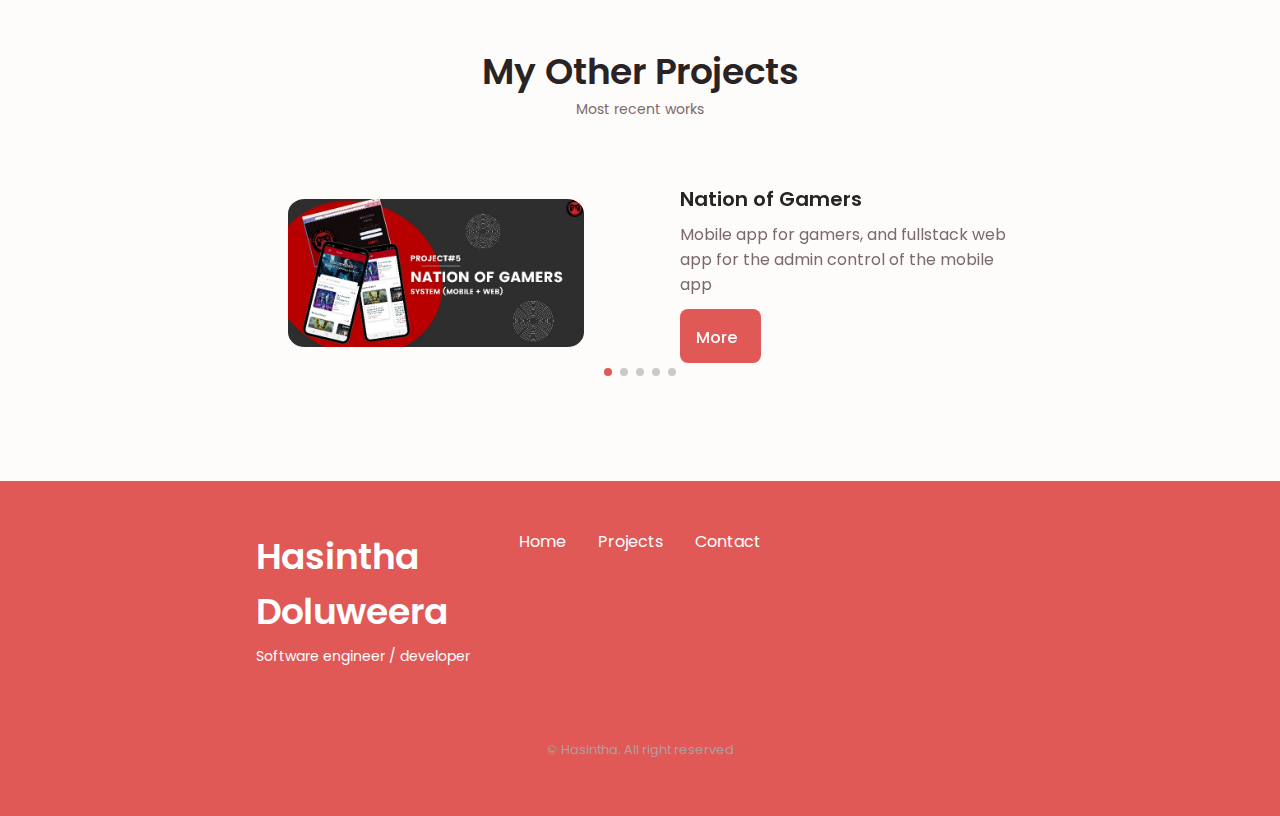
<file: projects-web/surenProject.html>
<!DOCTYPE html>
    <html lang="en">
    <head>
        <meta charset="UTF-8">
        <meta name="viewport" content="width=device-width, initial-scale=1.0">

        <!--==================== UNICONS ====================-->
        <link rel="stylesheet" href="https://unicons.iconscout.com/release/v4.0.0/css/line.css">
        
        <!--==================== SWIPER CSS ====================-->
        <link rel="stylesheet" href="../assets/css/swiper-bundle.min.css">

          <!-- add icon link -->
          <link rel = "icon" href = "../assets/img/suitcase.png" type = "image/png">
        
              <!--==================== CSS ====================-->
              <link rel="stylesheet" href="../assets/css/styles.css">
              <link rel="stylesheet" href="../assets/css/projects.css">
      

        <title>Suren Cooke</title>
    </head>
    <body> 
        <header class="header" id="header">
            <nav class="nav container">
                <a href="#" class="nav__logo">Hasintha</a>
                <div class="nav__menu" id="nav-menu">
                    <ul class="nav__list grid">
                        <li class="nav__item">
                            <a href="../index.html#home" class="nav__link">
                                <i class="uil uil-estate nav__icon"></i> Home
                            </a>
                        </li>
                        <li class="nav__item">
                            <a href="../index.html#about" class="nav__link">
                                <i class="uil uil-user nav__icon"></i> About
                            </a>
                        </li>
                        <li class="nav__item">
                            <a href="../index.html#skills" class="nav__link">
                                <i class="uil uil-file-info-alt nav__icon"></i> Skills
                            </a>
                        </li>
                        <!-- <li class="nav__item">
                            <a href="#services" class="nav__link">
                                <i class="uil uil-bag-alt nav__icon"></i> Services
                            </a>
                        </li> -->
                        <li class="nav__item">
                            <a href="../index.html#projects" class="nav__link">
                                <i class="uil uil-scenery nav__icon"></i> Projects
                            </a>
                        </li>
                        <li class="nav__item">
                            <a href="../index.html#contact" class="nav__link">
                                <i class="uil uil-message nav__icon"></i> Contact me
                            </a>
                        </li>
                    </ul>
                    <i class="uil uil-times nav__close" id="nav-close"></i>
                </div>
                <div class="nav__btns">
                    
                    <i class="uil uil-moon change-theme" id="theme-button"></i>
                    
                    <div class="nav__toggle" id="nav-toggle">
                        <i class="uil uil-angle-double-up"></i>
                    </div>
                </div>
            </nav>
        </header>
        <main class="main">
            <section class="about section">
                <h2 class="section__title">Information Management System</h2>
                <span class="section__subtitle">Web application</span>

                <div class="about__container container grid">
                    <img src="../assets/img/Information managment/suren-cooke-heading.png" alt="" class="project__img" />
                    <div class="about__data">
                        <!-- <p class="about__description">
                            Web developer, with knowlege and years of expereince, working in web technologies and mobile developing quality work.
                        </p> -->
                        <div class="about__info">
                            <span class="about__info-title">
                               Tools & Technologies
                            </span>
                            
                        </div>
                        <div class="about__info">
                            <div>
                                <span class="about__info-title">
                                    <img class="about__info-img" src="../assets//img/tools icons/angular.png">
                                 </span>
                                <span class="about__info-name">Angular - Frontend <br> development</span>
                            </div>
                            <div>
                                <span class="about__info-title">
                                    <img class="about__info-img" src="../assets//img/tools icons/nodejs.png">
                                 </span>  
                                <span class="about__info-name">Node JS - Backend <br>development</span>
                            </div>
                        </div>
                        <div class="about__info">
                            <!-- <div>
                                <span class="about__info-title">
                                    <img class="about__info-img" src="./assets//img/tools icons/nodejs.png">
                                 </span>  
                                <span class="about__info-name">Node JS - Backend <br>development</span>
                            </div> -->
                            <div>
                                <span class="about__info-title">
                                    <img class="about__info-img" src="../assets//img/tools icons/sql.png">
                                 </span>  
                                <span class="about__info-name">SQL - Database <br>management</span>
                            </div>
                            
                         
                        </div>
                        <!-- <div class="div about__buttons">
                            <a download="" href="#" class="button button--flex">
                                Download CV<i class="uil uil-file-download-alt button__icon"></i>
                            </a>
                        </div> -->
                    </div>
                </div>
                <div class="about__container container">
                    <div class="about__data">
                        <p class="about__description project__des">
                            This project is an enterprise resource planning system designed for Suren Cooke Agencies(PVT) Ltd. The main objective of this system is to integrate all the information of the company into a single system. The main goal was to develop a cloud-based system with a single database where all the employees and the owners can access it from anywhere.  </p>
                      
                    </div>
                    <div class="about__data">
                        <p class="about__description project__des" style="text-decoration: underline;">
                        User Interfaces  
                        </p>
                      
                    </div>
                </div>
                <div class="portfolio__container container swiper mySwiper">
                    <div class="swiper-wrapper">
                        <!--==================== PORTFOLIO 1 ====================-->
                        <div class="swiper-slide">
                            <img src="../assets/img/Information managment/1.PNG" alt="" class="screenshots__content grid">
                      
                        </div>
                        <!--==================== PORTFOLIO 1 ====================-->
                        <div class="swiper-slide">
                            <img src="../assets/img/Information managment/2.PNG" alt="" class="screenshots__content grid">
                         
                        </div>
                         <!--==================== PORTFOLIO 2 ====================-->
                         <div class="swiper-slide">
                            <img src="../assets/img/Information managment/3.PNG" alt="" class="screenshots__content grid">
                         
                        </div>
                         <!--==================== PORTFOLIO 3 ====================-->
                         <div class=" swiper-slide">
                            <img src="../assets/img/Information managment/4.PNG" alt="" class="screenshots__content grid">
                        
                        </div>
                         <!--==================== PORTFOLIO 5 ====================-->
                         <div class="swiper-slide">
                            <img src="../assets/img/Information managment/5.PNG" alt="" class="screenshots__content grid">
                         
                        </div>
                        <!--==================== PORTFOLIO 6 ====================-->
                        <div class="swiper-slide">
                            <img src="../assets/img/Information managment/6.PNG" alt="" class="screenshots__content grid">
                         
                        </div>
                        <!--==================== PORTFOLIO 7 ====================-->
                        <div class="swiper-slide">
                            <img src="../assets/img/Information managment/7.PNG" alt="" class="screenshots__content grid">
                         
                        </div>
                        <!--==================== PORTFOLIO 8 ====================-->
                        <div class="swiper-slide">
                            <img src="../assets/img/Information managment/8.PNG" alt="" class="screenshots__content grid">
                         
                        </div>
                        <!--==================== PORTFOLIO 9 ====================-->
                        <div class="swiper-slide">
                            <img src="../assets/img/Information managment/9.PNG" alt="" class="screenshots__content grid">
                         
                        </div>
                        <!--==================== PORTFOLIO 10 ====================-->
                        <div class="swiper-slide">
                            <img src="../assets/img/Information managment/10.PNG" alt="" class="screenshots__content grid">
                         
                        </div>
                        <!--==================== PORTFOLIO 11 ====================-->
                        <div class="swiper-slide">
                            <img src="../assets/img/Information managment/11.PNG" alt="" class="screenshots__content grid">
                         
                        </div>
                        <!--==================== PORTFOLIO 12 ====================-->
                        <div class="swiper-slide">
                            <img src="../assets/img/Information managment/12.PNG" alt="" class="screenshots__content grid">
                         
                        </div>
                        <!--==================== PORTFOLIO 13 ====================-->
                        <div class="swiper-slide">
                            <img src="../assets/img/Information managment/13.PNG" alt="" class="screenshots__content grid">
                         
                        </div>
                        <!--==================== PORTFOLIO 14 ====================-->
                        <div class="swiper-slide">
                            <img src="../assets/img/Information managment/14.PNG" alt="" class="screenshots__content grid">
                         
                        </div>
                        <!--==================== PORTFOLIO 15 ====================-->
                        <div class="swiper-slide">
                            <img src="../assets/img/Information managment/15.PNG" alt="" class="screenshots__content grid">
                         
                        </div>
                        <!--==================== PORTFOLIO 16 ====================-->
                        <div class="swiper-slide">
                            <img src="../assets/img/Information managment/16.PNG" alt="" class="screenshots__content grid">
                         
                        </div>
                           <!--==================== PORTFOLIO 17 ====================-->
                           <div class="swiper-slide">
                            <img src="../assets/img/Information managment/17.PNG" alt="" class="screenshots__content grid">
                         
                        </div>
                        
                 
                    </div>
                   
                    <!-- add arrows -->
                    <div class="swiper-button-next">
                        <i class="uil uil-angle-right-b swiper-portfolio-icon"></i>
                    </div>
                    <div class="swiper-button-prev">
                        <i class="uil uil-angle-left swiper-portfolio-icon"></i>
                    </div>

                    <!-- add pagination -->
                    <div class="swiper-pagination"></div>
                </div>
                <div class="about__container container">
                    <div class="about__data">
                        <p class="about__description project__des" style="text-decoration: underline;">Product Scope</p>
                        <p class="about__description project__des">
                            The overall scope of the project is consisting of 8 functions which support the main scope of the system to build an integrated and automated system. </p>
                        
                            <p class="about__description project__des">Customer management:</p>
                        <p class="about__description project__des"> All the customer details are stored in the Customer Management section. An authorized user can Add, Update, View, and Delete customer details using the provided UIs. After adding a new customer to the system by filling the form, that customer details are saved in the database. The receptionist can update customer details from the Update page. If the company wants a customer report, the system can generate a report, and also Receptionist can view a customer profile if there is a need for more customer information. If a customer resigned or the Receptionist needs to delete the customer information from the database it can be done by the delete function.</p>
                        
                        <p class="about__description project__des">Inventory management:</p>
                        <p class="about__description project__des">According to inventory management, it allows the company to manage the stock efficiently. The inventory manager can add an item through the system by adding Item name, Supplier name, Quantity, Price, Brand, and Description. The system will carry the data to the database and save it. By clicking the view items on the inventory, we can check the items on the stock in the current situation. As well as, the systems allow updating the item details as required through the update page. If the inventory manager needs to delete an item from the database, it can be done by the delete function. At lastly, an inventory report can be generated for any given month and go through the details on inventory.</p>
                        
                        <p class="about__description project__des">Job management:</p>
                        <p class="about__description project__des">The job management feature has all the necessary features to manage all the job-related functions. When there is a new quotation the operational manager can insert new a job by filling the Add job form. Then these details will be stored in the database and they will be displayed in the job dashboard in chronological order by categorizing them into this week and this month. The operational manager can update the job information by filling the updated job details form. The operational manager can delete jobs when the jobs are completed. Finally, the operational manager can generate job reports by specifying a start date and end date.</p>

                        <p class="about__description project__des">Quotation management:</p>
                        <p class="about__description project__des">The sales representative can use the quotation management feature to manage his quotation. He can create a new quotation for a customer by filling the Add quotation form. Then the information will be stored in the database and the sales representative can view the information using the quotation list page. He can update the quotations if needed by filling the update quotation form and deleting a quotation if needed. He can also generate quotation reports within a time period through this feature.</p>

                        <p class="about__description project__des">Invoice management:</p>
                        <p class="about__description project__des">The finance management system manages all the invoices and payments. Users can add, update, view, and search invoices and payments. As well as deleting a record from the database is also feasible for invoices and payments. An invoice is created after requesting the quotation ID. Payment is created after requesting the invoice ID. When the invoice is creating the user enters details and automatically calculates due amount, discount and vat. Further, automatically get total to invoice according to quotation. After all invoices are created, the system can generate a monthly invoice report.</p>

                        <p class="about__description project__des">Supplier management:</p>
                        <p class="about__description project__des">In the supplier management function, the addition of new suppliers can be done by adding the necessary details. After the addition, new supplier details are added to the supplier list. In the supplier list, there is a view button to view the details of the individual supplier. From the supplier profile page, the user can update or delete the details of the supplier. If the user wants to update the supplier details then he/she can update the details by referring to the update page and if the user wants to delete the profile, it can be deleted permanently. From the supplier report page, users can generate the report of the suppliers within any time period that they want.</p>

                    </div>
                </div>
        
            </section>

               <!--==================== PORTFOLIO ====================-->
         <section class="portfolio section" id="portfolio">
            <h2 class="section__title">My Other Projects</h2>
            <span class="section__subtitle">Most recent works</span>

            <div class="portfolio__container container swiper mySwiper">
                <div class="swiper-wrapper">
                            <!--==================== PORTFOLIO 1 ====================-->
                            <div class="portfolio__content grid swiper-slide">
                                <img src="../assets/img/nog-banner.jpeg" alt="" class="portfolio__content grid">
                                <div class="portfolio__data">
                                    <h3 class="portfolio__title">Nation of Gamers</h3>
                                    <p class="portfolio__description">Mobile app for gamers, and fullstack web app for the admin control of the mobile app</p>
                                    <a href="./projects-web/nogProject.html" class="button button--flex button--small portfolio__button">
                                       More  <i class="uil uil-arrow-right button__icon"></i>
                                    </a>
                                </div>
                            </div>
                    <!--==================== PORTFOLIO 2 ====================-->
                    <div class="portfolio__content grid swiper-slide">
                        <img src="../assets/img/Linkedin Banner - Digi Market.jpeg" alt="" class="portfolio__content grid">
                        <div class="portfolio__data">
                            <h3 class="portfolio__title">DiGi - Market</h3>
                            <p class="portfolio__description">Sri Lankan marketplace where digital media producers and consumers may meet and transact.</p>
                            <a href="./digiProject.html" class="button button--flex button--small portfolio__button">
                               More  <i class="uil uil-arrow-right button__icon"></i>
                            </a>
                        </div>
                    </div>
                    <!--==================== PORTFOLIO 3 ====================-->
                    <div class="portfolio__content grid swiper-slide">
                        <img src="../assets/img/photo-editor-heading.jpg" alt="" class="portfolio__content grid">
                        <div class="portfolio__data">
                            <h3 class="portfolio__title">SPEDP</h3>
                            <p class="portfolio__description">Smart photo edito for disabled people, interaction using user's face gestures</p>
                            <a href="./smeProject.html" class="button button--flex button--small portfolio__button">
                               More  <i class="uil uil-arrow-right button__icon"></i>
                            </a>
                        </div>
                    </div>
                     <!--==================== PORTFOLIO 4 ====================-->
                     <div class="portfolio__content grid swiper-slide">
                        <img src="../assets/img/Bella fashion UI/Linkedin Banner - Bella.png" alt="" class="portfolio__content grid">
                        <div class="portfolio__data">
                            <h3 class="portfolio__title"> Bella fashion</h3>
                            <p class="portfolio__description">a full-stack (MERN) web application for an onlineshopping E-commerce platform.
                                </p>
                            <a href="./bellaProject.html" class="button button--flex button--small portfolio__button">
                               More  <i class="uil uil-arrow-right button__icon"></i>
                            </a>
                        </div>
                    </div>
                   
                     <!--==================== PORTFOLIO 5 ====================-->
                     <div class="portfolio__content grid swiper-slide">
                        <img src="../assets/img/Estock UI/heading-estock.jpg" alt="" class="portfolio__content grid">
                        <div class="portfolio__data">
                            <h3 class="portfolio__title"> Online Shopping Mobile Application</h3>
                            <p class="portfolio__description">a mobile application for an Online Shopping platform where the users can sell and buy goods conveniently.</p>
                            <a href="./estockProject.html" class="button button--flex button--small portfolio__button">
                               More  <i class="uil uil-arrow-right button__icon"></i>
                            </a>
                        </div>
                    </div>
             
                </div>
               
                <!-- add arrows -->
                <div class="swiper-button-next">
                    <i class="uil uil-angle-right-b swiper-portfolio-icon"></i>
                </div>
                <div class="swiper-button-prev">
                    <i class="uil uil-angle-left swiper-portfolio-icon"></i>
                </div>

                <!-- add pagination -->
                <div class="swiper-pagination"></div>
            </div>
            

        </section>    

            <!--==================== FOOTER ====================-->
            <footer class="footer">
                <div class="footer__bg">
                    <div class="footer__container container grid">
                        <div>
                            <h1 class="footer__title">Hasintha Doluweera</h1>
                            <span class="footer__subtitle">Software engineer / developer</span>
                        </div>

                        <ul class="footer__links">
                            <li>
                                <a href="../index.html#home" class="footer__link">Home</a>
                            </li>
                            <li>
                                <a href="../index.html#portfolio" class="footer__link">Projects</a>
                            </li>
                            <li>
                                <a href="../index.html#contact" class="footer__link">Contact</a>
                            </li>
                        </ul>

                        <div class="footer__socials">
                            <a href="https://www.linkedin.com/in/hasintha-doluweera-14a953225/" target="_blank" class="footer__social">
                                <i class="uil uil-linkedin"></i>
                            </a>
                            <a href="https://www.instagram.com/hasin__98/" target="_blank" class="footer__social">
                                <i class="uil uil-instagram"></i>
                            </a>
                        </div>
                    </div>
                    
                    <p class="footer__copy">&#169; Hasintha. All right reserved</p>
                </div>
                
            </footer>
        
                    <!--==================== SCROLL TOP ====================-->
        <a href="#" class="scrollup" id="scroll-up"><i class="uil uil-arrow-up scrollup__icon"></i></a>

        <!--==================== SWIPER JS ====================-->
        <script src="../assets/js/swiper-bundle.min.js"></script>
        

        <!--==================== MAIN JS ====================-->
        <script src="../assets/js/main.js"></script>
        </main>
</body>
</html>
</file>
<file: assets/css/styles.css>
/*==================== GOOGLE FONTS ====================*/
@import url('https://fonts.googleapis.com/css2?family=Poppins:wght@400;500;600&display=swap');

/*==================== VARIABLES CSS ====================*/
:root {
    --header-height: 3rem;

    /*========== Colors ==========*/
    /* Change favorite color 234 */
    --hue-color: 1; /*Purple 250 - Green 142 - Blue 230 - Pink 340*/

    /* HSL color mode */
    --first-color: hsl(var(--hue-color), 69%, 61%);
    --first-color-second: hsl(var(--hue-color), 69%, 61%) ;
    --first-color-alt: hsl(var(--hue-color), 57%, 53%);
    --first-color-lighter: hsl(var(--hue-color), 92%, 85%);
    --title-color: hsl(var(--hue-color), 8%, 15%);
    --text-color: hsl(var(--hue-color), 8%, 45%);
    --text-color-light: hsl(var(--hue-color), 8%, 65%);
    --input-color: hsl(var(--hue-color), 70%, 96%);
    --body-color: hsl(var(--hue-color), 60%, 99%);
    --container-color: #FFF;
    --scroll-bar-color: hsl(var(--hue-color), 12%, 90%);
    --scroll-thumb-color: hsl(var(--hue-color), 12%, 80%);


    /*========== Font and typography ==========*/
    --body-font: 'Poppins', sans-serif;

    /* .5rem = 8px, 1rem = 16px, 1.5rem = 24px ... */
    --big-font-size: 2rem;
    --h1-font-size: 1.5rem;
    --h2-font-size: 1.25rem;
    --h3-font-size: 1.125rem;
    --normal-font-size: .938rem;
    --small-font-size: .813rem;
    --smaller-font-size: .75rem;

    /*========== Font weight ==========*/
    --font-medium: 500;
    --font-semi-bold: 600;

    /*========== Margenes Bottom ==========*/
    /* .25rem = 4px, .5rem = 8px, .75rem = 12px ... */
    --mb-0-25: .25rem;
    --mb-0-5: .5rem;
    --mb-0-75: .75rem;
    --mb-1: 1rem;
    --mb-1-5: 1.5rem;
    --mb-2: 2rem;
    --mb-2-5: 2.5rem;
    --mb-3: 3rem;

    /*========== z index ==========*/
    --z-tooltip: 10;
    --z-fixed: 100;
    --z-modal: 1000;
}

/* Font size for large devices */
@media screen and (min-width: 968px) {
    :root {
        --big-font-size: 3rem;
        --h1-font-size: 2.25rem;
        --h2-font-size: 1.5rem;
        --h3-font-size: 1.25rem;
        --normal-font-size: 1rem;
        --small-font-size: .875rem;
        --smaller-font-size: .813rem;
    }
}

/*========== Variables Dark theme ==========*/

body.dark-theme {
       /* HSL color mode */

       --first-color-second: hsl(var(--hue-color), 30%, 8%) ;

       --title-color: hsl(var(--hue-color), 8%, 95%);
       --text-color: hsl(var(--hue-color), 8%, 75%);
       --input-color: hsl(var(--hue-color), 29%, 16%);
       --body-color: hsl(var(--hue-color), 28%, 12%);
       --container-color: hsl(var(--hue-color), 29%, 16%);
       --scroll-bar-color: hsl(var(--hue-color), 12%, 48%);
       --scroll-thumb-color: hsl(var(--hue-color), 12%, 36%);
}


/*========== Button Dark/Light ==========*/
.nav__btns {
    display: flex;
    align-items: center;

}

.change-theme {
    font-size: 1.25rem;
    color: var(--title-color);
    margin-right: var(--mb-1);
    cursor: pointer;
}

.change-theme:hover {
    color: var(--first-color);
}
/*==================== BASE ====================*/
*{
    box-sizing: border-box;
    padding: 0;
    margin: 0;
}

html {
    scroll-behavior: smooth;
}

body {
    margin: 0 0 var(--header-height) 0;
    font-family: var(--body-font);
    font-size: var(--normal-font-size);
    background-color: var(--body-color);
    color: var(--text-color);
}

h1, h2, h3, h4 {
    color: var(--title-color);
    font-weight: var(--font-semi-bold);
}

ul {
    list-style: none;
}

a {
    text-decoration: none;
}

img {
    max-width: 100%;
    height: auto;
}



/*==================== REUSABLE CSS CLASSES ====================*/
.section {
    padding: 2rem 0 4rem;
}

.section__title {
    font-size: var(--h1-font-size);
}

.section__subtitle {
    display: block;
    font-size: var(--small-font-size);
    margin-bottom: var(--mb-3);
}

.section__title,
.section__subtitle {
    text-align: center;
}

/*==================== LAYOUT ====================*/
.container {
    max-width: 768px;
    margin-left: var(--mb-1-5);
    margin-right: var(--mb-1-5);

}

.grid {
    display: grid;
    gap: 1.5rem;
}

.header {
    width: 100%;
    position: fixed;
    bottom: 0;
    left: 0;
    z-index: var(--z-fixed);
    background-color: var(--body-color);

}

/*==================== NAV ====================*/

.nav {
    max-width: 968px;
    height: var(--header-height);
    display: flex;
    justify-content: space-between;
    align-items: center;
}

.nav__logo,
.nav__toggle {
    color: var(--title-color);
    font-weight: var(--font-medium);

}



.nav__logo:hover {
    color: var(--first-color);
}

.nav__toggle {
    font-size: 1.1rem;
    cursor: pointer;
}

.nav__toggle:hover {
    color: var(--first-color);
}

@media screen and (max-width: 767px) {
    .nav__menu {
        position: fixed;
        bottom: -100%;
        left: 0;
        width: 100%;
        background-color: var(--body-color);
        padding: 2rem 1.5rem 4rem;
        box-shadow: 0 -1px 4px rgba(0, 0, 0, .15);
        border-radius: 1.5rem 1.5rem 0 0;
        transition: .3s;


    }
}

.nav__list {
    grid-template-columns: repeat(3, 1fr);
    gap: 2rem;
}

.nav__link {
    display: flex;
    flex-direction: column;
    align-items: center;
    font-size: var(--small-font-size);
    color: var(--title-color);
    font-weight: var(--font-medium);
}

.nav__link:hover {
    color: var(--first-color);
}

.nav__icon {
    font-size: 1.2rem;

}

.nav__close {
    position: absolute;
    right: 1.3rem;
    bottom: .5rem;
    font-size: 1.5rem;
    cursor: pointer;
    color: var(--first-color);

}

.nav__close:hover {
    color: var(--first-color-alt);
}

/* show menu */
.show-menu {
    bottom: 0;

}

/* Active link */
.active-link {
    color: var(--first-color);
}


/* Change background header */
.scroll-header {
    box-shadow: 0 -1px 4px rgba(0, 0, 0, .15);
}

/*==================== HOME ====================*/
.home__container {
    gap: 1rem;
}

.home__content {
    grid-template-columns: .5fr 3fr;
    padding-top: 3.5rem;
    align-items: center;

}

.home__social {
    display: grid;
    grid-template-columns: max-content;
    row-gap: 1rem;
}

.home__social-icon {
    font-size: 1.25rem;
    color: var(--first-color);
}


.home__social-icon:hover {
    color: var(--first-color-alt);
}

.home__blob {
    width: 200px;
    fill: var(--first-color);

}

.home__blob-img {
    width: 230px;
    

}

.home__data {
    grid-column: 1/3;
}

.home__title {
    font-size: var(--big-font-size);
}

.home__subtitle {
    font-size: var(--h3-font-size);
    color: var(--text-color);
    font-weight: var(--font-medium);
    margin-bottom: var(--mb-0-75);
}

.home__description {
    margin-bottom: var(--mb-2);
}

.home__scroll {
    display: none;
}

.home__scroll-button {
    color: var(--first-color);
    transition: .3s;

}

.home__scroll-button:hover {
    transform: translateY(.25rem);
}

.home__scroll-mouse {
    font-size: 2rem;
}

.home__scroll-name {
    font-size: var(--small-font-size);
    color: var(--title-color);
    font-weight: var(--font-medium);
    margin-right: var(--mb-0-25);

}

.home__scroll-arrow {
    font-size: 1.25rem;

}


/*==================== BUTTONS ====================*/
.button {
    display: inline-block;
    background-color: var(--first-color);
    color: #FFF;
    padding:1rem;
    border-radius: .5rem;
    font-weight: var(--font-medium);
    cursor: pointer;

}

.button:hover {
    background-color: var(--first-color-alt);

}

.button__icon {
    font-size: 1.25rem;
    margin-left: var(--mb-0-5);
    transition: .3s;

}

.button--white {
    background-color: #FFF;
    color: var(--first-color);
}

.button--white:hover {
    background-color: #FFF;

}

.button--flex {
    display: inline-block;
    align-items: center;
}

.button--small {
    padding: .75rem 1rem;
}

.button--link {
    padding: 0;
    background-color: transparent;
    color: var(--first-color);
}

.button--link:hover {
    background-color: transparent;
    color: var(--first-color-alt);
}



/*==================== ABOUT ====================*/
.about__img {
    width: 200px;
    border-radius: 50%;
    justify-self:center;
    align-self: center;
    transition: transform 1s;

}

.about__img:hover{
    transform: scale(1.05);
    box-shadow: 2px 2px 5px var(--first-color), -2px -2px 5px var(--first-color-alt);
    transition: 1s;
  }

.about__description {
    text-align: center;
    margin-bottom: var(--mb-2-5);

}

.about__info {
    display: flex;
    justify-content: space-evenly;
    margin-bottom: var(--mb-2-5);

}

.about__info-title {
    font-size: var(--h2-font-size);
    font-weight: var(--font-semi-bold);
    color: var(--title-color);
}

.about__info-name {
    font-size: var(--small-font-size);

}

.about__info-title,
.about__info-name {
    display: block;
    text-align: center;

}

.about__buttons {
    display: flex;
    justify-content: center;
}



/*==================== SKILLS ====================*/
.skills__container {
    row-gap: 0;

}

.skills__header {
    display: flex;
    align-items: center;
    margin-bottom: var(--mb-2-5);
    cursor: pointer;

}

.skills__icon,
.skills__arrow {
    font-size: 2rem;
    color: var(--first-color);

}

.skills__icon {
    margin-right: var(--mb-0-75);

}

.skills__title {
    font-size: var(--h3-font-size);

}

.skills__subtitle {
    font-size: var(--small-font-size);
    color: var(--text-color-light);

}

.skills__arrow {
    margin-left: auto;
    transition: .4s;

}

.skills__titles {
    display: flex;
    justify-content: space-between;
    margin-bottom: var(--mb-0-5);
}

.skills__name {
    font-size: var(--normal-font-size);
    font-weight: var(--font-medium);

}

.skills__bar,
.skills__percentage {
    height: 5px;
    border-radius: .25rem;

}

.skills__bar {
    background-color: var(--first-color-lighter);

}

.skills__percentage {
    display: block;
    background-color: var(--first-color);
}

/* change */

.skills__html {
    width: 90%;
}

.skills__nest {
    width: 80%
}

.skills__native{
    width: 80%;
}

.skills__css {
    width: 90%;
}

.skills__flutter {
    width: 75%;
}

.skills__sql{
    width: 80%;
}
.skills__psql{
    width: 85%;
}

.skills__firebase {
    width: 80%;
}

.skills__jenkins {
    width: 80%;
}

.skills__opencv {
    width: 85%;
}

.skills__python {
    width: 80%;
}
.skills__figma {
    width: 80%;
}

.skills__close .skills__list {
    height: 0;
    overflow: hidden;

}

.skills__open .skills__list {
    height: max-content;
    margin-bottom: var(--mb-2-5);

}

.skills__open .skills__arrow {
    transform: rotate(-180deg);
}



/*==================== QUALIFICATION ====================*/
.qualification__tabs{
    display: flex;
    justify-content: space-evenly;
    margin-bottom: var(--mb-2);
}

.qualification__button {
    font-size: var(--h3-font-size);
    font-weight: var(--font-medium);
    cursor: pointer;

}

.qualification__button:hover {
    color: var(--first-color)

}

.qualification__icon {
    font-size: 1.8rem;
    margin-right: var(--mb-0-25);

}

.qualification__data {
    margin-top: 1rem;
    display: grid;
    grid-template-columns: 1fr max-content 1fr;
    column-gap: 1.5rem;
}

.qualification__title {
    font-size: var(--normal-font-size);
    font-weight: var(--font-medium);
}

.qualification__subtitle {
    display: inline-block;
    font-size: var(--small-font-size);
    margin-bottom: var(--mb-1);
}

.qualification__calender {
    font-size: var(--smaller-font-size);
    color: var(--text-color-light);

}

.qualification__rounder {
    display: inline-block;
    width: 13px;
    height: 13px;
    background-color: var(--first-color);
    border-radius: 50%;
}

.qualification__line {
    display: block;
    width: 1px;
    height: 100%;
    background-color: var(--first-color);
    transform: translate(6px, -7px);
}

.qualification [data-content] {
    display: none;
}

.qualification__active[data-content] {
    display: block;
}

.qualification__button.qualification__active {
    color: var(--first-color);
}




/*==================== SERVICES ====================*/
.services__container {
    gap: 1.5rem;
    grid-template-columns: repeat(2, 1fr);

}

.services__content {
    position: relative;
    background-color: var(--container-color);
    padding: 3.5rem .5rem 1.25rem 1.5rem;
    border-radius: .25rem;
    box-shadow: 0 2px 4px rgba(0, 0, 0, .15);
    transition: .3s;

}

.services__content:hover {
    box-shadow: 0 4px 8px rgba(0, 0, 0, .15);

}

.services__icon {
    display: block;
    font-size: 1.5rem;
    color: var(--first-color);
    margin-bottom: var(--mb-1);

}

.services__title {
    font-size: var(--h3-font-size);
    margin-bottom: var(--mb-1);
    font-weight: var(--font-medium);
}

.services__button {
    cursor: pointer;
    font-size: var(--small-font-size);

}

.services__button:hover .button__icon{
    transform: translateX(.25rem);
}

.services__modal {
    position: fixed;
    top: 0;
    left: 0;
    right: 0;
    bottom: 0;
    background-color: rgba(0, 0, 0, .5);
    display: flex;
    align-items: center;
    justify-content: center;
    padding: 0 1rem;
    z-index: var(--z-modal);
    opacity: 0;
    visibility: hidden;
    transition: .3s;


}

.services__modal-content {
    position: relative;
    background-color: var(--container-color);
    padding: 1.5rem;
    border-radius: .5rem;
    
}

.services__modal-services {
    row-gap: 1rem;
}

.services__modal-service {
    display: flex;

}

.services__modal-title {
    font-size: var(--h3-font-size);
    font-weight: var(--font-medium);
    margin-bottom: var(--mb-1-5);

}

.services__modal-close {
    position: absolute;
    top: 1rem;
    right: 1rem;
    font-size: 1.5rem;
    color: var(--first-color);
    cursor: pointer;

}

.services__modal-icon {
    color: var(--first-color);
    margin-right: var(--mb-0-25);
}
/* Active Modal */

.active-modal {
    opacity: 1;
    visibility: visible;
}

/*==================== PORTFOLIO ====================*/

.portfolio__container {
    overflow: initial;
}

.portfolio__content {
    padding: 0 1rem;
    border-radius: 10%;
    
}

.screenshots__content {
    padding: 0 1rem;
    border-radius: 3%;
    
}

.portfolio__img {
    width: 265px;
    border-radius: .5rem;
    justify-self: center;
}

.portfolio__title {
    font-size: var(--h3-font-size);
    margin-bottom: var(--mb-0-5);

}

.portfolio__description {
    margin-bottom: var(--mb-0-75);
}

.portfolio__button:hover .button__icon {
    transform: translateX(.25rem);
}


.swiper-button-prev::after,
.swiper-button-next::after {
    content: '';
}

.swiper-portfolio-icon {
    font-size: 2rem;
    color: var(--first-color);
}
 .swiper-button-prev {
     left: -.5rem;
 }

 .swiper-button-next {
     right: -.5rem;
 }

 .swiper-container-horizontal > .swiper-pagination-bullets {
     bottom: -2.5rem;
 }

 .swiper-pagination-bullet-active {
     background-color: var(--first-color);
 }

 .swiper-button-prev,
 .swiper-button-next,
 .swiper-pagination-bullet {
     outline: none;
 }
/*==================== PROJECT IN MIND ====================*/
.project {
    text-align: center;
}

.project__bg {
    background-color: var(--first-color);
    padding-top: 3rem;
    
}


.project__container:hover{
    transform: scale(1.05);
    box-shadow: 2px 2px 5px gray, -2px -2px 5px gray;
    transition: 1s;
  }

.project__title {
    font-size: var(--h2-font-size);
    margin-bottom: var(--mb-0-75);
}

.project__description {
    margin-bottom: var(--mb-1-5);
}

.project__title,
.project__description {
    color: #FFF;
}
.project__img {
    width: 270px;
    justify-self: center;
}


/*==================== TESTIMONIAL ====================*/


/*==================== CONTACT ME ====================*/
.content__container {
    row-gap: 3rem;

}

.contact__information {
    display: flex;
    margin-bottom: var(--mb-2);
}

.contact__icon {
    font-size: 2rem;
    color: var(--first-color);
    margin-right: var(--mb-0-75);

}

.contact__title {
    font-size: var(--h3-font-size);
    font-weight: var(--font-medium);

}

.contact__subtitle {
    font-size: var(--small-font-size);
    color: var(--text-color-light);

}

.contact__content {
    background-color: var(--input-color);
    border-radius: .5rem;
    padding: .75rem 1rem .25rem;

}

.contact__label {
    font-size: var(--smaller-font-size);
    color: var(--title-color);
}

.contact__input {
        width: 100%;
        background-color: var(--input-color);
        color: var(--text-color);
        font-family: var(--body-font);
        font-size: var(--normal-font-size);
        border: none;
        outline: none;
        padding: .25rem .5rem .5rem 0;
}

/*==================== FOOTER ====================*/
.footer {
    padding-top: 2rem;
}

.footer__container {
    row-gap: 3.5rem;
}

.footer__bg {
    background-color: var(--first-color-second);
    padding: 2rem 0 3rem;

}
.footer__title {
    font-size: var(--h1-font-size);
    margin-bottom: var(--mb-0-25);

}

.footer__subtitle {
    font-size: var(--small-font-size);
}

.footer__links {
    display: flex;
    flex-direction: column;
    row-gap: 1.5rem;
}

.footer__link:hover {
    color: var(--first-color-lighter);

}

.footer__social {
    font-size: 1.25rem;
    margin-right: var(--mb-1-5);

}

.iframe-container{
    position: relative;
    width: 100%;
    padding-bottom: 56.25%; 
    height: 0;
  }
  .iframe-container iframe{
    position: absolute;
    top:0;
    left: 0;
    width: 100%;
    height: 100%;
  }
.footer__social:hover {
    color: var(--first-color-lighter);
}

.footer__copy {
    font-size: var(--smaller-font-size);
    text-align: center;
    color: var(--text-color-light);
    margin-top: var(--mb-3);
}

.footer__title,
.footer__subtitle, 
.footer__link,
.footer__social {
    color: #FFF;
}


/*========== SCROLL UP ==========*/
.scrollup {
    position: fixed;
    right: 1rem;
    bottom: -20%;
    background-color: var(--first-color);
    opacity: .8;
    padding: 0 .3rem;
    border-radius: .4rem;
    z-index: var(--z-tooltip);
    transition: .4s;
}

.scrollup:hover {
    background-color: var(--first-color-alt);

}

.scrollup__icon {
    font-size: 1.5rem;
    color: #FFF;

}



/* Show scroll */
.show-scroll {
    bottom: 5rem;
}

/*========== SCROLL BAR ==========*/
::-webkit-scrollbar {
    width: .60rem;
    background-color: var(--scroll-bar-color);
    border-radius: .5rem;
}

::-webkit-scrollbar-thumb {
    background-color: var(--scroll-thumb-color);
    border-radius: .5rem;
}

::-webkit-scrollbar-thumb:hover {
    background-color: var(--text-color-light);
}

/*==================== MEDIA QUERIES ====================*/
/* For small devices */
@media screen and (max-width: 350px) {
    .container {
        margin-left: var(--mb-1);
        margin-right: var(--mb-1);
    }

    .nav__menu {
        padding: 2rem .25rem 4rem;
    }

    .nav__list {
        column-gap: 0;
    }

    .home__content {
        grid-template-columns: .25fr 3fr;
    }

    .home__blob {
        width: 180px;
    }

    .skills__title {
        font-size: var(--normal-font-size);
    }

    .qualification__data {
        gap: .5rem;

    }

    .services__container {
        grid-template-columns: max-content;
        justify-content: center;
    }

    .services__content {
        padding-right: 3.5rem;
    }

    .services__modal {
        padding: 0 .5rem 
    }

    .project__img {
        width: 200px;
    }

    .testimonial__data,
    .testimonial__header {
        flex-direction: column;
        align-items: center;
    }

    .testimonial__img {
        margin-right: 0;
        margin-bottom: var(--mb-0-25);
    }

    .testimonial__data,
    .testimonial__discription {
        text-align: center;
    }
}

/* For medium devices */

@media screen and (min-width: 568px) {
    .home__content {
        grid-template-columns: max-content 1fr 1fr;
    }

    .home__data {
        grid-column: initial;
    }

    .home__img {
        order: 1;
        justify-self: center;
    }

  

    .about__container,
    .skills__container,
    .portfolio__content,
    .project__container,
    .contact__container,
    .footer__container {
        grid-template-columns: repeat(2, 1fr);
    }

    .qualification__sections {
        display: grid;
        grid-template-columns: .6fr;
        justify-content: center;
    }


}

@media screen and (min-width: 768px) {
    .container {
        margin-left: auto;
        margin-right: auto;
    }

    body {
        margin: 0;
    }

    .section {
        padding: 6rem 0 2rem;
    }

    .section__subtitle {
        margin-bottom: 4rem;
    }

    .header {
        top: 0;
        bottom: initial;
    }

    .header,
    .main,
    .footer__container {
        padding: 0 1rem;
    }

    .nav {
        height: calc(var(--header-height) + 1.5rem);
        column-gap: 1rem;
    }

    .nav__icon,
    .nav__close,
    .nav__toggle {
        display: none;
    }

    .nav__list {
        display: flex;
        column-gap: 2rem;

    }

    .nav__menu {
        margin-left: auto;
    }

    .change-theme {
        margin: 0;
    }

    .home__container {
        row-gap: 5rem;
    }

    .home__content {
        padding-top: 5.5rem;
        column-gap: 2rem;
    }

    .home__blob {
        width: 270px
    }

    .home__scroll {
        display: block;
    }

    .home__scroll-button {
        margin-left: 3rem;

    }

    .about__container {
        column-gap: 5rem;
    }

    .about__img {
        width: 350px;
    }

    .about__description {
        text-align: initial;

    }

    .about__info {
        justify-content: space-between;

    }

    .about__buttons {
        justify-content: initial;
    }

    .qualification__tabs {
        justify-content: center;
    }

    .qualification__button {
        margin: 0 var(--mb-1);
    }

    .qualification__sections {
        grid-template-columns: .5f;
    }

    .services__container {
        grid-template-columns: repeat(3, 218px);
        justify-content: center;
    }

    .services__icon {
        font-size: 2rem;
    }

    .services__content {
        padding: 6rem 0 2rem 2.5rem;
    }

    .services__modal-content {
        width: 450px;
    }

    .portfolio__img {
        width: 320px;
    }

    .portfolio__content {
        align-items: center;
    }

    .project {
        text-align: initial;

    }

    .project__bg {
        background: none;
    }

    .project__container {
        background-color: var(--first-color-second);
        border-radius: 1rem;
        padding: 3rem 2.5rem 0;
        grid-template-columns: 1fr max-content;
        column-gap: 3rem;
        transition: transform 1s;
    }

    .project__data {
        padding-top: .8rem;
    }

    .footer__container {
        grid-template-columns: repeat(3, 1fr);
    }

    .footer__bg {
        padding: 3rem 0 3.5rem;
    }

    .footer__links {
        flex-direction: row;
        column-gap: 2rem;
    }

    .footer__socials {
        justify-self: flex-end;

    }

    .footer__copy {
        margin-top: 4.5rem;
    }
}

/* For large devices */

@media screen and (min-width: 1024px) {
    .header,
    .main,
    .footer__container {
        padding: 0;
    }

    .home__blob {
        width: 320px;
    }

    .home__social {
        transform: translateX(-6rem);
    }

    .services__container {
        grid-template-columns: repeat(3, 238px);
    }

    .portfolio__content {
        column-gap: 5rem;
    }

    .swiper-portfolio-icon {
        font-size: 3.5rem;
    }

    .swiper-button-prev {
        left: -3.5rem;
    }

    .swiper-button-next {
        right: -3.5rem;
    }

    .swiper-container-horizontal > .swiper-pagination-bullets {
        bottom: -4.5rem;

    }

    .contact__form {
        width: 460px;
    }

    .contact__inputs {
        grid-template-columns: repeat(2, 1fr);
    }


 }
</file>
<file: assets/css/projects.css>
.project__img {
    width: 100%;
    border-radius: 2%;
    justify-self:center;
    align-self: center;


}

.about__info-img {
width: 40px;
}





.project__des {
    text-align: justify;
    text-justify: inter-word;
}

.mySwiper {
    margin-bottom: 1.5rem;
}
</file>
